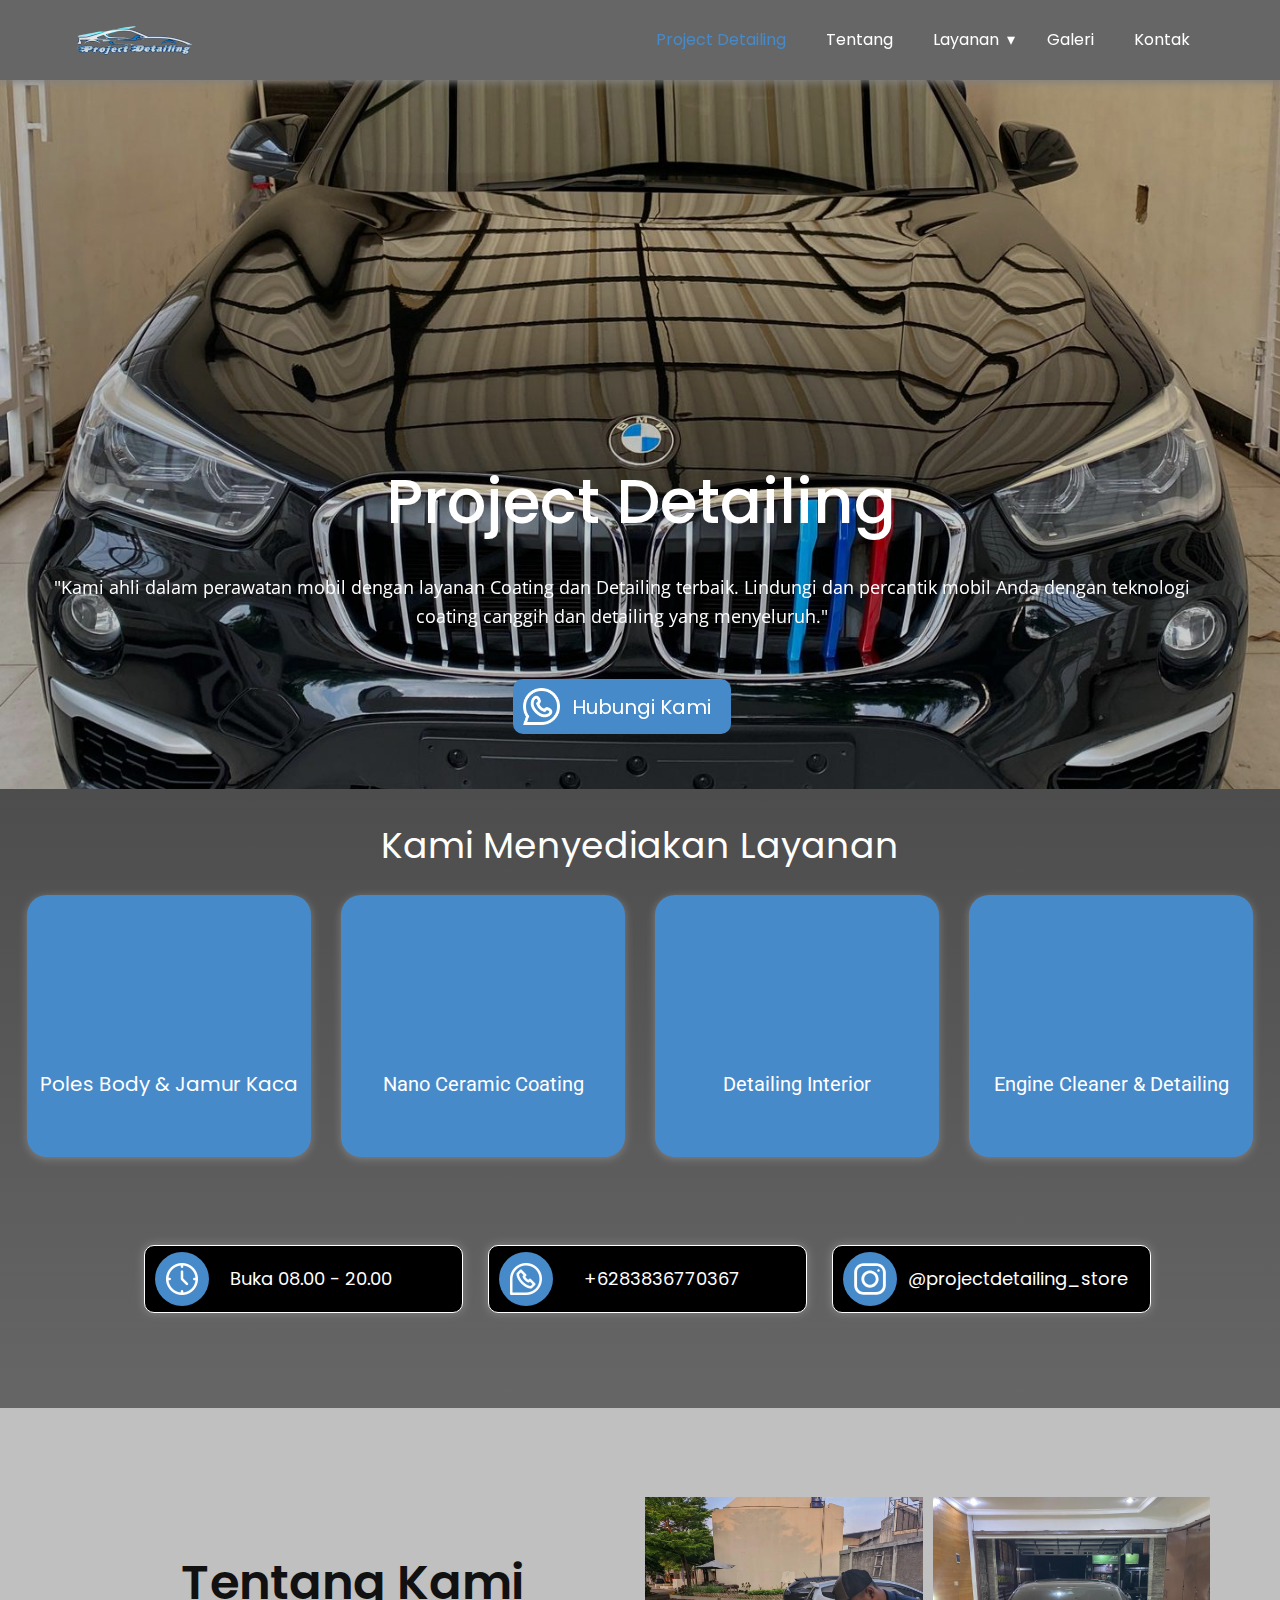
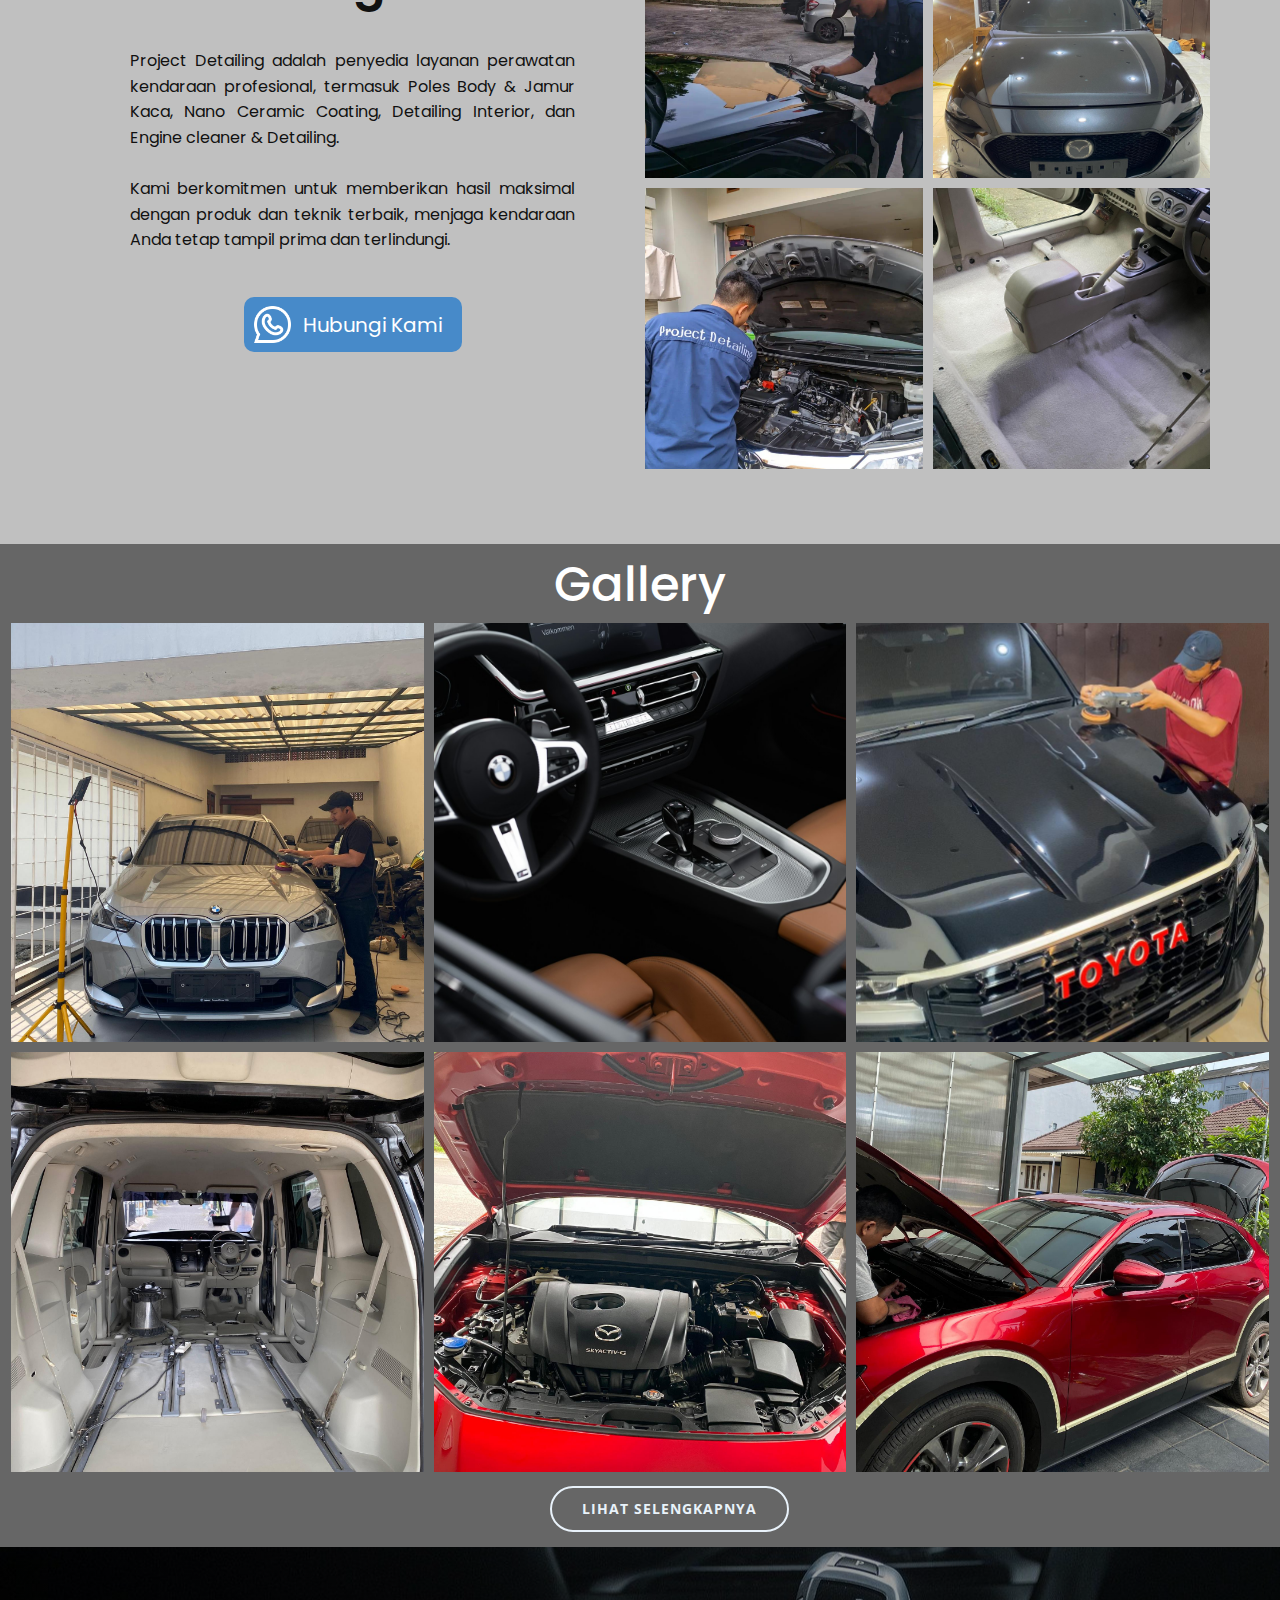
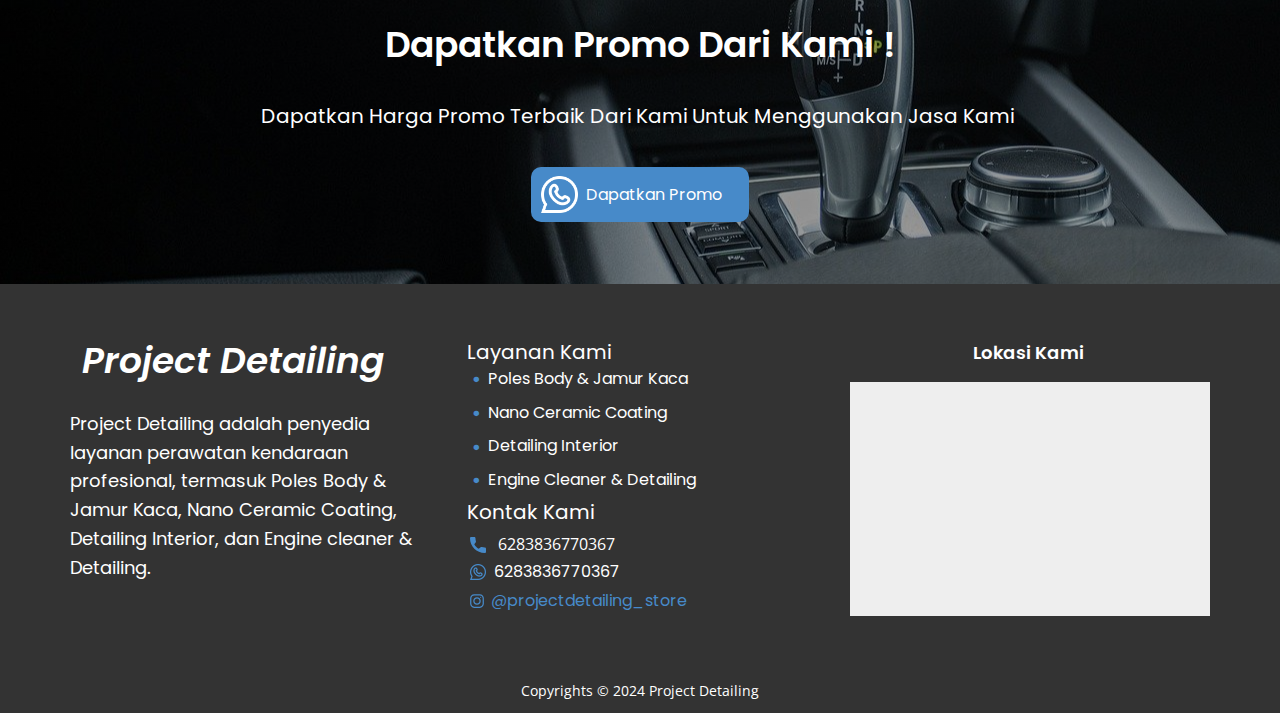
<file: index.html>
<!DOCTYPE html>
<html style="font-size: 16px;" lang="en"><head>
    <meta name="viewport" content="width=device-width, initial-scale=1.0">
    <meta charset="utf-8">
    <meta name="keywords" content="&amp;quot;Project Detailing menyediakan jasa detailing mobil terbaik, termasuk coating keramik mobil, pembersihan mesin, dan detailing interior mobil. Pesan layanan Anda hari ini!&amp;quot;">
    <meta name="description" content="">
    <title>Project Detailing</title>
    <link rel="stylesheet" href="nicepage.css" media="screen">
<link rel="stylesheet" href="index.css" media="screen">
    <script class="u-script" type="text/javascript" src="jquery.js" defer=""></script>
    <script class="u-script" type="text/javascript" src="nicepage.js" defer=""></script>
    <meta name="generator" content="Nicepage 7.0.3, nicepage.com">
    <link id="u-theme-google-font" rel="stylesheet" href="https://fonts.googleapis.com/css?family=Roboto:100,100i,300,300i,400,400i,500,500i,700,700i,900,900i|Open+Sans:300,300i,400,400i,500,500i,600,600i,700,700i,800,800i">
    <link id="u-page-google-font" rel="stylesheet" href="https://fonts.googleapis.com/css?family=Open+Sans:300,300i,400,400i,500,500i,600,600i,700,700i,800,800i|Poppins:100,100i,200,200i,300,300i,400,400i,500,500i,600,600i,700,700i,800,800i,900,900i">
    
    
    
    
    
    
    
    <script type="application/ld+json">{
		"@context": "http://schema.org",
		"@type": "Organization",
		"name": "Project Detailing",
		"logo": "images/logo-removebg-preview.png"
}</script>
    <meta name="theme-color" content="#478ac9">
    <meta property="og:title" content="" project="" detailing="" |="" jasa="" mobil,="" coating="" keramik,="" pembersih="" mesin="" &="" interior""="">
    <meta property="og:description" content="">
    <meta property="og:type" content="website">
  <meta data-intl-tel-input-cdn-path="intlTelInput/"></head>
  <body data-home-page="Project-Detailing.html" data-home-page-title="Project Detailing" data-path-to-root="./" data-include-products="false" class="u-body u-xl-mode" data-lang="en"><header class="u-box-shadow u-clearfix u-grey-60 u-header u-header" id="sec-db8b"><div class="u-clearfix u-sheet u-sheet-1">
        <a href="#" class="u-align-left u-image u-logo u-image-1" data-image-width="500" data-image-height="500">
          <img src="images/logo-removebg-preview.png" class="u-logo-image u-logo-image-1">
        </a>
        <nav class="u-dropdown-icon u-menu u-menu-dropdown u-menu-open-right u-offcanvas u-offcanvas-shift u-menu-1" data-responsive-from="MD" data-submenu-level="with-reload" data-animation-name="fadeIn" data-animation-duration="1000" data-animation-delay="0">
          <div class="menu-collapse u-custom-font" style="font-size: 1rem; letter-spacing: 0px; font-family: Poppins;">
            <a class="u-button-style u-custom-left-right-menu-spacing u-custom-padding-bottom u-custom-text-color u-custom-top-bottom-menu-spacing u-hamburger-link u-nav-link u-text-active-palette-1-base u-text-hover-palette-2-base" href="#">
              <svg class="u-svg-link" viewBox="0 0 24 24"><use xlink:href="#menu-hamburger"></use></svg>
              <svg class="u-svg-content" version="1.1" id="menu-hamburger" viewBox="0 0 16 16" x="0px" y="0px" xmlns:xlink="http://www.w3.org/1999/xlink" xmlns="http://www.w3.org/2000/svg"><g><rect y="1" width="16" height="2"></rect><rect y="7" width="16" height="2"></rect><rect y="13" width="16" height="2"></rect>
</g></svg>
            </a>
          </div>
          <div class="u-custom-menu u-nav-container">
            <ul class="u-custom-font u-nav u-unstyled u-nav-1"><li class="u-nav-item"><a class="u-button-style u-nav-link u-text-active-palette-1-base u-text-hover-palette-2-base u-text-white" href="./" style="padding: 10px 20px;">Project Detailing</a>
</li><li class="u-nav-item"><a class="u-button-style u-nav-link u-text-active-palette-1-base u-text-hover-palette-2-base u-text-white" href="./#tentangkami" style="padding: 10px 20px;">Tentang</a>
</li><li class="u-nav-item"><a class="u-button-style u-nav-link u-text-active-palette-1-base u-text-hover-palette-2-base u-text-white" href="./#sec-f9fe" style="padding: 10px 20px;">Layanan</a><div class="u-nav-popup"><ul class="u-custom-font u-h-spacing-20 u-nav u-unstyled u-v-spacing-12 u-nav-2"><li class="u-nav-item"><a class="u-button-style u-nav-link u-white" href="Gallery.html">Poles Body &amp; Jamur Kaca</a>
</li><li class="u-nav-item"><a class="u-button-style u-nav-link u-white" href="Gallery-Nano-Coating.html">Nano Ceramic Coating</a>
</li><li class="u-nav-item"><a class="u-button-style u-nav-link u-white" href="Gallery-Detailing-Interior.html">Detailing Interior</a>
</li><li class="u-nav-item"><a class="u-button-style u-nav-link u-white" href="Gallery-Engine-Cleaner.html">Engine Cleaner &amp; Detailing</a>
</li></ul>
</div>
</li><li class="u-nav-item"><a class="u-button-style u-nav-link u-text-active-palette-1-base u-text-hover-palette-2-base u-text-white" href="Gallery.html#carousel_4efb" style="padding: 10px 20px;">Galeri</a>
</li><li class="u-nav-item"><a class="u-button-style u-nav-link u-text-active-palette-1-base u-text-hover-palette-2-base u-text-white" href="./#sec-053e" style="padding: 10px 20px;">Kontak</a>
</li></ul>
          </div>
          <div class="u-custom-menu u-nav-container-collapse">
            <div class="u-container-style u-grey-60 u-inner-container-layout u-opacity u-opacity-95 u-sidenav">
              <div class="u-inner-container-layout u-sidenav-overflow">
                <div class="u-menu-close"></div>
                <ul class="u-align-center u-custom-font u-nav u-popupmenu-items u-spacing-9 u-text-active-black u-text-hover-white u-unstyled u-nav-3"><li class="u-nav-item"><a class="u-button-style u-nav-link" href="./">Project Detailing</a>
</li><li class="u-nav-item"><a class="u-button-style u-nav-link" href="./#tentangkami">Tentang</a>
</li><li class="u-nav-item"><a class="u-button-style u-nav-link" href="./#sec-f9fe">Layanan</a><div class="u-nav-popup"><ul class="u-custom-font u-h-spacing-20 u-nav u-unstyled u-v-spacing-12 u-nav-4"><li class="u-nav-item"><a class="u-button-style u-nav-link" href="Gallery.html">Poles Body &amp; Jamur Kaca</a>
</li><li class="u-nav-item"><a class="u-button-style u-nav-link" href="Gallery-Nano-Coating.html">Nano Ceramic Coating</a>
</li><li class="u-nav-item"><a class="u-button-style u-nav-link" href="Gallery-Detailing-Interior.html">Detailing Interior</a>
</li><li class="u-nav-item"><a class="u-button-style u-nav-link" href="Gallery-Engine-Cleaner.html">Engine Cleaner &amp; Detailing</a>
</li></ul>
</div>
</li><li class="u-nav-item"><a class="u-button-style u-nav-link" href="Gallery.html#carousel_4efb">Galeri</a>
</li><li class="u-nav-item"><a class="u-button-style u-nav-link" href="./#sec-053e">Kontak</a>
</li></ul>
              </div>
            </div>
            <div class="u-menu-overlay u-opacity u-opacity-80 u-white"></div>
          </div>
          <style class="menu-style">@media (max-width: 819px) {
                    [data-responsive-from="MD"] .u-nav-container {
                        display: none;
                    }
                    [data-responsive-from="MD"] .menu-collapse {
                        display: block;
                    }
                }</style>
        </nav>
      </div></header> 
    <section class="skrollable u-clearfix u-image u-shading u-valign-middle-lg u-valign-middle-sm u-valign-middle-xs u-section-1" id="sec-f49f" data-image-width="3024" data-image-height="4032">
      <div class="u-clearfix u-sheet u-sheet-1">
        <h1 class="u-align-center u-custom-font u-hover-feature u-text u-text-1" data-custom-animation="{&quot;animation&quot;:{&quot;XXL&quot;:{&quot;steps&quot;:[],&quot;hidden&quot;:false,&quot;start&quot;:{&quot;at&quot;:&quot;bottom&quot;,&quot;off&quot;:0},&quot;end&quot;:{&quot;at&quot;:&quot;top&quot;,&quot;off&quot;:0}},&quot;XL&quot;:{&quot;steps&quot;:[{&quot;dist&quot;:0.5,&quot;skip&quot;:0,&quot;blur&quot;:10,&quot;sticky&quot;:false,&quot;fixed&quot;:true,&quot;mx&quot;:0,&quot;my&quot;:0,&quot;op&quot;:0,&quot;rot&quot;:0,&quot;sx&quot;:3,&quot;sy&quot;:3,&quot;bgy&quot;:0}],&quot;hidden&quot;:false,&quot;start&quot;:{&quot;at&quot;:&quot;middle&quot;,&quot;off&quot;:0},&quot;end&quot;:{&quot;at&quot;:&quot;top&quot;,&quot;off&quot;:0}},&quot;LG&quot;:{&quot;steps&quot;:[],&quot;hidden&quot;:false,&quot;start&quot;:{&quot;at&quot;:&quot;bottom&quot;,&quot;off&quot;:0},&quot;end&quot;:{&quot;at&quot;:&quot;top&quot;,&quot;off&quot;:0}},&quot;MD&quot;:{&quot;steps&quot;:[],&quot;hidden&quot;:false,&quot;start&quot;:{&quot;at&quot;:&quot;bottom&quot;,&quot;off&quot;:0},&quot;end&quot;:{&quot;at&quot;:&quot;top&quot;,&quot;off&quot;:0}},&quot;SM&quot;:{&quot;steps&quot;:[],&quot;hidden&quot;:true,&quot;start&quot;:{&quot;at&quot;:&quot;bottom&quot;,&quot;off&quot;:0},&quot;end&quot;:{&quot;at&quot;:&quot;top&quot;,&quot;off&quot;:0}},&quot;XS&quot;:{&quot;steps&quot;:[],&quot;hidden&quot;:true,&quot;start&quot;:{&quot;at&quot;:&quot;bottom&quot;,&quot;off&quot;:0},&quot;end&quot;:{&quot;at&quot;:&quot;top&quot;,&quot;off&quot;:0}}},&quot;container&quot;:&quot;&quot;}">Project Detailing</h1>
        <p class="u-align-center u-custom-font u-text u-text-2" data-animation-name="customAnimationIn" data-animation-duration="1000" data-animation-delay="0">"Kami ahli dalam perawatan mobil dengan layanan Coating dan Detailing terbaik. Lindungi dan percantik mobil Anda dengan teknologi coating canggih dan detailing yang menyeluruh.​"</p>
        <div class="u-container-style u-group u-palette-1-base u-radius u-group-1" data-custom-animation="{&quot;animation&quot;:{&quot;XXL&quot;:{&quot;steps&quot;:[],&quot;hidden&quot;:false,&quot;start&quot;:{&quot;at&quot;:&quot;bottom&quot;,&quot;off&quot;:0},&quot;end&quot;:{&quot;at&quot;:&quot;top&quot;,&quot;off&quot;:0}},&quot;XL&quot;:{&quot;steps&quot;:[{&quot;dist&quot;:0.5,&quot;skip&quot;:0,&quot;blur&quot;:10,&quot;sticky&quot;:false,&quot;fixed&quot;:true,&quot;mx&quot;:0,&quot;my&quot;:0,&quot;op&quot;:0,&quot;rot&quot;:0,&quot;sx&quot;:3,&quot;sy&quot;:3,&quot;bgy&quot;:0}],&quot;hidden&quot;:false,&quot;start&quot;:{&quot;at&quot;:&quot;middle&quot;,&quot;off&quot;:0},&quot;end&quot;:{&quot;at&quot;:&quot;top&quot;,&quot;off&quot;:0}},&quot;LG&quot;:{&quot;steps&quot;:[],&quot;hidden&quot;:false,&quot;start&quot;:{&quot;at&quot;:&quot;bottom&quot;,&quot;off&quot;:0},&quot;end&quot;:{&quot;at&quot;:&quot;top&quot;,&quot;off&quot;:0}},&quot;MD&quot;:{&quot;steps&quot;:[],&quot;hidden&quot;:false,&quot;start&quot;:{&quot;at&quot;:&quot;bottom&quot;,&quot;off&quot;:0},&quot;end&quot;:{&quot;at&quot;:&quot;top&quot;,&quot;off&quot;:0}},&quot;SM&quot;:{&quot;steps&quot;:[],&quot;hidden&quot;:true,&quot;start&quot;:{&quot;at&quot;:&quot;bottom&quot;,&quot;off&quot;:0},&quot;end&quot;:{&quot;at&quot;:&quot;top&quot;,&quot;off&quot;:0}},&quot;XS&quot;:{&quot;steps&quot;:[],&quot;hidden&quot;:true,&quot;start&quot;:{&quot;at&quot;:&quot;bottom&quot;,&quot;off&quot;:0},&quot;end&quot;:{&quot;at&quot;:&quot;top&quot;,&quot;off&quot;:0}}},&quot;container&quot;:&quot;&quot;}" data-href="https://api.whatsapp.com/send/?phone=6283836770367&amp;text=Halo%20Admin%20Project%20Coating%20Saya%20ingin%20Bertanya&amp;type=phone_number&amp;app_absent=0">
          <div class="u-container-layout u-container-layout-1"><span class="u-file-icon u-icon u-text-white u-icon-1"><img src="images/3781677-796374e8.png" alt=""></span>
            <h5 class="u-align-center u-custom-font u-text u-text-default u-text-3">Hubungi Kami</h5>
          </div>
        </div>
      </div>
      
    </section>
    <section class="u-clearfix u-gradient u-section-2" id="sec-f9fe">
      <div class="u-clearfix u-sheet u-sheet-1">
        <h2 class="u-align-center u-custom-font u-text u-text-body-alt-color u-text-1">Kami Menyediakan Layanan<span style="font-weight: 500;">
            <span style="font-weight: 500;">
              <span style="font-weight: 600;">
                <span style="font-weight: 600;"></span>
              </span>
            </span>
          </span>
        </h2>
        <div class="custom-expanded u-list u-list-1">
          <div class="u-repeater u-repeater-1">
            <div class="u-container-style u-custom-item u-hover-feature u-image u-image-contain u-list-item u-palette-1-base u-radius u-repeater-item u-shape-round u-image-1" data-image-width="3024" data-image-height="4032">
              <div class="u-container-layout u-similar-container u-container-layout-1"><span class="u-align-center u-file-icon u-hover-feature u-icon u-text-white u-icon-1" data-animation-name="customAnimationIn" data-animation-duration="1000"><img src="images/13118741-f7debea0.png" alt=""></span>
                <h5 class="u-align-center u-custom-font u-hover-feature u-text u-text-2">Poles Body &amp; Jamur Kaca </h5>
              </div>
            </div>
            <div class="u-container-style u-custom-item u-hover-feature u-list-item u-palette-1-base u-radius u-repeater-item u-shape-round u-list-item-2" data-image-width="3024" data-image-height="4032">
              <div class="u-container-layout u-similar-container u-container-layout-2"><span class="u-align-center u-file-icon u-hover-feature u-icon u-text-white u-icon-2" data-animation-name="customAnimationIn" data-animation-duration="2000" data-animation-delay="0"><img src="images/12988695-27aaa505.png" alt=""></span>
                <h5 class="u-align-center u-hover-feature u-text u-text-3">Nano Ceramic Coating</h5>
              </div>
            </div>
            <div class="u-container-style u-custom-item u-hover-feature u-list-item u-palette-1-base u-radius u-repeater-item u-shape-round u-list-item-3" data-image-width="3024" data-image-height="4032">
              <div class="u-container-layout u-similar-container u-container-layout-3"><span class="u-align-center u-file-icon u-hover-feature u-icon u-text-white u-icon-3" data-animation-name="customAnimationIn" data-animation-duration="1000"><img src="images/12988642-ed823a4d.png" alt=""></span>
                <h5 class="u-align-center u-hover-feature u-text u-text-4">Detailing Interior</h5>
              </div>
            </div>
            <div class="u-container-style u-custom-item u-hover-feature u-list-item u-palette-1-base u-radius u-repeater-item u-shape-round u-list-item-4" data-image-width="1080" data-image-height="1350">
              <div class="u-container-layout u-similar-container u-container-layout-4"><span class="u-align-center u-file-icon u-hover-feature u-icon u-text-white u-icon-4" data-animation-name="customAnimationIn" data-animation-duration="1000"><img src="images/12988712-3cafbf7b.png" alt=""></span>
                <h5 class="u-align-center u-hover-feature u-text u-text-5">Engine Cleaner &amp; Detailing </h5>
              </div>
            </div>
          </div>
        </div>
        <div class="u-align-center u-expanded-width-xs u-list u-list-2">
          <div class="u-repeater u-repeater-2">
            <div class="u-container-style u-list-item u-repeater-item">
              <div class="u-container-layout u-similar-container u-valign-middle u-container-layout-5">
                <div class="u-black u-border-1 u-border-white u-container-style u-group u-radius u-group-1">
                  <div class="u-container-layout u-container-layout-6"><span class="u-file-icon u-icon u-icon-circle u-palette-1-base u-text-white u-icon-5"><img src="images/2277975-5edecfd7.png" alt=""></span>
                    <h6 class="u-custom-font u-hover-feature u-text u-text-default u-text-6">&nbsp; Buka 08.00 - 20.00</h6>
                  </div>
                </div>
              </div>
            </div>
            <div class="u-container-style u-list-item u-repeater-item">
              <div class="u-container-layout u-similar-container u-valign-middle u-container-layout-7">
                <div class="u-black u-border-1 u-border-white u-container-style u-group u-radius u-group-2">
                  <div class="u-container-layout u-container-layout-8"><span class="u-file-icon u-icon u-icon-circle u-palette-1-base u-text-white u-icon-6" data-href="https://api.whatsapp.com/send/?phone=6283836770367&amp;text=Halo%20Admin%20Project%20Coating%20Saya%20ingin%20Bertanya&amp;type=phone_number&amp;app_absent=0" data-target="_blank"><img src="images/3820271-ef1aae77.png" alt=""></span>
                    <h6 class="u-custom-font u-hover-feature u-text u-text-default u-text-7">&nbsp; &nbsp; +6283836770367</h6>
                  </div>
                </div>
              </div>
            </div>
            <div class="u-container-style u-list-item u-repeater-item">
              <div class="u-container-layout u-similar-container u-valign-middle u-container-layout-9">
                <div class="u-black u-border-1 u-border-white u-container-style u-group u-radius u-group-3" data-href="https://www.instagram.com/projectdetailing_store/" data-target="_blank">
                  <div class="u-container-layout u-container-layout-10"><span class="u-icon u-icon-circle u-palette-1-base u-icon-7"><svg class="u-svg-link" preserveAspectRatio="xMidYMin slice" viewBox="0,0,256,256" style=""><use xlink:href="#svg-6f2a"></use></svg><svg class="u-svg-content" viewBox="0,0,256,256" id="svg-6f2a"><g fill="currentColor" fill-rule="nonzero" stroke="none" stroke-width="1" stroke-linecap="butt" stroke-linejoin="miter" stroke-miterlimit="10" stroke-dasharray="" stroke-dashoffset="0" font-family="none" font-weight="none" font-size="none" text-anchor="none" style="mix-blend-mode: normal"><g transform="scale(8,8)"><path d="M11.46875,5c-3.55078,0 -6.46875,2.91406 -6.46875,6.46875v9.0625c0,3.55078 2.91406,6.46875 6.46875,6.46875h9.0625c3.55078,0 6.46875,-2.91406 6.46875,-6.46875v-9.0625c0,-3.55078 -2.91406,-6.46875 -6.46875,-6.46875zM11.46875,7h9.0625c2.47266,0 4.46875,1.99609 4.46875,4.46875v9.0625c0,2.47266 -1.99609,4.46875 -4.46875,4.46875h-9.0625c-2.47266,0 -4.46875,-1.99609 -4.46875,-4.46875v-9.0625c0,-2.47266 1.99609,-4.46875 4.46875,-4.46875zM21.90625,9.1875c-0.50391,0 -0.90625,0.40234 -0.90625,0.90625c0,0.50391 0.40234,0.90625 0.90625,0.90625c0.50391,0 0.90625,-0.40234 0.90625,-0.90625c0,-0.50391 -0.40234,-0.90625 -0.90625,-0.90625zM16,10c-3.30078,0 -6,2.69922 -6,6c0,3.30078 2.69922,6 6,6c3.30078,0 6,-2.69922 6,-6c0,-3.30078 -2.69922,-6 -6,-6zM16,12c2.22266,0 4,1.77734 4,4c0,2.22266 -1.77734,4 -4,4c-2.22266,0 -4,-1.77734 -4,-4c0,-2.22266 1.77734,-4 4,-4z"></path>
</g>
</g></svg></span>
                    <h6 class="u-custom-font u-hover-feature u-text u-text-default u-text-8">@projectdetailing_store</h6>
                  </div>
                </div>
              </div>
            </div>
          </div>
        </div>
      </div>
      
      
      
      
      
      
      
      
      
      
      
      
      
      
      
    </section>
    <section class="u-clearfix u-container-align-center u-grey-25 u-section-3" id="tentangkami">
      <div class="u-clearfix u-sheet u-sheet-1">
        <div class="data-layout-selected u-clearfix u-expanded-width u-gutter-10 u-layout-wrap u-layout-wrap-1">
          <div class="u-gutter-0 u-layout">
            <div class="u-layout-row">
              <div class="u-size-30 u-size-60-md">
                <div class="u-layout-col">
                  <div class="u-container-style u-layout-cell u-right-cell u-size-60 u-layout-cell-1">
                    <div class="u-container-layout u-container-layout-1">
                      <h2 class="u-align-center u-custom-font u-text u-text-1">Tentang Kami</h2>
                      <p class="u-align-justify u-custom-font u-text u-text-2"> Project Detailing adalah penyedia layanan perawatan kendaraan profesional, termasuk Poles Body &amp; Jamur Kaca, Nano Ceramic Coating, Detailing Interior, dan Engine cleaner &amp; Detailing.&nbsp;<br>
                        <br>Kami berkomitmen untuk memberikan hasil maksimal dengan produk dan teknik terbaik, menjaga kendaraan Anda tetap tampil prima dan terlindungi.
                      </p>
                      <div class="u-container-style u-group u-palette-1-base u-radius u-group-1" data-href="https://api.whatsapp.com/send/?phone=6283836770367&amp;text=Halo%20Admin%20Project%20Coating%20Saya%20ingin%20Bertanya&amp;type=phone_number&amp;app_absent=0">
                        <div class="u-container-layout u-container-layout-2"><span class="u-file-icon u-icon u-text-white u-icon-1"><img src="images/3781677-796374e8.png" alt=""></span>
                          <h5 class="u-align-center u-custom-font u-text u-text-default u-text-3">Hubungi Kami</h5>
                        </div>
                      </div>
                    </div>
                  </div>
                </div>
              </div>
              <div class="u-size-30 u-size-60-md">
                <div class="u-layout-col">
                  <div class="u-size-30">
                    <div class="u-layout-row">
                      <div class="u-container-style u-image u-layout-cell u-size-30 u-image-1" data-image-width="1080" data-image-height="1080">
                        <div class="u-container-layout u-container-layout-3"></div>
                      </div>
                      <div class="u-container-style u-image u-layout-cell u-left-cell u-size-30 u-image-2" data-image-width="3024" data-image-height="4032">
                        <div class="u-container-layout u-container-layout-4"></div>
                      </div>
                    </div>
                  </div>
                  <div class="u-size-30">
                    <div class="u-layout-row">
                      <div class="u-container-style u-image u-layout-cell u-size-30 u-image-3" data-image-width="1080" data-image-height="1350">
                        <div class="u-container-layout u-container-layout-5"></div>
                      </div>
                      <div class="u-container-style u-image u-layout-cell u-left-cell u-size-30 u-image-4" data-image-width="3024" data-image-height="4032">
                        <div class="u-container-layout u-container-layout-6"></div>
                      </div>
                    </div>
                  </div>
                </div>
              </div>
            </div>
          </div>
        </div>
      </div>
    </section>
    <section class="u-clearfix u-grey-60 u-section-4" id="carousel_e38f">
      <div class="u-clearfix u-sheet u-valign-middle-lg u-valign-middle-md u-valign-middle-sm u-valign-middle-xl u-sheet-1">
        <h2 class="u-custom-font u-text u-text-default u-text-1">Gallery </h2>
        <div class="custom-expanded u-gallery u-layout-grid u-lightbox u-no-transition u-show-text-none u-gallery-1" id="carousel-4891">
          <div class="u-gallery-inner u-gallery-inner-1" role="listbox">
            <div class="u-effect-hover-zoom u-gallery-item u-gallery-item-1">
              <div class="u-back-slide" data-image-width="3024" data-image-height="4032">
                <img class="u-back-image u-expanded" src="images/WhatsAppImage2024-11-10at17.39.12_3e4c19d8.jpg">
              </div>
              <div class="u-align-center u-over-slide u-shading u-over-slide-1"></div>
            </div>
            <div class="u-effect-hover-zoom u-gallery-item u-gallery-item-2">
              <div class="u-back-slide" data-image-width="1080" data-image-height="1620">
                <img class="u-back-image u-expanded" src="images/photo-1581722349083-2b3b49f5dcba.jpeg">
              </div>
              <div class="u-align-center u-over-slide u-shading u-over-slide-2"></div>
            </div>
            <div class="u-effect-hover-zoom u-gallery-item u-gallery-item-3">
              <div class="u-back-slide" data-image-width="828" data-image-height="1792">
                <img class="u-back-image u-expanded u-back-image-3" src="images/WhatsAppImage2024-11-10at17.39.14_b1561498.jpg">
              </div>
              <div class="u-align-center u-over-slide u-shading u-over-slide-3"></div>
            </div>
            <div class="u-effect-hover-zoom u-gallery-item u-gallery-item-4">
              <div class="u-back-slide" data-image-width="3024" data-image-height="4032">
                <img class="u-back-image u-expanded" src="images/WhatsAppImage2024-11-10at17.46.16_4f296842.jpg">
              </div>
              <div class="u-align-center u-over-slide u-shading u-over-slide-4"></div>
            </div>
            <div class="u-effect-hover-zoom u-gallery-item u-gallery-item-5">
              <div class="u-back-slide" data-image-width="3024" data-image-height="4032">
                <img class="u-back-image u-expanded" src="images/WhatsAppImage2024-11-10at17.51.41_9401699a.jpg">
              </div>
              <div class="u-align-center u-over-slide u-shading u-over-slide-5"></div>
            </div>
            <div class="u-effect-hover-zoom u-gallery-item u-gallery-item-6">
              <div class="u-back-slide" data-image-width="3024" data-image-height="4032">
                <img class="u-back-image u-expanded u-back-image-6" src="images/WhatsAppImage2024-11-10at17.39.13_3588d498.jpg">
              </div>
              <div class="u-align-center u-over-slide u-shading u-over-slide-6"></div>
            </div>
          </div>
        </div>
        <a href="Gallery.html" class="u-border-2 u-border-hover-palette-1-base u-border-palette-1-light-3 u-btn u-btn-round u-button-style u-hover-palette-1-light-2 u-none u-radius u-btn-1">Lihat Selengkapnya </a>
      </div>
    </section>
    <section class="u-align-center u-clearfix u-container-align-center u-image u-shading u-section-5" id="sec-053e" data-image-width="1280" data-image-height="853">
      <div class="u-clearfix u-sheet u-sheet-1">
        <h1 class="u-align-center u-custom-font u-text u-text-default u-title u-text-1">Dapatkan Promo Dari Kami !</h1>
        <p class="u-align-center u-custom-font u-large-text u-text u-text-variant u-text-2">Dapatkan Harga Promo Terbaik Dari Kami Untuk Menggunakan Jasa Kami&nbsp;</p>
        <div class="u-container-style u-group u-palette-1-base u-radius u-group-1" data-href="https://api.whatsapp.com/send/?phone=6283836770367&amp;text=Halo%20Admin%20Project%20Coating%20Saya%20ingin%20Bertanya&amp;type=phone_number&amp;app_absent=0">
          <div class="u-container-layout u-container-layout-1"><span class="u-file-icon u-icon u-text-white u-icon-1"><img src="images/3781677-796374e8.png" alt=""></span>
            <h5 class="u-align-center u-custom-font u-text u-text-default u-text-3">D​apatkan Promo </h5>
          </div>
        </div>
      </div>
    </section>
    
    
    
    <footer class="u-clearfix u-footer u-grey-80" id="sec-2ee5"><div class="u-clearfix u-sheet u-sheet-1">
        <div class="data-layout-selected u-clearfix u-expanded-width u-gutter-30 u-layout-wrap u-layout-wrap-1">
          <div class="u-gutter-0 u-layout">
            <div class="u-layout-row">
              <div class="u-align-left u-container-align-left u-container-style u-layout-cell u-left-cell u-size-20 u-layout-cell-1">
                <div class="u-container-layout u-container-layout-1">
                  <p class="u-custom-font u-text u-text-1">Project Detailing </p>
                  <p class="u-align-left u-custom-font u-text u-text-2"> Project Detailing adalah penyedia layanan perawatan kendaraan profesional, termasuk Poles Body &amp; Jamur Kaca, Nano Ceramic Coating, Detailing Interior, dan Engine cleaner &amp; Detailing.&nbsp;</p>
                </div>
              </div>
              <div class="u-align-left u-container-align-left u-container-style u-layout-cell u-size-20 u-layout-cell-2">
                <div class="u-container-layout u-container-layout-2"><!--position-->
                  <div data-position="" class="u-position u-position-1"><!--block-->
                    <div class="u-block">
                      <div class="u-block-container u-clearfix"></div>
                    </div><!--/block-->
                  </div><!--/position-->
                  <p class="u-align-left u-custom-font u-text u-text-3">Layanan Kami</p>
                  <ul class="u-align-left u-custom-font u-custom-list u-spacing-8 u-text u-text-4">
                    <li>
                      <div class="u-list-icon u-text-palette-1-base">
                        <div>●</div>
                      </div>Poles Body &amp; Jamur Kaca
                    </li>
                    <li>
                      <div class="u-list-icon u-text-palette-1-base">
                        <div>●</div>
                      </div>Nano Ceramic Coating<span style="font-size: 0.875rem;"></span>
                    </li>
                    <li>
                      <div class="u-list-icon u-text-palette-1-base">
                        <div>●</div>
                      </div>Detailing Interior
                    </li>
                    <li>
                      <div class="u-list-icon u-text-palette-1-base">
                        <div>●</div>
                      </div>Engine Cleaner &amp; Detailing
                    </li>
                  </ul>
                  <p class="u-align-left u-custom-font u-text u-text-5">Kontak Kami </p>
                  <a href="#" class="u-active-none u-btn u-btn-rectangle u-button-style u-hover-none u-none u-btn-1"><span class="u-icon u-text-palette-1-base"><svg class="u-svg-content" viewBox="0 0 405.333 405.333" x="0px" y="0px" style="width: 1em; height: 1em;"><path d="M373.333,266.88c-25.003,0-49.493-3.904-72.704-11.563c-11.328-3.904-24.192-0.896-31.637,6.699l-46.016,34.752    c-52.8-28.181-86.592-61.952-114.389-114.368l33.813-44.928c8.512-8.512,11.563-20.971,7.915-32.64    C142.592,81.472,138.667,56.96,138.667,32c0-17.643-14.357-32-32-32H32C14.357,0,0,14.357,0,32    c0,205.845,167.488,373.333,373.333,373.333c17.643,0,32-14.357,32-32V298.88C405.333,281.237,390.976,266.88,373.333,266.88z"></path></svg></span>&nbsp;​&nbsp; 6283836770367
                  </a>
                  <p class="u-custom-font u-text u-text-6"><span class="u-file-icon u-icon u-text-palette-1-base"><img src="images/3781677-c76b5ccf.png" alt=""></span>&nbsp;​ 6283836770367 
                  </p>
                  <p class="u-custom-font u-text u-text-7">
                    <a class="u-active-none u-border-none u-btn u-button-link u-button-style u-hover-none u-none u-text-palette-1-base u-btn-2" data-href="https://www.instagram.com/projectdetailing_store/"><span class="u-icon u-text-palette-1-base u-icon-3"><svg class="u-svg-content" viewBox="0,0,256,256" style="width: 1em; height: 1em;"><g fill="currentColor" fill-rule="nonzero" stroke="none" stroke-width="1" stroke-linecap="butt" stroke-linejoin="miter" stroke-miterlimit="10" stroke-dasharray="" stroke-dashoffset="0" font-family="none" font-weight="none" font-size="none" text-anchor="none" style="mix-blend-mode: normal"><g transform="scale(8,8)"><path d="M11.46875,5c-3.55078,0 -6.46875,2.91406 -6.46875,6.46875v9.0625c0,3.55078 2.91406,6.46875 6.46875,6.46875h9.0625c3.55078,0 6.46875,-2.91406 6.46875,-6.46875v-9.0625c0,-3.55078 -2.91406,-6.46875 -6.46875,-6.46875zM11.46875,7h9.0625c2.47266,0 4.46875,1.99609 4.46875,4.46875v9.0625c0,2.47266 -1.99609,4.46875 -4.46875,4.46875h-9.0625c-2.47266,0 -4.46875,-1.99609 -4.46875,-4.46875v-9.0625c0,-2.47266 1.99609,-4.46875 4.46875,-4.46875zM21.90625,9.1875c-0.50391,0 -0.90625,0.40234 -0.90625,0.90625c0,0.50391 0.40234,0.90625 0.90625,0.90625c0.50391,0 0.90625,-0.40234 0.90625,-0.90625c0,-0.50391 -0.40234,-0.90625 -0.90625,-0.90625zM16,10c-3.30078,0 -6,2.69922 -6,6c0,3.30078 2.69922,6 6,6c3.30078,0 6,-2.69922 6,-6c0,-3.30078 -2.69922,-6 -6,-6zM16,12c2.22266,0 4,1.77734 4,4c0,2.22266 -1.77734,4 -4,4c-2.22266,0 -4,-1.77734 -4,-4c0,-2.22266 1.77734,-4 4,-4z"></path>
</g>
</g></svg></span>&nbsp;​​@projectdetailing_store 
                    </a>
                  </p>
                </div>
              </div>
              <div class="u-align-left u-container-align-left u-container-style u-layout-cell u-right-cell u-size-20 u-layout-cell-3">
                <div class="u-container-layout u-container-layout-3">
                  <p class="u-custom-font u-text u-text-8">Lokasi Kami</p>
                  <div class="u-expanded-width u-grey-light-2 u-map u-map-1">
                    <div class="embed-responsive">
                      <iframe class="embed-responsive-item" src="https://www.google.com/maps/embed?pb=!1m18!1m12!1m3!1d3960.2715864264005!2d107.64785917446022!3d-6.977248493023532!2m3!1f0!2f0!3f0!3m2!1i1024!2i768!4f13.1!3m3!1m2!1s0x2e68e9b942c7ffbf%3A0xac4c42410f74a8ef!2sProject%20detailing!5e0!3m2!1sid!2sid!4v1731313448118!5m2!1sid!2sid" data-map="[base64]"></iframe>
                    </div>
                  </div>
                </div>
              </div>
            </div>
          </div>
        </div>
        <p class="u-align-center u-small-text u-text u-text-variant u-text-9"> Copyrights © 2024 Project Detailing</p>
      </div></footer>
    <span style="height: 64px; width: 64px; margin-left: 0px; margin-right: auto; margin-top: 0px; right: 20px; bottom: 20px; padding: 16px; background-image: none;" class="u-back-to-top u-icon u-icon-circle u-opacity u-opacity-85 u-palette-1-base" data-href="#">
        <svg class="u-svg-link" preserveAspectRatio="xMidYMin slice" viewBox="0 0 551.13 551.13"><use xmlns:xlink="http://www.w3.org/1999/xlink" xlink:href="#svg-1d98"></use></svg>
        <svg class="u-svg-content" enable-background="new 0 0 551.13 551.13" viewBox="0 0 551.13 551.13" xmlns="http://www.w3.org/2000/svg" id="svg-1d98"><path d="m275.565 189.451 223.897 223.897h51.668l-275.565-275.565-275.565 275.565h51.668z"></path></svg>
    </span>
  
</body></html>
</file>
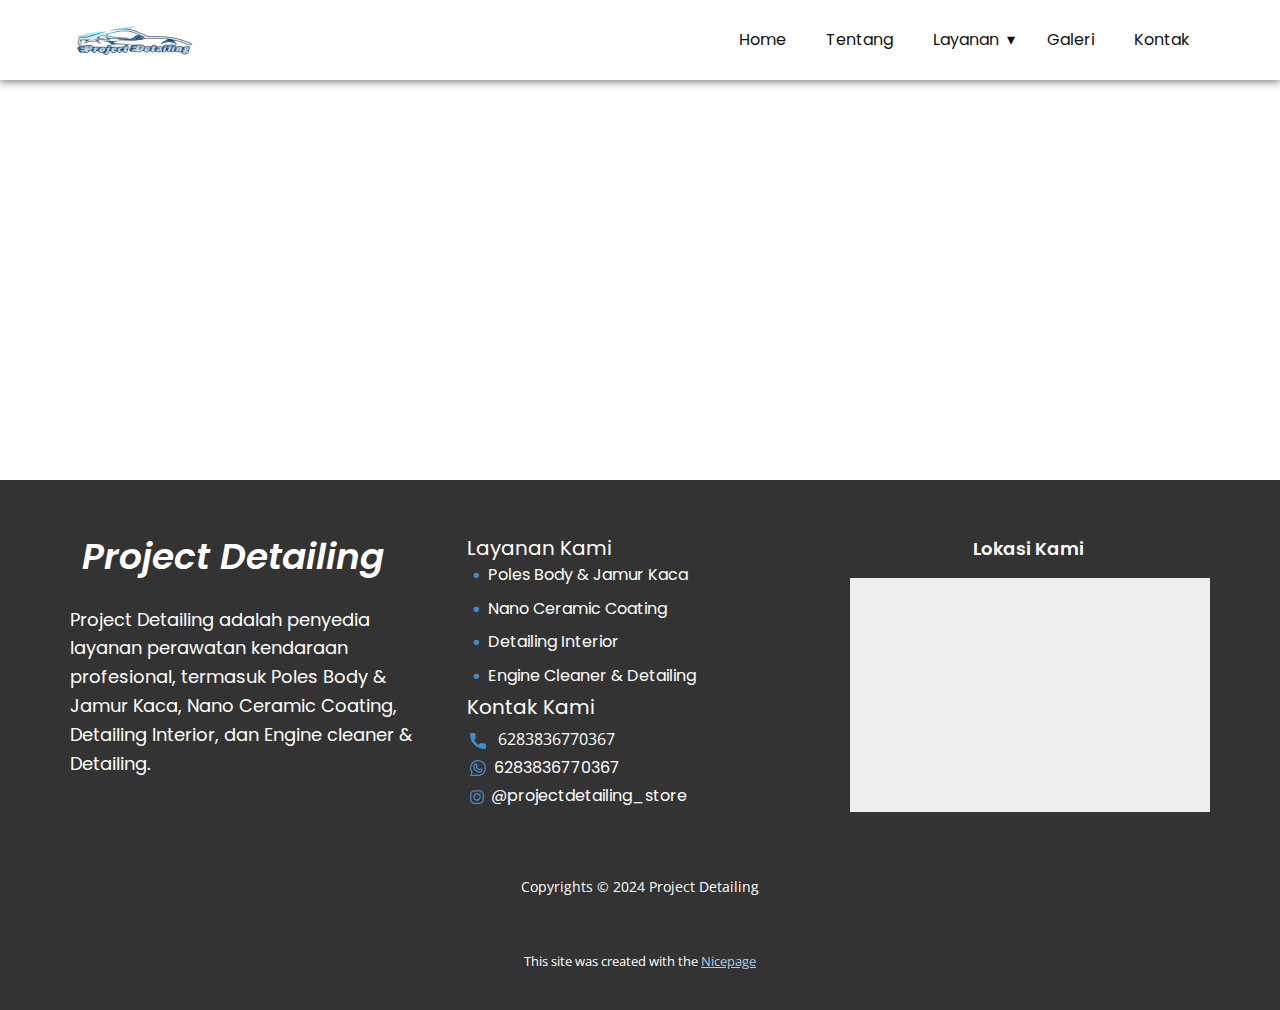
<file: About.html>
<!DOCTYPE html>
<html style="font-size: 16px;" lang="en"><head>
    <meta name="viewport" content="width=device-width, initial-scale=1.0">
    <meta charset="utf-8">
    <meta name="keywords" content="">
    <meta name="description" content="">
    <title>About</title>
    <link rel="stylesheet" href="nicepage.css" media="screen">
<link rel="stylesheet" href="About.css" media="screen">
    <script class="u-script" type="text/javascript" src="jquery.js" defer=""></script>
    <script class="u-script" type="text/javascript" src="nicepage.js" defer=""></script>
    <meta name="generator" content="Nicepage 6.21.3, nicepage.com">
    <link id="u-theme-google-font" rel="stylesheet" href="https://fonts.googleapis.com/css?family=Roboto:100,100i,300,300i,400,400i,500,500i,700,700i,900,900i|Open+Sans:300,300i,400,400i,500,500i,600,600i,700,700i,800,800i">
    <link id="u-page-google-font" rel="stylesheet" href="https://fonts.googleapis.com/css?family=Open+Sans:300,300i,400,400i,500,500i,600,600i,700,700i,800,800i|Poppins:100,100i,200,200i,300,300i,400,400i,500,500i,600,600i,700,700i,800,800i,900,900i">
    
    
    
    <script type="application/ld+json">{
		"@context": "http://schema.org",
		"@type": "Organization",
		"name": "",
		"logo": "images/logo-removebg-preview.png"
}</script>
    <meta name="theme-color" content="#478ac9">
    <meta property="og:title" content="About">
    <meta property="og:type" content="website">
  <meta data-intl-tel-input-cdn-path="intlTelInput/"></head>
  <body data-path-to-root="./" data-include-products="false" class="u-body u-xl-mode" data-lang="en"><header class="u-box-shadow u-clearfix u-header u-header" id="sec-db8b"><div class="u-clearfix u-sheet u-sheet-1">
        <a href="#" class="u-align-left u-image u-logo u-image-1" data-image-width="500" data-image-height="500">
          <img src="images/logo-removebg-preview.png" class="u-logo-image u-logo-image-1">
        </a>
        <nav class="u-dropdown-icon u-menu u-menu-dropdown u-menu-open-right u-offcanvas u-offcanvas-shift u-menu-1" data-responsive-from="MD" data-submenu-level="on-click">
          <div class="menu-collapse u-custom-font" style="font-size: 1rem; letter-spacing: 0px; font-family: Poppins;">
            <a class="u-button-style u-custom-left-right-menu-spacing u-custom-padding-bottom u-custom-top-bottom-menu-spacing u-hamburger-link u-nav-link u-text-active-palette-1-base u-text-hover-palette-2-base" href="#">
              <svg class="u-svg-link" viewBox="0 0 24 24"><use xlink:href="#menu-hamburger"></use></svg>
              <svg class="u-svg-content" version="1.1" id="menu-hamburger" viewBox="0 0 16 16" x="0px" y="0px" xmlns:xlink="http://www.w3.org/1999/xlink" xmlns="http://www.w3.org/2000/svg"><g><rect y="1" width="16" height="2"></rect><rect y="7" width="16" height="2"></rect><rect y="13" width="16" height="2"></rect>
</g></svg>
            </a>
          </div>
          <div class="u-custom-menu u-nav-container">
            <ul class="u-custom-font u-nav u-unstyled u-nav-1"><li class="u-nav-item"><a class="u-button-style u-nav-link u-text-active-palette-1-base u-text-hover-palette-2-base" href="#" style="padding: 10px 20px;">Home</a>
</li><li class="u-nav-item"><a class="u-button-style u-nav-link u-text-active-palette-1-base u-text-hover-palette-2-base" href="#tentangkami" style="padding: 10px 20px;">Tentang</a>
</li><li class="u-nav-item"><a class="u-button-style u-nav-link u-text-active-palette-1-base u-text-hover-palette-2-base" href="./" style="padding: 10px 20px;">Layanan</a><div class="u-nav-popup"><ul class="u-custom-font u-h-spacing-20 u-nav u-unstyled u-v-spacing-12 u-nav-2"><li class="u-nav-item"><a class="u-button-style u-nav-link u-white">Poles Body &amp; Jamur Kaca</a>
</li><li class="u-nav-item"><a class="u-button-style u-nav-link u-white">Nano Ceramic Coating</a>
</li><li class="u-nav-item"><a class="u-button-style u-nav-link u-white">Detailing Interior</a>
</li><li class="u-nav-item"><a class="u-button-style u-nav-link u-white">Engine Cleaner &amp; Detailing</a>
</li></ul>
</div>
</li><li class="u-nav-item"><a class="u-button-style u-nav-link u-text-active-palette-1-base u-text-hover-palette-2-base" href="Page-1.html" style="padding: 10px 20px;">Galeri</a>
</li><li class="u-nav-item"><a class="u-button-style u-nav-link u-text-active-palette-1-base u-text-hover-palette-2-base" href="./" style="padding: 10px 20px;">Kontak</a>
</li></ul>
          </div>
          <div class="u-custom-menu u-nav-container-collapse">
            <div class="u-container-style u-inner-container-layout u-opacity u-opacity-95 u-sidenav">
              <div class="u-inner-container-layout u-sidenav-overflow">
                <div class="u-menu-close"></div>
                <ul class="u-align-center u-custom-font u-nav u-popupmenu-items u-spacing-9 u-text-active-black u-text-hover-white u-unstyled u-nav-3"><li class="u-nav-item"><a class="u-button-style u-nav-link" href="#">Home</a>
</li><li class="u-nav-item"><a class="u-button-style u-nav-link" href="#tentangkami">Tentang</a>
</li><li class="u-nav-item"><a class="u-button-style u-nav-link" href="./">Layanan</a><div class="u-nav-popup"><ul class="u-custom-font u-h-spacing-20 u-nav u-unstyled u-v-spacing-12 u-nav-4"><li class="u-nav-item"><a class="u-button-style u-nav-link">Poles Body &amp; Jamur Kaca</a>
</li><li class="u-nav-item"><a class="u-button-style u-nav-link">Nano Ceramic Coating</a>
</li><li class="u-nav-item"><a class="u-button-style u-nav-link">Detailing Interior</a>
</li><li class="u-nav-item"><a class="u-button-style u-nav-link">Engine Cleaner &amp; Detailing</a>
</li></ul>
</div>
</li><li class="u-nav-item"><a class="u-button-style u-nav-link" href="Page-1.html">Galeri</a>
</li><li class="u-nav-item"><a class="u-button-style u-nav-link" href="./">Kontak</a>
</li></ul>
              </div>
            </div>
            <div class="u-black u-menu-overlay u-opacity u-opacity-80"></div>
          </div>
          <style class="menu-style">@media (max-width: 819px) {
                    [data-responsive-from="MD"] .u-nav-container {
                        display: none;
                    }
                    [data-responsive-from="MD"] .menu-collapse {
                        display: block;
                    }
                }</style>
        </nav>
      </div></header>
    <section class="u-clearfix u-section-1" id="sec-d829">
      <div class="u-clearfix u-sheet u-sheet-1"></div>
    </section>
    
    
    
    <footer class="u-clearfix u-footer u-grey-80" id="sec-2ee5"><div class="u-clearfix u-sheet u-sheet-1">
        <div class="data-layout-selected u-clearfix u-expanded-width u-gutter-30 u-layout-wrap u-layout-wrap-1">
          <div class="u-gutter-0 u-layout">
            <div class="u-layout-row">
              <div class="u-align-left u-container-align-left u-container-style u-layout-cell u-left-cell u-size-20 u-layout-cell-1">
                <div class="u-container-layout u-container-layout-1">
                  <p class="u-custom-font u-text u-text-1">Project Detailing </p>
                  <p class="u-align-left u-custom-font u-text u-text-2"> Project Detailing adalah penyedia layanan perawatan kendaraan profesional, termasuk Poles Body &amp; Jamur Kaca, Nano Ceramic Coating, Detailing Interior, dan Engine cleaner &amp; Detailing.&nbsp;</p>
                </div>
              </div>
              <div class="u-align-left u-container-style u-layout-cell u-size-20 u-layout-cell-2">
                <div class="u-container-layout u-container-layout-2"><!--position-->
                  <div data-position="" class="u-position u-position-1"><!--block-->
                    <div class="u-block">
                      <div class="u-block-container u-clearfix"></div>
                    </div><!--/block-->
                  </div><!--/position-->
                  <p class="u-align-left u-custom-font u-text u-text-3">Layanan Kami</p>
                  <ul class="u-align-left u-custom-font u-custom-list u-spacing-8 u-text u-text-4">
                    <li>
                      <div class="u-list-icon u-text-palette-1-base">
                        <div>●</div>
                      </div>Poles Body &amp; Jamur Kaca
                    </li>
                    <li>
                      <div class="u-list-icon u-text-palette-1-base">
                        <div>●</div>
                      </div>Nano Ceramic Coating<span style="font-size: 0.875rem;"></span>
                    </li>
                    <li>
                      <div class="u-list-icon u-text-palette-1-base">
                        <div>●</div>
                      </div>Detailing Interior
                    </li>
                    <li>
                      <div class="u-list-icon u-text-palette-1-base">
                        <div>●</div>
                      </div>Engine Cleaner &amp; Detailing
                    </li>
                  </ul>
                  <p class="u-align-left u-custom-font u-text u-text-5">Kontak Kami </p>
                  <a href="#" class="u-active-none u-btn u-btn-rectangle u-button-style u-hover-none u-none u-btn-1"><span class="u-icon u-text-palette-1-base"><svg class="u-svg-content" viewBox="0 0 405.333 405.333" x="0px" y="0px" style="width: 1em; height: 1em;"><path d="M373.333,266.88c-25.003,0-49.493-3.904-72.704-11.563c-11.328-3.904-24.192-0.896-31.637,6.699l-46.016,34.752    c-52.8-28.181-86.592-61.952-114.389-114.368l33.813-44.928c8.512-8.512,11.563-20.971,7.915-32.64    C142.592,81.472,138.667,56.96,138.667,32c0-17.643-14.357-32-32-32H32C14.357,0,0,14.357,0,32    c0,205.845,167.488,373.333,373.333,373.333c17.643,0,32-14.357,32-32V298.88C405.333,281.237,390.976,266.88,373.333,266.88z"></path></svg></span>&nbsp;​&nbsp; 6283836770367
                  </a>
                  <p class="u-custom-font u-text u-text-6"><span class="u-file-icon u-icon u-text-palette-1-base"><img src="images/3781677-c76b5ccf.png" alt=""></span>&nbsp;​ 6283836770367 
                  </p>
                  <p class="u-custom-font u-text u-text-7"><span class="u-icon u-text-palette-1-base u-icon-3"><svg class="u-svg-content" viewBox="0,0,256,256" style="width: 1em; height: 1em;"><g fill="currentColor" fill-rule="nonzero" stroke="none" stroke-width="1" stroke-linecap="butt" stroke-linejoin="miter" stroke-miterlimit="10" stroke-dasharray="" stroke-dashoffset="0" font-family="none" font-weight="none" font-size="none" text-anchor="none" style="mix-blend-mode: normal"><g transform="scale(8,8)"><path d="M11.46875,5c-3.55078,0 -6.46875,2.91406 -6.46875,6.46875v9.0625c0,3.55078 2.91406,6.46875 6.46875,6.46875h9.0625c3.55078,0 6.46875,-2.91406 6.46875,-6.46875v-9.0625c0,-3.55078 -2.91406,-6.46875 -6.46875,-6.46875zM11.46875,7h9.0625c2.47266,0 4.46875,1.99609 4.46875,4.46875v9.0625c0,2.47266 -1.99609,4.46875 -4.46875,4.46875h-9.0625c-2.47266,0 -4.46875,-1.99609 -4.46875,-4.46875v-9.0625c0,-2.47266 1.99609,-4.46875 4.46875,-4.46875zM21.90625,9.1875c-0.50391,0 -0.90625,0.40234 -0.90625,0.90625c0,0.50391 0.40234,0.90625 0.90625,0.90625c0.50391,0 0.90625,-0.40234 0.90625,-0.90625c0,-0.50391 -0.40234,-0.90625 -0.90625,-0.90625zM16,10c-3.30078,0 -6,2.69922 -6,6c0,3.30078 2.69922,6 6,6c3.30078,0 6,-2.69922 6,-6c0,-3.30078 -2.69922,-6 -6,-6zM16,12c2.22266,0 4,1.77734 4,4c0,2.22266 -1.77734,4 -4,4c-2.22266,0 -4,-1.77734 -4,-4c0,-2.22266 1.77734,-4 4,-4z"></path>
</g>
</g></svg></span>&nbsp;​​@projectdetailing_store 
                  </p>
                </div>
              </div>
              <div class="u-align-left u-container-align-left u-container-style u-layout-cell u-right-cell u-size-20 u-layout-cell-3">
                <div class="u-container-layout u-container-layout-3">
                  <p class="u-custom-font u-text u-text-8">Lokasi Kami</p>
                  <div class="u-expanded-width u-grey-light-2 u-map u-map-1">
                    <div class="embed-responsive">
                      <iframe class="embed-responsive-item" src="https://www.google.com/maps/embed?pb=!1m18!1m12!1m3!1d3960.2715864264005!2d107.64785917446022!3d-6.977248493023532!2m3!1f0!2f0!3f0!3m2!1i1024!2i768!4f13.1!3m3!1m2!1s0x2e68e9b942c7ffbf%3A0xac4c42410f74a8ef!2sProject%20detailing!5e0!3m2!1sid!2sid!4v1731313448118!5m2!1sid!2sid" data-map="[base64]"></iframe>
                    </div>
                  </div>
                </div>
              </div>
            </div>
          </div>
        </div>
        <p class="u-align-center u-small-text u-text u-text-variant u-text-9"> Copyrights © 2024 Project Detailing</p>
      </div></footer>
    <section class="u-backlink u-clearfix u-grey-80">
      <p class="u-text">
        <span>This site was created with the </span>
        <a class="u-link" href="https://nicepage.com/" target="_blank" rel="nofollow">
          <span>Nicepage</span>
        </a>
      </p>
    </section>
  
</body></html>
</file>
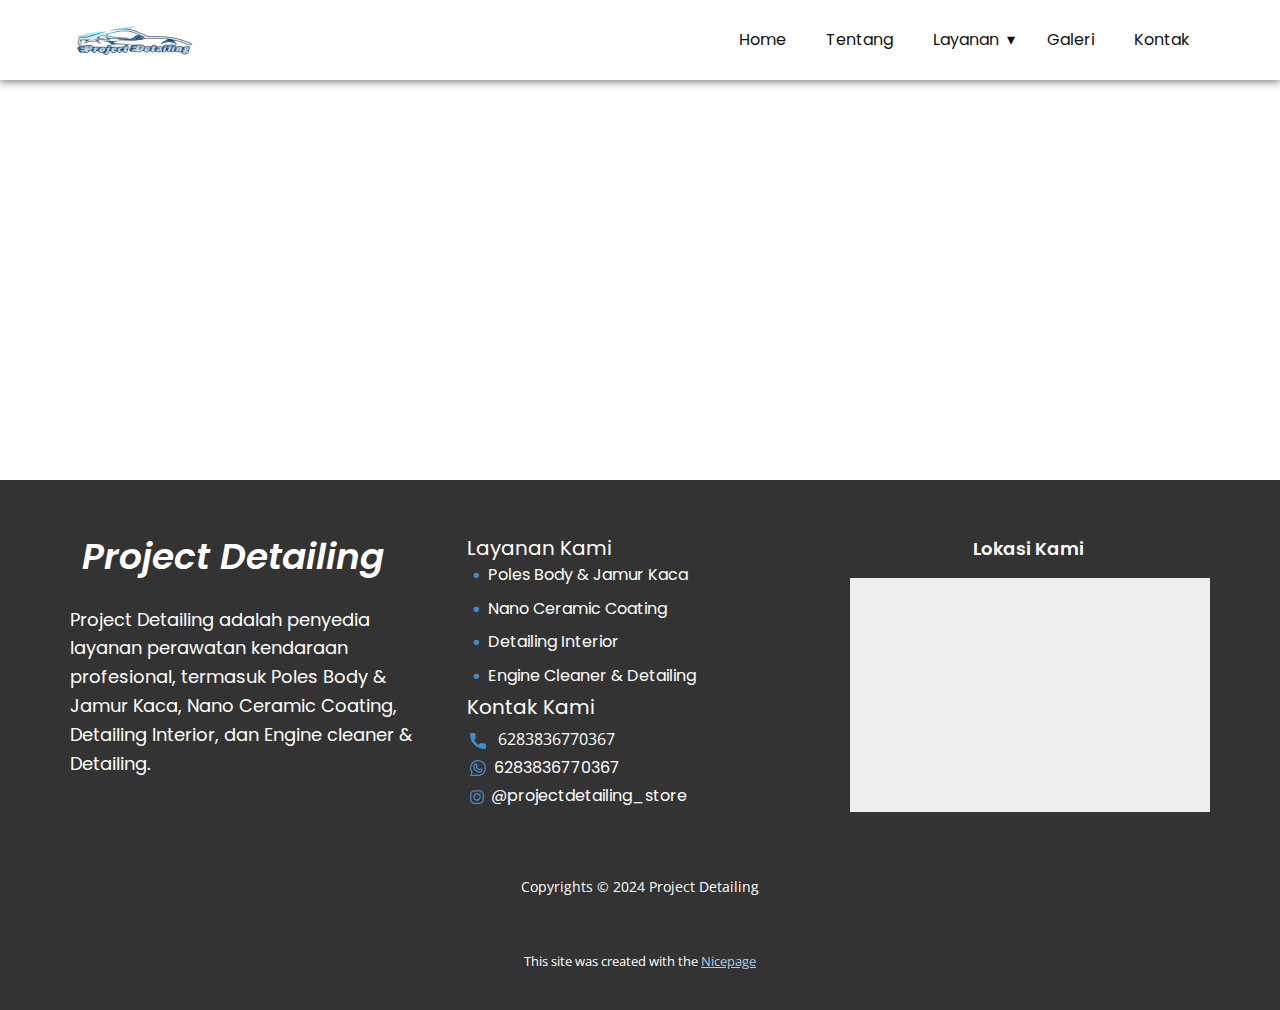
<file: Contact.html>
<!DOCTYPE html>
<html style="font-size: 16px;" lang="en"><head>
    <meta name="viewport" content="width=device-width, initial-scale=1.0">
    <meta charset="utf-8">
    <meta name="keywords" content="">
    <meta name="description" content="">
    <title>Contact</title>
    <link rel="stylesheet" href="nicepage.css" media="screen">
<link rel="stylesheet" href="Contact.css" media="screen">
    <script class="u-script" type="text/javascript" src="jquery.js" defer=""></script>
    <script class="u-script" type="text/javascript" src="nicepage.js" defer=""></script>
    <meta name="generator" content="Nicepage 6.21.3, nicepage.com">
    <link id="u-theme-google-font" rel="stylesheet" href="https://fonts.googleapis.com/css?family=Roboto:100,100i,300,300i,400,400i,500,500i,700,700i,900,900i|Open+Sans:300,300i,400,400i,500,500i,600,600i,700,700i,800,800i">
    <link id="u-page-google-font" rel="stylesheet" href="https://fonts.googleapis.com/css?family=Open+Sans:300,300i,400,400i,500,500i,600,600i,700,700i,800,800i|Poppins:100,100i,200,200i,300,300i,400,400i,500,500i,600,600i,700,700i,800,800i,900,900i">
    
    
    
    <script type="application/ld+json">{
		"@context": "http://schema.org",
		"@type": "Organization",
		"name": "",
		"logo": "images/logo-removebg-preview.png"
}</script>
    <meta name="theme-color" content="#478ac9">
    <meta property="og:title" content="Contact">
    <meta property="og:type" content="website">
  <meta data-intl-tel-input-cdn-path="intlTelInput/"></head>
  <body data-path-to-root="./" data-include-products="false" class="u-body u-xl-mode" data-lang="en"><header class="u-box-shadow u-clearfix u-header u-header" id="sec-db8b"><div class="u-clearfix u-sheet u-sheet-1">
        <a href="#" class="u-align-left u-image u-logo u-image-1" data-image-width="500" data-image-height="500">
          <img src="images/logo-removebg-preview.png" class="u-logo-image u-logo-image-1">
        </a>
        <nav class="u-dropdown-icon u-menu u-menu-dropdown u-menu-open-right u-offcanvas u-offcanvas-shift u-menu-1" data-responsive-from="MD" data-submenu-level="on-click">
          <div class="menu-collapse u-custom-font" style="font-size: 1rem; letter-spacing: 0px; font-family: Poppins;">
            <a class="u-button-style u-custom-left-right-menu-spacing u-custom-padding-bottom u-custom-top-bottom-menu-spacing u-hamburger-link u-nav-link u-text-active-palette-1-base u-text-hover-palette-2-base" href="#">
              <svg class="u-svg-link" viewBox="0 0 24 24"><use xlink:href="#menu-hamburger"></use></svg>
              <svg class="u-svg-content" version="1.1" id="menu-hamburger" viewBox="0 0 16 16" x="0px" y="0px" xmlns:xlink="http://www.w3.org/1999/xlink" xmlns="http://www.w3.org/2000/svg"><g><rect y="1" width="16" height="2"></rect><rect y="7" width="16" height="2"></rect><rect y="13" width="16" height="2"></rect>
</g></svg>
            </a>
          </div>
          <div class="u-custom-menu u-nav-container">
            <ul class="u-custom-font u-nav u-unstyled u-nav-1"><li class="u-nav-item"><a class="u-button-style u-nav-link u-text-active-palette-1-base u-text-hover-palette-2-base" href="#" style="padding: 10px 20px;">Home</a>
</li><li class="u-nav-item"><a class="u-button-style u-nav-link u-text-active-palette-1-base u-text-hover-palette-2-base" href="#tentangkami" style="padding: 10px 20px;">Tentang</a>
</li><li class="u-nav-item"><a class="u-button-style u-nav-link u-text-active-palette-1-base u-text-hover-palette-2-base" href="./" style="padding: 10px 20px;">Layanan</a><div class="u-nav-popup"><ul class="u-custom-font u-h-spacing-20 u-nav u-unstyled u-v-spacing-12 u-nav-2"><li class="u-nav-item"><a class="u-button-style u-nav-link u-white">Poles Body &amp; Jamur Kaca</a>
</li><li class="u-nav-item"><a class="u-button-style u-nav-link u-white">Nano Ceramic Coating</a>
</li><li class="u-nav-item"><a class="u-button-style u-nav-link u-white">Detailing Interior</a>
</li><li class="u-nav-item"><a class="u-button-style u-nav-link u-white">Engine Cleaner &amp; Detailing</a>
</li></ul>
</div>
</li><li class="u-nav-item"><a class="u-button-style u-nav-link u-text-active-palette-1-base u-text-hover-palette-2-base" href="Page-1.html" style="padding: 10px 20px;">Galeri</a>
</li><li class="u-nav-item"><a class="u-button-style u-nav-link u-text-active-palette-1-base u-text-hover-palette-2-base" href="./" style="padding: 10px 20px;">Kontak</a>
</li></ul>
          </div>
          <div class="u-custom-menu u-nav-container-collapse">
            <div class="u-container-style u-inner-container-layout u-opacity u-opacity-95 u-sidenav">
              <div class="u-inner-container-layout u-sidenav-overflow">
                <div class="u-menu-close"></div>
                <ul class="u-align-center u-custom-font u-nav u-popupmenu-items u-spacing-9 u-text-active-black u-text-hover-white u-unstyled u-nav-3"><li class="u-nav-item"><a class="u-button-style u-nav-link" href="#">Home</a>
</li><li class="u-nav-item"><a class="u-button-style u-nav-link" href="#tentangkami">Tentang</a>
</li><li class="u-nav-item"><a class="u-button-style u-nav-link" href="./">Layanan</a><div class="u-nav-popup"><ul class="u-custom-font u-h-spacing-20 u-nav u-unstyled u-v-spacing-12 u-nav-4"><li class="u-nav-item"><a class="u-button-style u-nav-link">Poles Body &amp; Jamur Kaca</a>
</li><li class="u-nav-item"><a class="u-button-style u-nav-link">Nano Ceramic Coating</a>
</li><li class="u-nav-item"><a class="u-button-style u-nav-link">Detailing Interior</a>
</li><li class="u-nav-item"><a class="u-button-style u-nav-link">Engine Cleaner &amp; Detailing</a>
</li></ul>
</div>
</li><li class="u-nav-item"><a class="u-button-style u-nav-link" href="Page-1.html">Galeri</a>
</li><li class="u-nav-item"><a class="u-button-style u-nav-link" href="./">Kontak</a>
</li></ul>
              </div>
            </div>
            <div class="u-black u-menu-overlay u-opacity u-opacity-80"></div>
          </div>
          <style class="menu-style">@media (max-width: 819px) {
                    [data-responsive-from="MD"] .u-nav-container {
                        display: none;
                    }
                    [data-responsive-from="MD"] .menu-collapse {
                        display: block;
                    }
                }</style>
        </nav>
      </div></header>
    <section class="u-clearfix u-section-1" id="sec-6ad1">
      <div class="u-clearfix u-sheet u-sheet-1"></div>
    </section>
    
    
    
    <footer class="u-clearfix u-footer u-grey-80" id="sec-2ee5"><div class="u-clearfix u-sheet u-sheet-1">
        <div class="data-layout-selected u-clearfix u-expanded-width u-gutter-30 u-layout-wrap u-layout-wrap-1">
          <div class="u-gutter-0 u-layout">
            <div class="u-layout-row">
              <div class="u-align-left u-container-align-left u-container-style u-layout-cell u-left-cell u-size-20 u-layout-cell-1">
                <div class="u-container-layout u-container-layout-1">
                  <p class="u-custom-font u-text u-text-1">Project Detailing </p>
                  <p class="u-align-left u-custom-font u-text u-text-2"> Project Detailing adalah penyedia layanan perawatan kendaraan profesional, termasuk Poles Body &amp; Jamur Kaca, Nano Ceramic Coating, Detailing Interior, dan Engine cleaner &amp; Detailing.&nbsp;</p>
                </div>
              </div>
              <div class="u-align-left u-container-style u-layout-cell u-size-20 u-layout-cell-2">
                <div class="u-container-layout u-container-layout-2"><!--position-->
                  <div data-position="" class="u-position u-position-1"><!--block-->
                    <div class="u-block">
                      <div class="u-block-container u-clearfix"></div>
                    </div><!--/block-->
                  </div><!--/position-->
                  <p class="u-align-left u-custom-font u-text u-text-3">Layanan Kami</p>
                  <ul class="u-align-left u-custom-font u-custom-list u-spacing-8 u-text u-text-4">
                    <li>
                      <div class="u-list-icon u-text-palette-1-base">
                        <div>●</div>
                      </div>Poles Body &amp; Jamur Kaca
                    </li>
                    <li>
                      <div class="u-list-icon u-text-palette-1-base">
                        <div>●</div>
                      </div>Nano Ceramic Coating<span style="font-size: 0.875rem;"></span>
                    </li>
                    <li>
                      <div class="u-list-icon u-text-palette-1-base">
                        <div>●</div>
                      </div>Detailing Interior
                    </li>
                    <li>
                      <div class="u-list-icon u-text-palette-1-base">
                        <div>●</div>
                      </div>Engine Cleaner &amp; Detailing
                    </li>
                  </ul>
                  <p class="u-align-left u-custom-font u-text u-text-5">Kontak Kami </p>
                  <a href="#" class="u-active-none u-btn u-btn-rectangle u-button-style u-hover-none u-none u-btn-1"><span class="u-icon u-text-palette-1-base"><svg class="u-svg-content" viewBox="0 0 405.333 405.333" x="0px" y="0px" style="width: 1em; height: 1em;"><path d="M373.333,266.88c-25.003,0-49.493-3.904-72.704-11.563c-11.328-3.904-24.192-0.896-31.637,6.699l-46.016,34.752    c-52.8-28.181-86.592-61.952-114.389-114.368l33.813-44.928c8.512-8.512,11.563-20.971,7.915-32.64    C142.592,81.472,138.667,56.96,138.667,32c0-17.643-14.357-32-32-32H32C14.357,0,0,14.357,0,32    c0,205.845,167.488,373.333,373.333,373.333c17.643,0,32-14.357,32-32V298.88C405.333,281.237,390.976,266.88,373.333,266.88z"></path></svg></span>&nbsp;​&nbsp; 6283836770367
                  </a>
                  <p class="u-custom-font u-text u-text-6"><span class="u-file-icon u-icon u-text-palette-1-base"><img src="images/3781677-c76b5ccf.png" alt=""></span>&nbsp;​ 6283836770367 
                  </p>
                  <p class="u-custom-font u-text u-text-7"><span class="u-icon u-text-palette-1-base u-icon-3"><svg class="u-svg-content" viewBox="0,0,256,256" style="width: 1em; height: 1em;"><g fill="currentColor" fill-rule="nonzero" stroke="none" stroke-width="1" stroke-linecap="butt" stroke-linejoin="miter" stroke-miterlimit="10" stroke-dasharray="" stroke-dashoffset="0" font-family="none" font-weight="none" font-size="none" text-anchor="none" style="mix-blend-mode: normal"><g transform="scale(8,8)"><path d="M11.46875,5c-3.55078,0 -6.46875,2.91406 -6.46875,6.46875v9.0625c0,3.55078 2.91406,6.46875 6.46875,6.46875h9.0625c3.55078,0 6.46875,-2.91406 6.46875,-6.46875v-9.0625c0,-3.55078 -2.91406,-6.46875 -6.46875,-6.46875zM11.46875,7h9.0625c2.47266,0 4.46875,1.99609 4.46875,4.46875v9.0625c0,2.47266 -1.99609,4.46875 -4.46875,4.46875h-9.0625c-2.47266,0 -4.46875,-1.99609 -4.46875,-4.46875v-9.0625c0,-2.47266 1.99609,-4.46875 4.46875,-4.46875zM21.90625,9.1875c-0.50391,0 -0.90625,0.40234 -0.90625,0.90625c0,0.50391 0.40234,0.90625 0.90625,0.90625c0.50391,0 0.90625,-0.40234 0.90625,-0.90625c0,-0.50391 -0.40234,-0.90625 -0.90625,-0.90625zM16,10c-3.30078,0 -6,2.69922 -6,6c0,3.30078 2.69922,6 6,6c3.30078,0 6,-2.69922 6,-6c0,-3.30078 -2.69922,-6 -6,-6zM16,12c2.22266,0 4,1.77734 4,4c0,2.22266 -1.77734,4 -4,4c-2.22266,0 -4,-1.77734 -4,-4c0,-2.22266 1.77734,-4 4,-4z"></path>
</g>
</g></svg></span>&nbsp;​​@projectdetailing_store 
                  </p>
                </div>
              </div>
              <div class="u-align-left u-container-align-left u-container-style u-layout-cell u-right-cell u-size-20 u-layout-cell-3">
                <div class="u-container-layout u-container-layout-3">
                  <p class="u-custom-font u-text u-text-8">Lokasi Kami</p>
                  <div class="u-expanded-width u-grey-light-2 u-map u-map-1">
                    <div class="embed-responsive">
                      <iframe class="embed-responsive-item" src="https://www.google.com/maps/embed?pb=!1m18!1m12!1m3!1d3960.2715864264005!2d107.64785917446022!3d-6.977248493023532!2m3!1f0!2f0!3f0!3m2!1i1024!2i768!4f13.1!3m3!1m2!1s0x2e68e9b942c7ffbf%3A0xac4c42410f74a8ef!2sProject%20detailing!5e0!3m2!1sid!2sid!4v1731313448118!5m2!1sid!2sid" data-map="[base64]"></iframe>
                    </div>
                  </div>
                </div>
              </div>
            </div>
          </div>
        </div>
        <p class="u-align-center u-small-text u-text u-text-variant u-text-9"> Copyrights © 2024 Project Detailing</p>
      </div></footer>
    <section class="u-backlink u-clearfix u-grey-80">
      <p class="u-text">
        <span>This site was created with the </span>
        <a class="u-link" href="https://nicepage.com/" target="_blank" rel="nofollow">
          <span>Nicepage</span>
        </a>
      </p>
    </section>
  
</body></html>
</file>
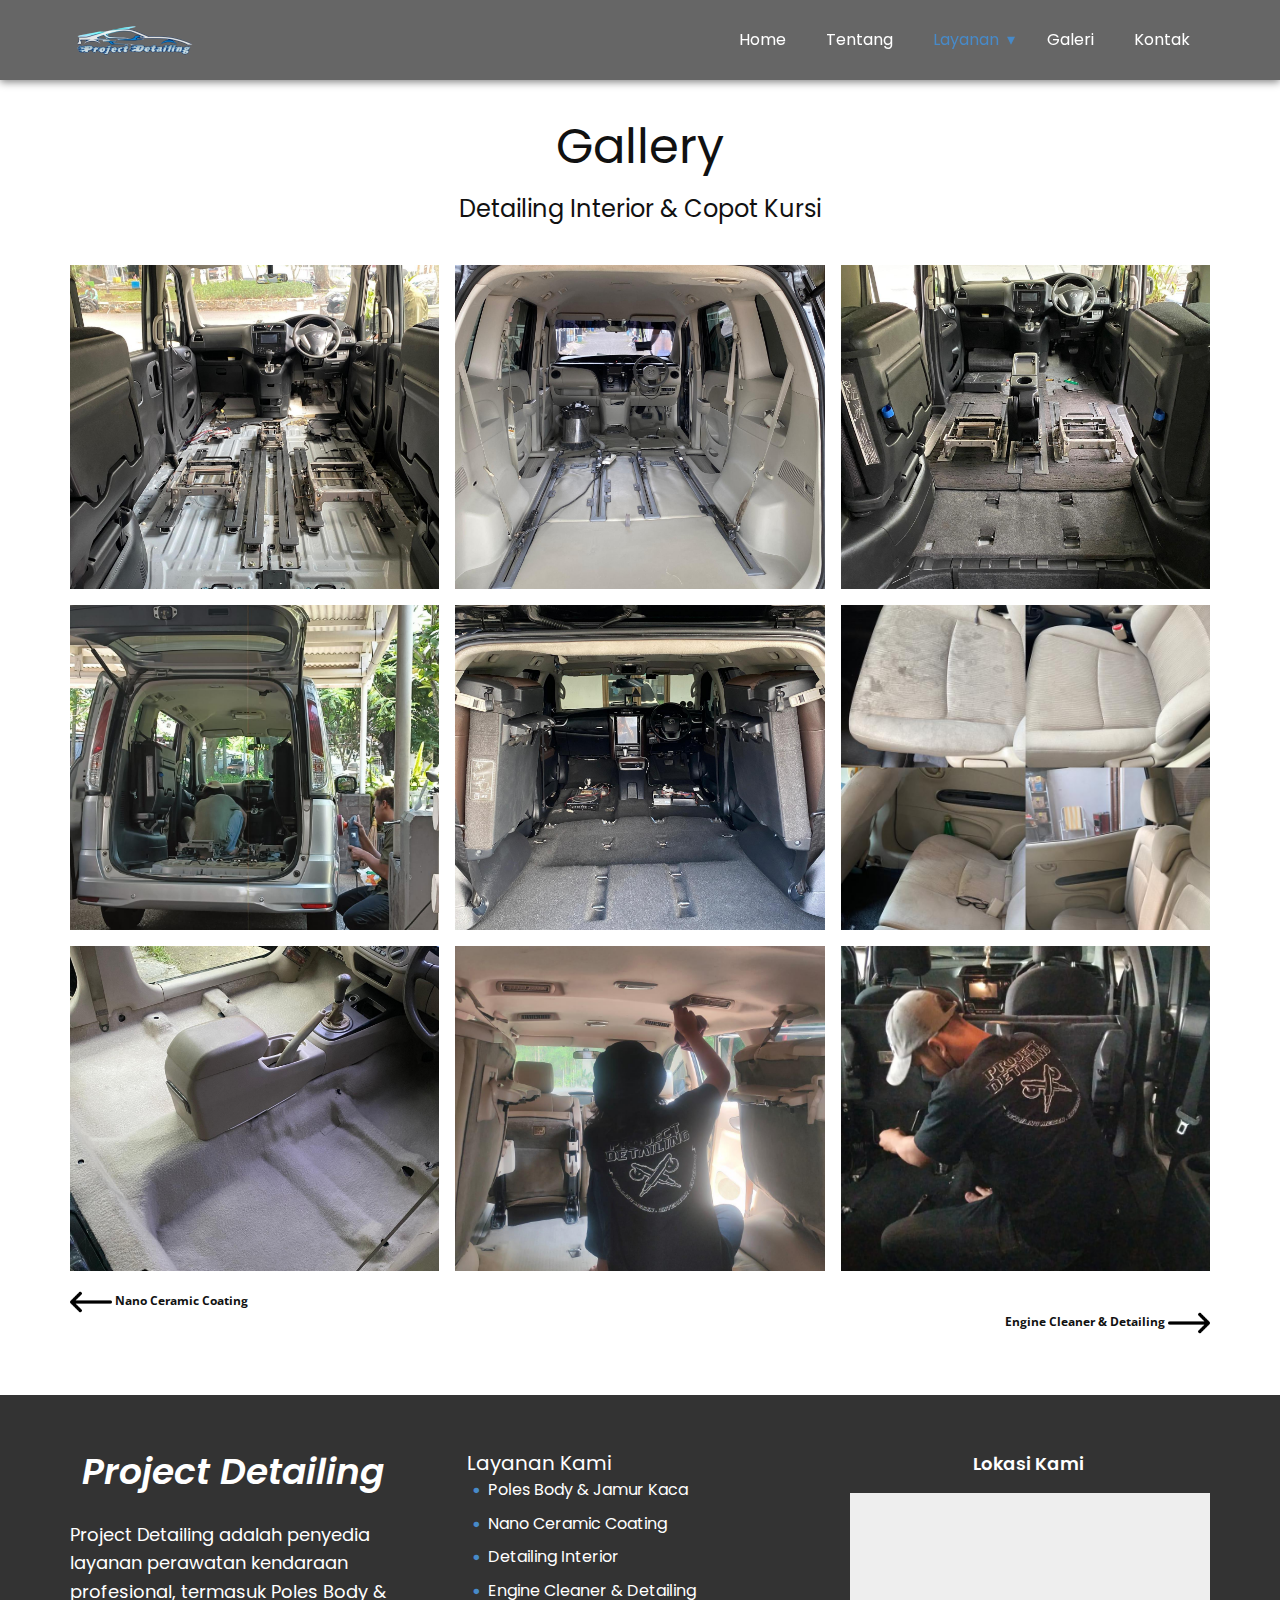
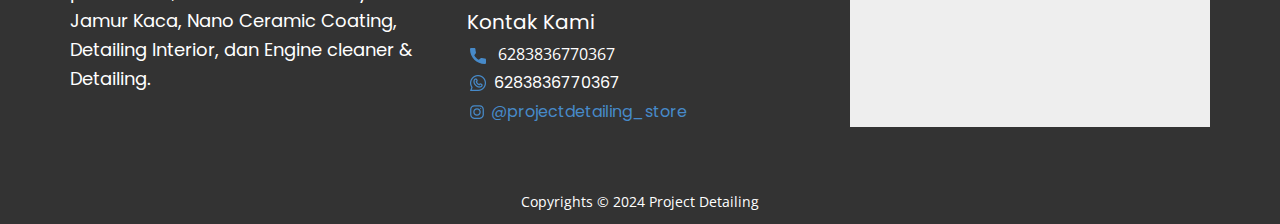
<file: Gallery-Detailing-Interior.html>
<!DOCTYPE html>
<html style="font-size: 16px;" lang="en"><head>
    <meta name="viewport" content="width=device-width, initial-scale=1.0">
    <meta charset="utf-8">
    <meta name="keywords" content="Gallery, ​Turn your ideas to live web experiences, Our Projects, ​Turn your ideas to live web experiences">
    <meta name="description" content="">
    <title>Gallery Detailing Interior</title>
    <link rel="stylesheet" href="nicepage.css" media="screen">
<link rel="stylesheet" href="Gallery-Detailing-Interior.css" media="screen">
    <script class="u-script" type="text/javascript" src="jquery.js" defer=""></script>
    <script class="u-script" type="text/javascript" src="nicepage.js" defer=""></script>
    <meta name="generator" content="Nicepage 6.21.3, nicepage.com">
    <link id="u-theme-google-font" rel="stylesheet" href="https://fonts.googleapis.com/css?family=Roboto:100,100i,300,300i,400,400i,500,500i,700,700i,900,900i|Open+Sans:300,300i,400,400i,500,500i,600,600i,700,700i,800,800i">
    <link id="u-page-google-font" rel="stylesheet" href="https://fonts.googleapis.com/css?family=Open+Sans:300,300i,400,400i,500,500i,600,600i,700,700i,800,800i|Poppins:100,100i,200,200i,300,300i,400,400i,500,500i,600,600i,700,700i,800,800i,900,900i">
    
    
    
    <script type="application/ld+json">{
		"@context": "http://schema.org",
		"@type": "Organization",
		"name": "Project Detailing",
		"logo": "images/logo-removebg-preview.png"
}</script>
    <meta name="theme-color" content="#478ac9">
    <meta property="og:title" content="Gallery Detailing Interior">
    <meta property="og:description" content="">
    <meta property="og:type" content="website">
  <meta data-intl-tel-input-cdn-path="intlTelInput/"></head>
  <body data-path-to-root="./" data-include-products="false" class="u-body u-xl-mode" data-lang="en"><header class="u-box-shadow u-clearfix u-grey-60 u-header u-header" id="sec-db8b"><div class="u-clearfix u-sheet u-sheet-1">
        <a href="#" class="u-align-left u-image u-logo u-image-1" data-image-width="500" data-image-height="500">
          <img src="images/logo-removebg-preview.png" class="u-logo-image u-logo-image-1">
        </a>
        <nav class="u-dropdown-icon u-menu u-menu-dropdown u-menu-open-right u-offcanvas u-offcanvas-shift u-menu-1" data-responsive-from="MD" data-submenu-level="on-click" data-animation-name="fadeIn" data-animation-duration="1000" data-animation-delay="0">
          <div class="menu-collapse u-custom-font" style="font-size: 1rem; letter-spacing: 0px; font-family: Poppins;">
            <a class="u-button-style u-custom-left-right-menu-spacing u-custom-padding-bottom u-custom-text-color u-custom-top-bottom-menu-spacing u-hamburger-link u-nav-link u-text-active-palette-1-base u-text-hover-palette-2-base" href="#">
              <svg class="u-svg-link" viewBox="0 0 24 24"><use xlink:href="#menu-hamburger"></use></svg>
              <svg class="u-svg-content" version="1.1" id="menu-hamburger" viewBox="0 0 16 16" x="0px" y="0px" xmlns:xlink="http://www.w3.org/1999/xlink" xmlns="http://www.w3.org/2000/svg"><g><rect y="1" width="16" height="2"></rect><rect y="7" width="16" height="2"></rect><rect y="13" width="16" height="2"></rect>
</g></svg>
            </a>
          </div>
          <div class="u-custom-menu u-nav-container">
            <ul class="u-custom-font u-nav u-unstyled u-nav-1"><li class="u-nav-item"><a class="u-button-style u-nav-link u-text-active-palette-1-base u-text-hover-palette-2-base u-text-white" href="./" style="padding: 10px 20px;">Home</a>
</li><li class="u-nav-item"><a class="u-button-style u-nav-link u-text-active-palette-1-base u-text-hover-palette-2-base u-text-white" href="./#tentangkami" style="padding: 10px 20px;">Tentang</a>
</li><li class="u-nav-item"><a class="u-button-style u-nav-link u-text-active-palette-1-base u-text-hover-palette-2-base u-text-white" href="./#sec-f9fe" style="padding: 10px 20px;">Layanan</a><div class="u-nav-popup"><ul class="u-custom-font u-h-spacing-20 u-nav u-unstyled u-v-spacing-12 u-nav-2"><li class="u-nav-item"><a class="u-button-style u-nav-link u-white" href="Gallery.html">Poles Body &amp; Jamur Kaca</a>
</li><li class="u-nav-item"><a class="u-button-style u-nav-link u-white" href="Gallery-Nano-Coating.html">Nano Ceramic Coating</a>
</li><li class="u-nav-item"><a class="u-button-style u-nav-link u-white" href="Gallery-Detailing-Interior.html">Detailing Interior</a>
</li><li class="u-nav-item"><a class="u-button-style u-nav-link u-white" href="Gallery-Engine-Cleaner.html">Engine Cleaner &amp; Detailing</a>
</li></ul>
</div>
</li><li class="u-nav-item"><a class="u-button-style u-nav-link u-text-active-palette-1-base u-text-hover-palette-2-base u-text-white" href="Gallery.html#carousel_4efb" style="padding: 10px 20px;">Galeri</a>
</li><li class="u-nav-item"><a class="u-button-style u-nav-link u-text-active-palette-1-base u-text-hover-palette-2-base u-text-white" href="./#sec-053e" style="padding: 10px 20px;">Kontak</a>
</li></ul>
          </div>
          <div class="u-custom-menu u-nav-container-collapse">
            <div class="u-container-style u-inner-container-layout u-opacity u-opacity-95 u-sidenav">
              <div class="u-inner-container-layout u-sidenav-overflow">
                <div class="u-menu-close"></div>
                <ul class="u-align-center u-custom-font u-nav u-popupmenu-items u-spacing-9 u-text-active-black u-text-hover-white u-unstyled u-nav-3"><li class="u-nav-item"><a class="u-button-style u-nav-link" href="./">Home</a>
</li><li class="u-nav-item"><a class="u-button-style u-nav-link" href="./#tentangkami">Tentang</a>
</li><li class="u-nav-item"><a class="u-button-style u-nav-link" href="./#sec-f9fe">Layanan</a><div class="u-nav-popup"><ul class="u-custom-font u-h-spacing-20 u-nav u-unstyled u-v-spacing-12 u-nav-4"><li class="u-nav-item"><a class="u-button-style u-nav-link" href="Gallery.html">Poles Body &amp; Jamur Kaca</a>
</li><li class="u-nav-item"><a class="u-button-style u-nav-link" href="Gallery-Nano-Coating.html">Nano Ceramic Coating</a>
</li><li class="u-nav-item"><a class="u-button-style u-nav-link" href="Gallery-Detailing-Interior.html">Detailing Interior</a>
</li><li class="u-nav-item"><a class="u-button-style u-nav-link" href="Gallery-Engine-Cleaner.html">Engine Cleaner &amp; Detailing</a>
</li></ul>
</div>
</li><li class="u-nav-item"><a class="u-button-style u-nav-link" href="Gallery.html#carousel_4efb">Galeri</a>
</li><li class="u-nav-item"><a class="u-button-style u-nav-link" href="./#sec-053e">Kontak</a>
</li></ul>
              </div>
            </div>
            <div class="u-black u-menu-overlay u-opacity u-opacity-80"></div>
          </div>
          <style class="menu-style">@media (max-width: 819px) {
                    [data-responsive-from="MD"] .u-nav-container {
                        display: none;
                    }
                    [data-responsive-from="MD"] .menu-collapse {
                        display: block;
                    }
                }</style>
        </nav>
      </div></header>
    <section class="u-clearfix u-container-align-center-md u-container-align-center-sm u-lightbox u-white u-section-1" id="carousel_4efb">
      <div class="u-clearfix u-sheet u-valign-middle-lg u-valign-middle-sm u-sheet-1">
        <h2 class="u-align-center u-custom-font u-text u-text-default u-text-1">Gallery</h2>
        <h4 class="u-custom-font u-text u-text-default u-text-2">Detailing Interior &amp; Copot Kursi</h4>
        <div class="u-expanded-width u-gallery u-layout-grid u-lightbox u-no-transition u-show-text-on-hover u-gallery-1">
          <div class="u-gallery-inner u-gallery-inner-1">
            <div class="u-effect-fade u-gallery-item">
              <div class="u-back-slide" data-image-width="3024" data-image-height="4032">
                <img class="u-back-image u-expanded" src="images/WhatsAppImage2024-11-10at17.46.16_dceab07b.jpg">
              </div>
              <div class="u-over-slide u-shading u-over-slide-1"></div>
            </div>
            <div class="u-effect-fade u-gallery-item">
              <div class="u-back-slide" data-image-width="3024" data-image-height="4032">
                <img class="u-back-image u-expanded u-back-image-2" src="images/WhatsAppImage2024-11-10at17.46.16_4f296842.jpg">
              </div>
              <div class="u-over-slide u-shading u-over-slide-2"></div>
            </div>
            <div class="u-effect-fade u-gallery-item">
              <div class="u-back-slide" data-image-width="3024" data-image-height="4032">
                <img class="u-back-image u-expanded u-back-image-3" src="images/WhatsAppImage2024-11-10at17.46.17_92cb6e02.jpg">
              </div>
              <div class="u-over-slide u-shading u-over-slide-3"></div>
            </div>
            <div class="u-effect-fade u-gallery-item">
              <div class="u-back-slide" data-image-width="1204" data-image-height="1600">
                <img class="u-back-image u-expanded" src="images/WhatsAppImage2024-11-10at17.46.17_c7bdde4e.jpg">
              </div>
              <div class="u-over-slide u-shading u-over-slide-4"></div>
            </div>
            <div class="u-effect-fade u-gallery-item">
              <div class="u-back-slide" data-image-width="3024" data-image-height="4032">
                <img class="u-back-image u-expanded" src="images/WhatsAppImage2024-11-10at17.46.18_a5af905d.jpg">
              </div>
              <div class="u-over-slide u-shading u-over-slide-5"></div>
            </div>
            <div class="u-effect-fade u-gallery-item">
              <div class="u-back-slide" data-image-width="828" data-image-height="1472">
                <img class="u-back-image u-expanded" src="images/WhatsAppImage2024-11-10at17.46.18_73fbbbb6.jpg">
              </div>
              <div class="u-over-slide u-shading u-over-slide-6"></div>
            </div>
            <div class="u-effect-fade u-gallery-item">
              <div class="u-back-slide" data-image-width="3024" data-image-height="4032">
                <img class="u-back-image u-expanded" src="images/WhatsAppImage2024-11-10at17.46.21_27f27a52.jpg">
              </div>
              <div class="u-over-slide u-shading u-over-slide-7"></div>
            </div>
            <div class="u-effect-fade u-gallery-item" data-image-width="1200" data-image-height="1600">
              <div class="u-back-slide">
                <img class="u-back-image u-expanded" src="images/WhatsAppImage2024-11-10at17.46.22_c363edd8.jpg">
              </div>
              <div class="u-over-slide u-shading u-over-slide-8"></div>
            </div>
            <div class="u-effect-fade u-gallery-item" data-image-width="899" data-image-height="1599">
              <div class="u-back-slide">
                <img class="u-back-image u-expanded" src="images/WhatsAppImage2024-11-10at17.46.23_63ec9e3d.jpg">
              </div>
              <div class="u-over-slide u-shading u-over-slide-9"></div>
            </div>
          </div>
        </div>
        <p class="u-text u-text-default u-text-3">
          <a class="u-active-none u-border-0 u-btn u-button-link u-button-style u-hover-feature u-hover-none u-none u-btn-1" data-href="#" href="Gallery-Engine-Cleaner.html">Engine Cleaner &amp; Detailing&nbsp;<span class="u-file-icon u-icon u-icon-1"><img src="images/545682.png" alt=""></span>
          </a>
        </p>
        <p class="u-text u-text-default u-text-4">
          <a class="u-active-none u-border-0 u-btn u-button-link u-button-style u-hover-feature u-hover-none u-none u-btn-2" data-href="Gallery.html" href="Gallery-Nano-Coating.html"><span class="u-file-icon u-icon u-icon-2"><img src="images/545680.png" alt=""></span>&nbsp;Nano Ceramic Coating
          </a>
        </p>
      </div>
      
      
    </section>
    
    
    
    <footer class="u-clearfix u-footer u-grey-80" id="sec-2ee5"><div class="u-clearfix u-sheet u-sheet-1">
        <div class="data-layout-selected u-clearfix u-expanded-width u-gutter-30 u-layout-wrap u-layout-wrap-1">
          <div class="u-gutter-0 u-layout">
            <div class="u-layout-row">
              <div class="u-align-left u-container-align-left u-container-style u-layout-cell u-left-cell u-size-20 u-layout-cell-1">
                <div class="u-container-layout u-container-layout-1">
                  <p class="u-custom-font u-text u-text-1">Project Detailing </p>
                  <p class="u-align-left u-custom-font u-text u-text-2"> Project Detailing adalah penyedia layanan perawatan kendaraan profesional, termasuk Poles Body &amp; Jamur Kaca, Nano Ceramic Coating, Detailing Interior, dan Engine cleaner &amp; Detailing.&nbsp;</p>
                </div>
              </div>
              <div class="u-align-left u-container-align-left u-container-style u-layout-cell u-size-20 u-layout-cell-2">
                <div class="u-container-layout u-container-layout-2"><!--position-->
                  <div data-position="" class="u-position u-position-1"><!--block-->
                    <div class="u-block">
                      <div class="u-block-container u-clearfix"></div>
                    </div><!--/block-->
                  </div><!--/position-->
                  <p class="u-align-left u-custom-font u-text u-text-3">Layanan Kami</p>
                  <ul class="u-align-left u-custom-font u-custom-list u-spacing-8 u-text u-text-4">
                    <li>
                      <div class="u-list-icon u-text-palette-1-base">
                        <div>●</div>
                      </div>Poles Body &amp; Jamur Kaca
                    </li>
                    <li>
                      <div class="u-list-icon u-text-palette-1-base">
                        <div>●</div>
                      </div>Nano Ceramic Coating<span style="font-size: 0.875rem;"></span>
                    </li>
                    <li>
                      <div class="u-list-icon u-text-palette-1-base">
                        <div>●</div>
                      </div>Detailing Interior
                    </li>
                    <li>
                      <div class="u-list-icon u-text-palette-1-base">
                        <div>●</div>
                      </div>Engine Cleaner &amp; Detailing
                    </li>
                  </ul>
                  <p class="u-align-left u-custom-font u-text u-text-5">Kontak Kami </p>
                  <a href="#" class="u-active-none u-btn u-btn-rectangle u-button-style u-hover-none u-none u-btn-1"><span class="u-icon u-text-palette-1-base"><svg class="u-svg-content" viewBox="0 0 405.333 405.333" x="0px" y="0px" style="width: 1em; height: 1em;"><path d="M373.333,266.88c-25.003,0-49.493-3.904-72.704-11.563c-11.328-3.904-24.192-0.896-31.637,6.699l-46.016,34.752    c-52.8-28.181-86.592-61.952-114.389-114.368l33.813-44.928c8.512-8.512,11.563-20.971,7.915-32.64    C142.592,81.472,138.667,56.96,138.667,32c0-17.643-14.357-32-32-32H32C14.357,0,0,14.357,0,32    c0,205.845,167.488,373.333,373.333,373.333c17.643,0,32-14.357,32-32V298.88C405.333,281.237,390.976,266.88,373.333,266.88z"></path></svg></span>&nbsp;​&nbsp; 6283836770367
                  </a>
                  <p class="u-custom-font u-text u-text-6"><span class="u-file-icon u-icon u-text-palette-1-base"><img src="images/3781677-c76b5ccf.png" alt=""></span>&nbsp;​ 6283836770367 
                  </p>
                  <p class="u-custom-font u-text u-text-7">
                    <a class="u-active-none u-border-none u-btn u-button-link u-button-style u-hover-none u-none u-text-palette-1-base u-btn-2" data-href="https://www.instagram.com/projectdetailing_store/"><span class="u-icon u-text-palette-1-base u-icon-3"><svg class="u-svg-content" viewBox="0,0,256,256" style="width: 1em; height: 1em;"><g fill="currentColor" fill-rule="nonzero" stroke="none" stroke-width="1" stroke-linecap="butt" stroke-linejoin="miter" stroke-miterlimit="10" stroke-dasharray="" stroke-dashoffset="0" font-family="none" font-weight="none" font-size="none" text-anchor="none" style="mix-blend-mode: normal"><g transform="scale(8,8)"><path d="M11.46875,5c-3.55078,0 -6.46875,2.91406 -6.46875,6.46875v9.0625c0,3.55078 2.91406,6.46875 6.46875,6.46875h9.0625c3.55078,0 6.46875,-2.91406 6.46875,-6.46875v-9.0625c0,-3.55078 -2.91406,-6.46875 -6.46875,-6.46875zM11.46875,7h9.0625c2.47266,0 4.46875,1.99609 4.46875,4.46875v9.0625c0,2.47266 -1.99609,4.46875 -4.46875,4.46875h-9.0625c-2.47266,0 -4.46875,-1.99609 -4.46875,-4.46875v-9.0625c0,-2.47266 1.99609,-4.46875 4.46875,-4.46875zM21.90625,9.1875c-0.50391,0 -0.90625,0.40234 -0.90625,0.90625c0,0.50391 0.40234,0.90625 0.90625,0.90625c0.50391,0 0.90625,-0.40234 0.90625,-0.90625c0,-0.50391 -0.40234,-0.90625 -0.90625,-0.90625zM16,10c-3.30078,0 -6,2.69922 -6,6c0,3.30078 2.69922,6 6,6c3.30078,0 6,-2.69922 6,-6c0,-3.30078 -2.69922,-6 -6,-6zM16,12c2.22266,0 4,1.77734 4,4c0,2.22266 -1.77734,4 -4,4c-2.22266,0 -4,-1.77734 -4,-4c0,-2.22266 1.77734,-4 4,-4z"></path>
</g>
</g></svg></span>&nbsp;​​@projectdetailing_store 
                    </a>
                  </p>
                </div>
              </div>
              <div class="u-align-left u-container-align-left u-container-style u-layout-cell u-right-cell u-size-20 u-layout-cell-3">
                <div class="u-container-layout u-container-layout-3">
                  <p class="u-custom-font u-text u-text-8">Lokasi Kami</p>
                  <div class="u-expanded-width u-grey-light-2 u-map u-map-1">
                    <div class="embed-responsive">
                      <iframe class="embed-responsive-item" src="https://www.google.com/maps/embed?pb=!1m18!1m12!1m3!1d3960.2715864264005!2d107.64785917446022!3d-6.977248493023532!2m3!1f0!2f0!3f0!3m2!1i1024!2i768!4f13.1!3m3!1m2!1s0x2e68e9b942c7ffbf%3A0xac4c42410f74a8ef!2sProject%20detailing!5e0!3m2!1sid!2sid!4v1731313448118!5m2!1sid!2sid" data-map="[base64]"></iframe>
                    </div>
                  </div>
                </div>
              </div>
            </div>
          </div>
        </div>
        <p class="u-align-center u-small-text u-text u-text-variant u-text-9"> Copyrights © 2024 Project Detailing</p>
      </div></footer>
    
  
</body></html>
</file>
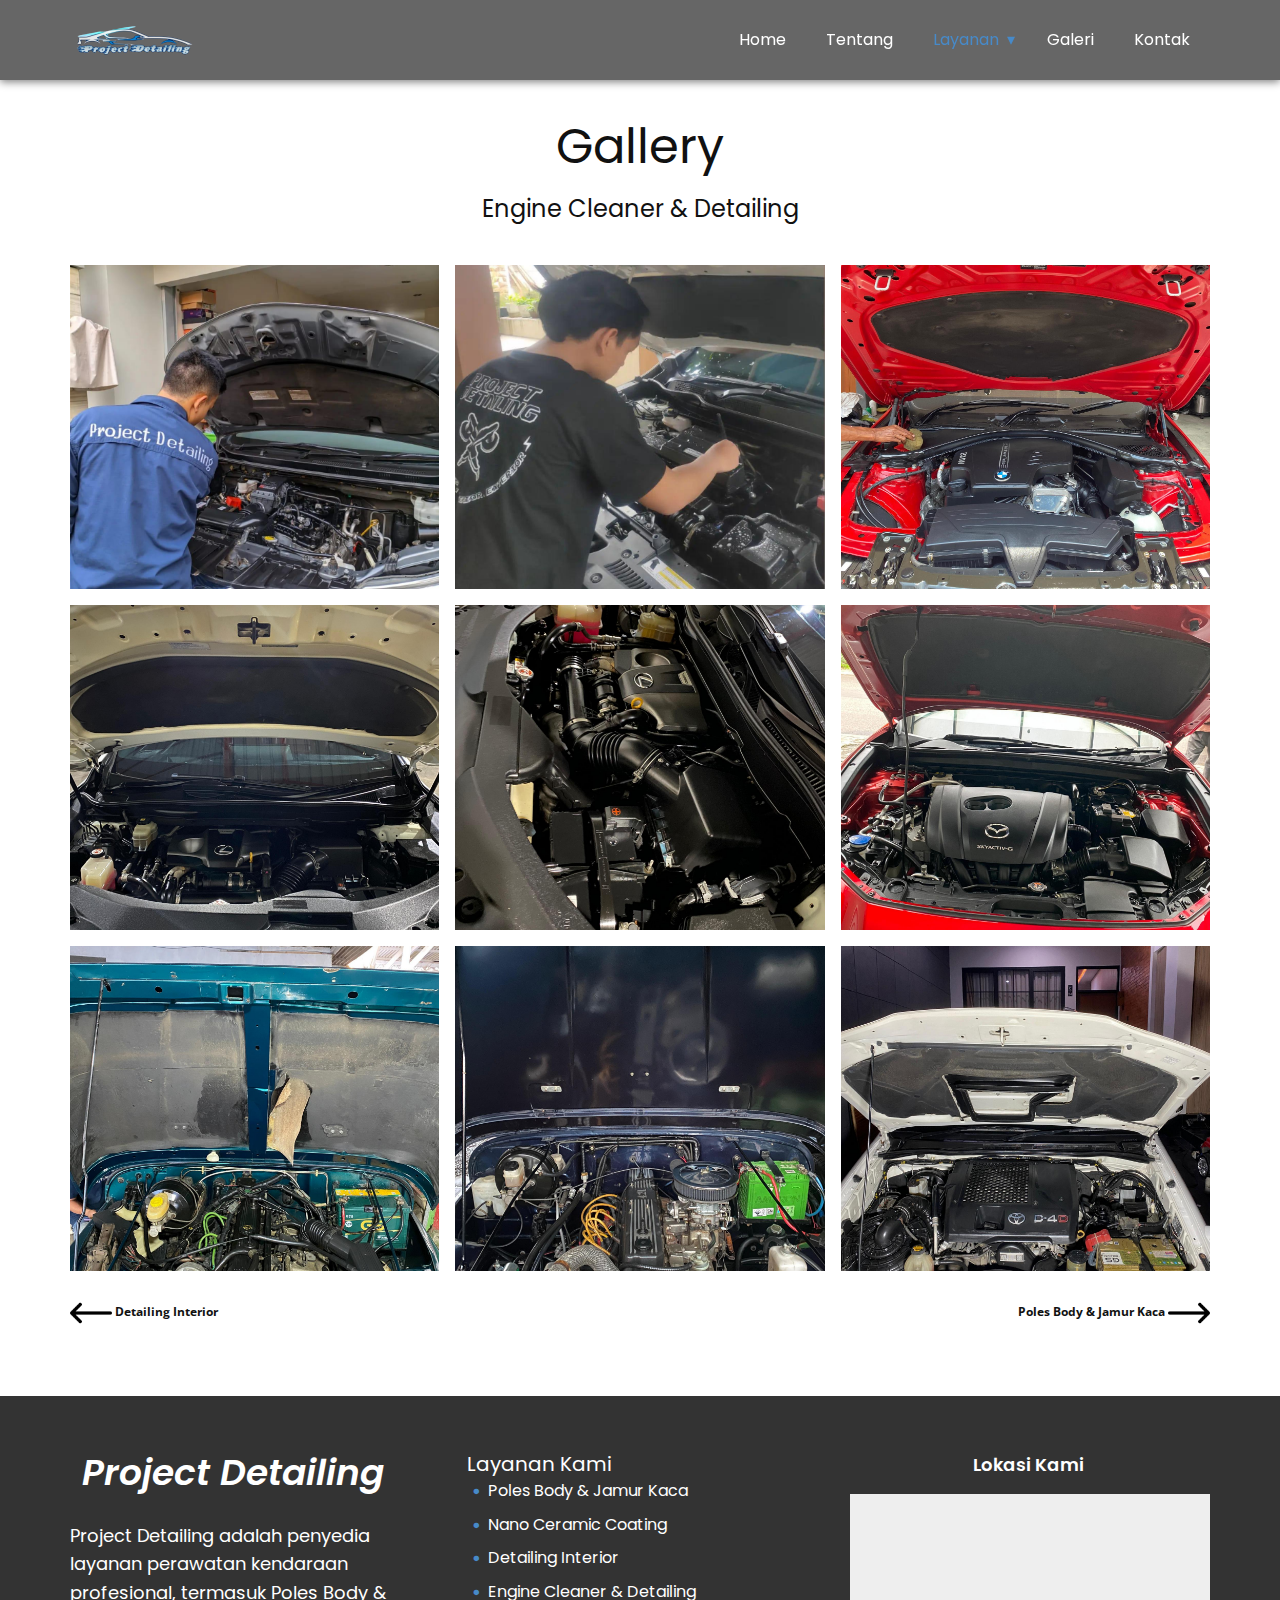
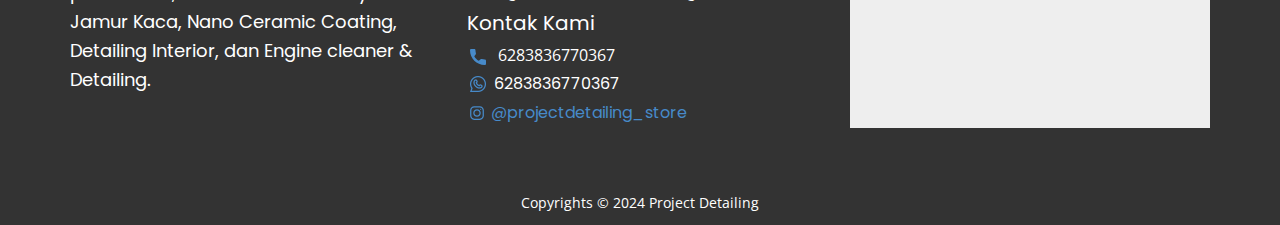
<file: Gallery-Engine-Cleaner.html>
<!DOCTYPE html>
<html style="font-size: 16px;" lang="en"><head>
    <meta name="viewport" content="width=device-width, initial-scale=1.0">
    <meta charset="utf-8">
    <meta name="keywords" content="Gallery, ​Turn your ideas to live web experiences, Our Projects, ​Turn your ideas to live web experiences">
    <meta name="description" content="">
    <title>Gallery Engine Cleaner</title>
    <link rel="stylesheet" href="nicepage.css" media="screen">
<link rel="stylesheet" href="Gallery-Engine-Cleaner.css" media="screen">
    <script class="u-script" type="text/javascript" src="jquery.js" defer=""></script>
    <script class="u-script" type="text/javascript" src="nicepage.js" defer=""></script>
    <meta name="generator" content="Nicepage 6.21.3, nicepage.com">
    <link id="u-theme-google-font" rel="stylesheet" href="https://fonts.googleapis.com/css?family=Roboto:100,100i,300,300i,400,400i,500,500i,700,700i,900,900i|Open+Sans:300,300i,400,400i,500,500i,600,600i,700,700i,800,800i">
    <link id="u-page-google-font" rel="stylesheet" href="https://fonts.googleapis.com/css?family=Open+Sans:300,300i,400,400i,500,500i,600,600i,700,700i,800,800i|Poppins:100,100i,200,200i,300,300i,400,400i,500,500i,600,600i,700,700i,800,800i,900,900i">
    
    
    
    <script type="application/ld+json">{
		"@context": "http://schema.org",
		"@type": "Organization",
		"name": "Project Detailing",
		"logo": "images/logo-removebg-preview.png"
}</script>
    <meta name="theme-color" content="#478ac9">
    <meta property="og:title" content="Gallery Engine Cleaner">
    <meta property="og:description" content="">
    <meta property="og:type" content="website">
  <meta data-intl-tel-input-cdn-path="intlTelInput/"></head>
  <body data-path-to-root="./" data-include-products="false" class="u-body u-xl-mode" data-lang="en"><header class="u-box-shadow u-clearfix u-grey-60 u-header u-header" id="sec-db8b"><div class="u-clearfix u-sheet u-sheet-1">
        <a href="#" class="u-align-left u-image u-logo u-image-1" data-image-width="500" data-image-height="500">
          <img src="images/logo-removebg-preview.png" class="u-logo-image u-logo-image-1">
        </a>
        <nav class="u-dropdown-icon u-menu u-menu-dropdown u-menu-open-right u-offcanvas u-offcanvas-shift u-menu-1" data-responsive-from="MD" data-submenu-level="on-click" data-animation-name="fadeIn" data-animation-duration="1000" data-animation-delay="0">
          <div class="menu-collapse u-custom-font" style="font-size: 1rem; letter-spacing: 0px; font-family: Poppins;">
            <a class="u-button-style u-custom-left-right-menu-spacing u-custom-padding-bottom u-custom-text-color u-custom-top-bottom-menu-spacing u-hamburger-link u-nav-link u-text-active-palette-1-base u-text-hover-palette-2-base" href="#">
              <svg class="u-svg-link" viewBox="0 0 24 24"><use xlink:href="#menu-hamburger"></use></svg>
              <svg class="u-svg-content" version="1.1" id="menu-hamburger" viewBox="0 0 16 16" x="0px" y="0px" xmlns:xlink="http://www.w3.org/1999/xlink" xmlns="http://www.w3.org/2000/svg"><g><rect y="1" width="16" height="2"></rect><rect y="7" width="16" height="2"></rect><rect y="13" width="16" height="2"></rect>
</g></svg>
            </a>
          </div>
          <div class="u-custom-menu u-nav-container">
            <ul class="u-custom-font u-nav u-unstyled u-nav-1"><li class="u-nav-item"><a class="u-button-style u-nav-link u-text-active-palette-1-base u-text-hover-palette-2-base u-text-white" href="./" style="padding: 10px 20px;">Home</a>
</li><li class="u-nav-item"><a class="u-button-style u-nav-link u-text-active-palette-1-base u-text-hover-palette-2-base u-text-white" href="./#tentangkami" style="padding: 10px 20px;">Tentang</a>
</li><li class="u-nav-item"><a class="u-button-style u-nav-link u-text-active-palette-1-base u-text-hover-palette-2-base u-text-white" href="./#sec-f9fe" style="padding: 10px 20px;">Layanan</a><div class="u-nav-popup"><ul class="u-custom-font u-h-spacing-20 u-nav u-unstyled u-v-spacing-12 u-nav-2"><li class="u-nav-item"><a class="u-button-style u-nav-link u-white" href="Gallery.html">Poles Body &amp; Jamur Kaca</a>
</li><li class="u-nav-item"><a class="u-button-style u-nav-link u-white" href="Gallery-Nano-Coating.html">Nano Ceramic Coating</a>
</li><li class="u-nav-item"><a class="u-button-style u-nav-link u-white" href="Gallery-Detailing-Interior.html">Detailing Interior</a>
</li><li class="u-nav-item"><a class="u-button-style u-nav-link u-white" href="Gallery-Engine-Cleaner.html">Engine Cleaner &amp; Detailing</a>
</li></ul>
</div>
</li><li class="u-nav-item"><a class="u-button-style u-nav-link u-text-active-palette-1-base u-text-hover-palette-2-base u-text-white" href="Gallery.html#carousel_4efb" style="padding: 10px 20px;">Galeri</a>
</li><li class="u-nav-item"><a class="u-button-style u-nav-link u-text-active-palette-1-base u-text-hover-palette-2-base u-text-white" href="./#sec-053e" style="padding: 10px 20px;">Kontak</a>
</li></ul>
          </div>
          <div class="u-custom-menu u-nav-container-collapse">
            <div class="u-container-style u-inner-container-layout u-opacity u-opacity-95 u-sidenav">
              <div class="u-inner-container-layout u-sidenav-overflow">
                <div class="u-menu-close"></div>
                <ul class="u-align-center u-custom-font u-nav u-popupmenu-items u-spacing-9 u-text-active-black u-text-hover-white u-unstyled u-nav-3"><li class="u-nav-item"><a class="u-button-style u-nav-link" href="./">Home</a>
</li><li class="u-nav-item"><a class="u-button-style u-nav-link" href="./#tentangkami">Tentang</a>
</li><li class="u-nav-item"><a class="u-button-style u-nav-link" href="./#sec-f9fe">Layanan</a><div class="u-nav-popup"><ul class="u-custom-font u-h-spacing-20 u-nav u-unstyled u-v-spacing-12 u-nav-4"><li class="u-nav-item"><a class="u-button-style u-nav-link" href="Gallery.html">Poles Body &amp; Jamur Kaca</a>
</li><li class="u-nav-item"><a class="u-button-style u-nav-link" href="Gallery-Nano-Coating.html">Nano Ceramic Coating</a>
</li><li class="u-nav-item"><a class="u-button-style u-nav-link" href="Gallery-Detailing-Interior.html">Detailing Interior</a>
</li><li class="u-nav-item"><a class="u-button-style u-nav-link" href="Gallery-Engine-Cleaner.html">Engine Cleaner &amp; Detailing</a>
</li></ul>
</div>
</li><li class="u-nav-item"><a class="u-button-style u-nav-link" href="Gallery.html#carousel_4efb">Galeri</a>
</li><li class="u-nav-item"><a class="u-button-style u-nav-link" href="./#sec-053e">Kontak</a>
</li></ul>
              </div>
            </div>
            <div class="u-black u-menu-overlay u-opacity u-opacity-80"></div>
          </div>
          <style class="menu-style">@media (max-width: 819px) {
                    [data-responsive-from="MD"] .u-nav-container {
                        display: none;
                    }
                    [data-responsive-from="MD"] .menu-collapse {
                        display: block;
                    }
                }</style>
        </nav>
      </div></header>
    <section class="u-clearfix u-container-align-center-md u-container-align-center-sm u-lightbox u-white u-section-1" id="carousel_4efb">
      <div class="u-clearfix u-sheet u-valign-middle-lg u-valign-middle-sm u-sheet-1">
        <h2 class="u-align-center u-custom-font u-text u-text-default u-text-1">Gallery</h2>
        <h4 class="u-custom-font u-text u-text-default u-text-2">Engine Cleaner &amp; Detailing</h4>
        <div class="u-expanded-width u-gallery u-layout-grid u-lightbox u-no-transition u-show-text-on-hover u-gallery-1">
          <div class="u-gallery-inner u-gallery-inner-1">
            <div class="u-effect-fade u-gallery-item">
              <div class="u-back-slide" data-image-width="1080" data-image-height="1350">
                <img class="u-back-image u-expanded" src="images/WhatsAppImage2024-11-10at17.51.37_6dc515cc.jpg">
              </div>
              <div class="u-over-slide u-shading u-over-slide-1"></div>
            </div>
            <div class="u-effect-fade u-gallery-item">
              <div class="u-back-slide" data-image-width="1033" data-image-height="1373">
                <img class="u-back-image u-expanded u-back-image-2" src="images/WhatsAppImage2024-11-10at17.51.38_f712c221.jpg">
              </div>
              <div class="u-over-slide u-shading u-over-slide-2"></div>
            </div>
            <div class="u-effect-fade u-gallery-item">
              <div class="u-back-slide" data-image-width="3024" data-image-height="4032">
                <img class="u-back-image u-expanded u-back-image-3" src="images/WhatsAppImage2024-11-10at17.51.38_bf57360d.jpg">
              </div>
              <div class="u-over-slide u-shading u-over-slide-3"></div>
            </div>
            <div class="u-effect-fade u-gallery-item">
              <div class="u-back-slide" data-image-width="3024" data-image-height="4032">
                <img class="u-back-image u-expanded" src="images/WhatsAppImage2024-11-10at17.51.40_e21530c8.jpg">
              </div>
              <div class="u-over-slide u-shading u-over-slide-4"></div>
            </div>
            <div class="u-effect-fade u-gallery-item">
              <div class="u-back-slide" data-image-width="3024" data-image-height="4032">
                <img class="u-back-image u-expanded" src="images/WhatsAppImage2024-11-10at17.51.42_7a09e01d.jpg">
              </div>
              <div class="u-over-slide u-shading u-over-slide-5"></div>
            </div>
            <div class="u-effect-fade u-gallery-item">
              <div class="u-back-slide" data-image-width="3024" data-image-height="4032">
                <img class="u-back-image u-expanded" src="images/WhatsAppImage2024-11-10at17.51.41_9401699a.jpg">
              </div>
              <div class="u-over-slide u-shading u-over-slide-6"></div>
            </div>
            <div class="u-effect-fade u-gallery-item">
              <div class="u-back-slide" data-image-width="3024" data-image-height="4032">
                <img class="u-back-image u-expanded" src="images/WhatsAppImage2024-11-10at17.51.43_2c00c7ed.jpg">
              </div>
              <div class="u-over-slide u-shading u-over-slide-7"></div>
            </div>
            <div class="u-effect-fade u-gallery-item">
              <div class="u-back-slide" data-image-width="3024" data-image-height="4032">
                <img class="u-back-image u-expanded" src="images/WhatsAppImage2024-11-10at17.51.43_57befd7c.jpg">
              </div>
              <div class="u-over-slide u-shading u-over-slide-8"></div>
            </div>
            <div class="u-effect-fade u-gallery-item">
              <div class="u-back-slide" data-image-width="3024" data-image-height="4032">
                <img class="u-back-image u-expanded" src="images/WhatsAppImage2024-11-10at17.51.44_4e5901e5.jpg">
              </div>
              <div class="u-over-slide u-shading u-over-slide-9"></div>
            </div>
          </div>
        </div>
        <p class="u-text u-text-default u-text-3">
          <a class="u-active-none u-border-0 u-btn u-button-link u-button-style u-hover-feature u-hover-none u-none u-btn-1" data-href="Gallery.html" href="Gallery-Detailing-Interior.html"><span class="u-file-icon u-icon u-icon-1"><img src="images/545680.png" alt=""></span>&nbsp;Detailing Interior
          </a>
        </p>
        <p class="u-text u-text-default u-text-4">
          <a class="u-active-none u-border-0 u-btn u-button-link u-button-style u-hover-feature u-hover-none u-none u-btn-2" data-href="Gallery.html">Poles Body &amp; Jamur Kaca&nbsp;<span class="u-file-icon u-icon u-icon-2"><img src="images/545682.png" alt=""></span>
          </a>
        </p>
      </div>
      
      
    </section>
    
    
    
    <footer class="u-clearfix u-footer u-grey-80" id="sec-2ee5"><div class="u-clearfix u-sheet u-sheet-1">
        <div class="data-layout-selected u-clearfix u-expanded-width u-gutter-30 u-layout-wrap u-layout-wrap-1">
          <div class="u-gutter-0 u-layout">
            <div class="u-layout-row">
              <div class="u-align-left u-container-align-left u-container-style u-layout-cell u-left-cell u-size-20 u-layout-cell-1">
                <div class="u-container-layout u-container-layout-1">
                  <p class="u-custom-font u-text u-text-1">Project Detailing </p>
                  <p class="u-align-left u-custom-font u-text u-text-2"> Project Detailing adalah penyedia layanan perawatan kendaraan profesional, termasuk Poles Body &amp; Jamur Kaca, Nano Ceramic Coating, Detailing Interior, dan Engine cleaner &amp; Detailing.&nbsp;</p>
                </div>
              </div>
              <div class="u-align-left u-container-align-left u-container-style u-layout-cell u-size-20 u-layout-cell-2">
                <div class="u-container-layout u-container-layout-2"><!--position-->
                  <div data-position="" class="u-position u-position-1"><!--block-->
                    <div class="u-block">
                      <div class="u-block-container u-clearfix"></div>
                    </div><!--/block-->
                  </div><!--/position-->
                  <p class="u-align-left u-custom-font u-text u-text-3">Layanan Kami</p>
                  <ul class="u-align-left u-custom-font u-custom-list u-spacing-8 u-text u-text-4">
                    <li>
                      <div class="u-list-icon u-text-palette-1-base">
                        <div>●</div>
                      </div>Poles Body &amp; Jamur Kaca
                    </li>
                    <li>
                      <div class="u-list-icon u-text-palette-1-base">
                        <div>●</div>
                      </div>Nano Ceramic Coating<span style="font-size: 0.875rem;"></span>
                    </li>
                    <li>
                      <div class="u-list-icon u-text-palette-1-base">
                        <div>●</div>
                      </div>Detailing Interior
                    </li>
                    <li>
                      <div class="u-list-icon u-text-palette-1-base">
                        <div>●</div>
                      </div>Engine Cleaner &amp; Detailing
                    </li>
                  </ul>
                  <p class="u-align-left u-custom-font u-text u-text-5">Kontak Kami </p>
                  <a href="#" class="u-active-none u-btn u-btn-rectangle u-button-style u-hover-none u-none u-btn-1"><span class="u-icon u-text-palette-1-base"><svg class="u-svg-content" viewBox="0 0 405.333 405.333" x="0px" y="0px" style="width: 1em; height: 1em;"><path d="M373.333,266.88c-25.003,0-49.493-3.904-72.704-11.563c-11.328-3.904-24.192-0.896-31.637,6.699l-46.016,34.752    c-52.8-28.181-86.592-61.952-114.389-114.368l33.813-44.928c8.512-8.512,11.563-20.971,7.915-32.64    C142.592,81.472,138.667,56.96,138.667,32c0-17.643-14.357-32-32-32H32C14.357,0,0,14.357,0,32    c0,205.845,167.488,373.333,373.333,373.333c17.643,0,32-14.357,32-32V298.88C405.333,281.237,390.976,266.88,373.333,266.88z"></path></svg></span>&nbsp;​&nbsp; 6283836770367
                  </a>
                  <p class="u-custom-font u-text u-text-6"><span class="u-file-icon u-icon u-text-palette-1-base"><img src="images/3781677-c76b5ccf.png" alt=""></span>&nbsp;​ 6283836770367 
                  </p>
                  <p class="u-custom-font u-text u-text-7">
                    <a class="u-active-none u-border-none u-btn u-button-link u-button-style u-hover-none u-none u-text-palette-1-base u-btn-2" data-href="https://www.instagram.com/projectdetailing_store/"><span class="u-icon u-text-palette-1-base u-icon-3"><svg class="u-svg-content" viewBox="0,0,256,256" style="width: 1em; height: 1em;"><g fill="currentColor" fill-rule="nonzero" stroke="none" stroke-width="1" stroke-linecap="butt" stroke-linejoin="miter" stroke-miterlimit="10" stroke-dasharray="" stroke-dashoffset="0" font-family="none" font-weight="none" font-size="none" text-anchor="none" style="mix-blend-mode: normal"><g transform="scale(8,8)"><path d="M11.46875,5c-3.55078,0 -6.46875,2.91406 -6.46875,6.46875v9.0625c0,3.55078 2.91406,6.46875 6.46875,6.46875h9.0625c3.55078,0 6.46875,-2.91406 6.46875,-6.46875v-9.0625c0,-3.55078 -2.91406,-6.46875 -6.46875,-6.46875zM11.46875,7h9.0625c2.47266,0 4.46875,1.99609 4.46875,4.46875v9.0625c0,2.47266 -1.99609,4.46875 -4.46875,4.46875h-9.0625c-2.47266,0 -4.46875,-1.99609 -4.46875,-4.46875v-9.0625c0,-2.47266 1.99609,-4.46875 4.46875,-4.46875zM21.90625,9.1875c-0.50391,0 -0.90625,0.40234 -0.90625,0.90625c0,0.50391 0.40234,0.90625 0.90625,0.90625c0.50391,0 0.90625,-0.40234 0.90625,-0.90625c0,-0.50391 -0.40234,-0.90625 -0.90625,-0.90625zM16,10c-3.30078,0 -6,2.69922 -6,6c0,3.30078 2.69922,6 6,6c3.30078,0 6,-2.69922 6,-6c0,-3.30078 -2.69922,-6 -6,-6zM16,12c2.22266,0 4,1.77734 4,4c0,2.22266 -1.77734,4 -4,4c-2.22266,0 -4,-1.77734 -4,-4c0,-2.22266 1.77734,-4 4,-4z"></path>
</g>
</g></svg></span>&nbsp;​​@projectdetailing_store 
                    </a>
                  </p>
                </div>
              </div>
              <div class="u-align-left u-container-align-left u-container-style u-layout-cell u-right-cell u-size-20 u-layout-cell-3">
                <div class="u-container-layout u-container-layout-3">
                  <p class="u-custom-font u-text u-text-8">Lokasi Kami</p>
                  <div class="u-expanded-width u-grey-light-2 u-map u-map-1">
                    <div class="embed-responsive">
                      <iframe class="embed-responsive-item" src="https://www.google.com/maps/embed?pb=!1m18!1m12!1m3!1d3960.2715864264005!2d107.64785917446022!3d-6.977248493023532!2m3!1f0!2f0!3f0!3m2!1i1024!2i768!4f13.1!3m3!1m2!1s0x2e68e9b942c7ffbf%3A0xac4c42410f74a8ef!2sProject%20detailing!5e0!3m2!1sid!2sid!4v1731313448118!5m2!1sid!2sid" data-map="[base64]"></iframe>
                    </div>
                  </div>
                </div>
              </div>
            </div>
          </div>
        </div>
        <p class="u-align-center u-small-text u-text u-text-variant u-text-9"> Copyrights © 2024 Project Detailing</p>
      </div></footer>
    
  
</body></html>
</file>
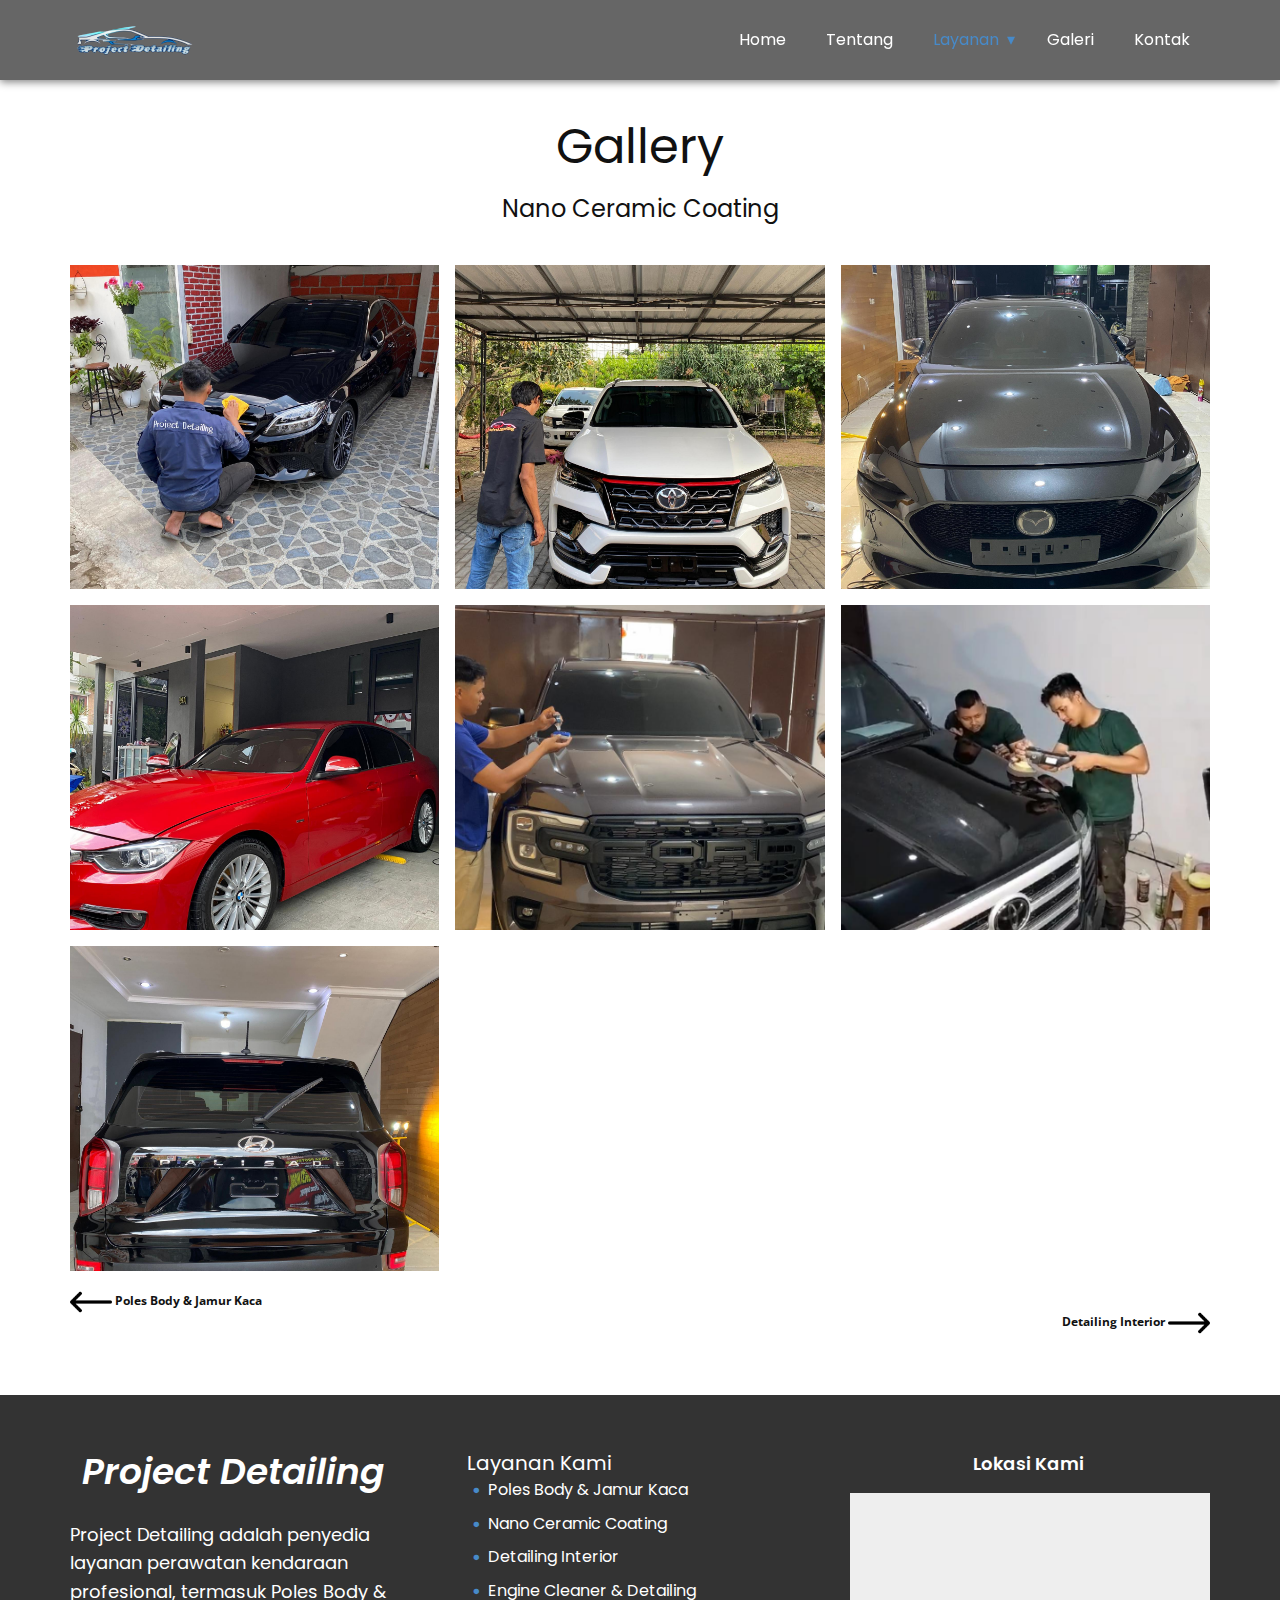
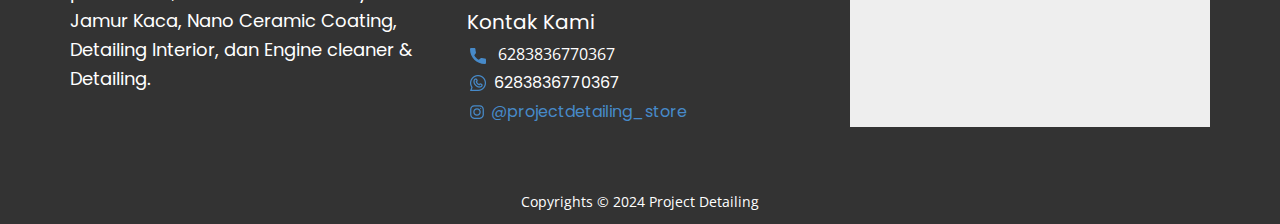
<file: Gallery-Nano-Coating.html>
<!DOCTYPE html>
<html style="font-size: 16px;" lang="en"><head>
    <meta name="viewport" content="width=device-width, initial-scale=1.0">
    <meta charset="utf-8">
    <meta name="keywords" content="Gallery, ​Turn your ideas to live web experiences, Our Projects, ​Turn your ideas to live web experiences">
    <meta name="description" content="">
    <title>Gallery Nano Coating</title>
    <link rel="stylesheet" href="nicepage.css" media="screen">
<link rel="stylesheet" href="Gallery-Nano-Coating.css" media="screen">
    <script class="u-script" type="text/javascript" src="jquery.js" defer=""></script>
    <script class="u-script" type="text/javascript" src="nicepage.js" defer=""></script>
    <meta name="generator" content="Nicepage 6.21.3, nicepage.com">
    <link id="u-theme-google-font" rel="stylesheet" href="https://fonts.googleapis.com/css?family=Roboto:100,100i,300,300i,400,400i,500,500i,700,700i,900,900i|Open+Sans:300,300i,400,400i,500,500i,600,600i,700,700i,800,800i">
    <link id="u-page-google-font" rel="stylesheet" href="https://fonts.googleapis.com/css?family=Open+Sans:300,300i,400,400i,500,500i,600,600i,700,700i,800,800i|Poppins:100,100i,200,200i,300,300i,400,400i,500,500i,600,600i,700,700i,800,800i,900,900i">
    
    
    
    <script type="application/ld+json">{
		"@context": "http://schema.org",
		"@type": "Organization",
		"name": "Project Detailing",
		"logo": "images/logo-removebg-preview.png"
}</script>
    <meta name="theme-color" content="#478ac9">
    <meta property="og:title" content="Gallery Nano Coating">
    <meta property="og:description" content="">
    <meta property="og:type" content="website">
  <meta data-intl-tel-input-cdn-path="intlTelInput/"></head>
  <body data-path-to-root="./" data-include-products="false" class="u-body u-xl-mode" data-lang="en"><header class="u-box-shadow u-clearfix u-grey-60 u-header u-header" id="sec-db8b"><div class="u-clearfix u-sheet u-sheet-1">
        <a href="#" class="u-align-left u-image u-logo u-image-1" data-image-width="500" data-image-height="500">
          <img src="images/logo-removebg-preview.png" class="u-logo-image u-logo-image-1">
        </a>
        <nav class="u-dropdown-icon u-menu u-menu-dropdown u-menu-open-right u-offcanvas u-offcanvas-shift u-menu-1" data-responsive-from="MD" data-submenu-level="on-click" data-animation-name="fadeIn" data-animation-duration="1000" data-animation-delay="0">
          <div class="menu-collapse u-custom-font" style="font-size: 1rem; letter-spacing: 0px; font-family: Poppins;">
            <a class="u-button-style u-custom-left-right-menu-spacing u-custom-padding-bottom u-custom-text-color u-custom-top-bottom-menu-spacing u-hamburger-link u-nav-link u-text-active-palette-1-base u-text-hover-palette-2-base" href="#">
              <svg class="u-svg-link" viewBox="0 0 24 24"><use xlink:href="#menu-hamburger"></use></svg>
              <svg class="u-svg-content" version="1.1" id="menu-hamburger" viewBox="0 0 16 16" x="0px" y="0px" xmlns:xlink="http://www.w3.org/1999/xlink" xmlns="http://www.w3.org/2000/svg"><g><rect y="1" width="16" height="2"></rect><rect y="7" width="16" height="2"></rect><rect y="13" width="16" height="2"></rect>
</g></svg>
            </a>
          </div>
          <div class="u-custom-menu u-nav-container">
            <ul class="u-custom-font u-nav u-unstyled u-nav-1"><li class="u-nav-item"><a class="u-button-style u-nav-link u-text-active-palette-1-base u-text-hover-palette-2-base u-text-white" href="./" style="padding: 10px 20px;">Home</a>
</li><li class="u-nav-item"><a class="u-button-style u-nav-link u-text-active-palette-1-base u-text-hover-palette-2-base u-text-white" href="./#tentangkami" style="padding: 10px 20px;">Tentang</a>
</li><li class="u-nav-item"><a class="u-button-style u-nav-link u-text-active-palette-1-base u-text-hover-palette-2-base u-text-white" href="./#sec-f9fe" style="padding: 10px 20px;">Layanan</a><div class="u-nav-popup"><ul class="u-custom-font u-h-spacing-20 u-nav u-unstyled u-v-spacing-12 u-nav-2"><li class="u-nav-item"><a class="u-button-style u-nav-link u-white" href="Gallery.html">Poles Body &amp; Jamur Kaca</a>
</li><li class="u-nav-item"><a class="u-button-style u-nav-link u-white" href="Gallery-Nano-Coating.html">Nano Ceramic Coating</a>
</li><li class="u-nav-item"><a class="u-button-style u-nav-link u-white" href="Gallery-Detailing-Interior.html">Detailing Interior</a>
</li><li class="u-nav-item"><a class="u-button-style u-nav-link u-white" href="Gallery-Engine-Cleaner.html">Engine Cleaner &amp; Detailing</a>
</li></ul>
</div>
</li><li class="u-nav-item"><a class="u-button-style u-nav-link u-text-active-palette-1-base u-text-hover-palette-2-base u-text-white" href="Gallery.html#carousel_4efb" style="padding: 10px 20px;">Galeri</a>
</li><li class="u-nav-item"><a class="u-button-style u-nav-link u-text-active-palette-1-base u-text-hover-palette-2-base u-text-white" href="./#sec-053e" style="padding: 10px 20px;">Kontak</a>
</li></ul>
          </div>
          <div class="u-custom-menu u-nav-container-collapse">
            <div class="u-container-style u-inner-container-layout u-opacity u-opacity-95 u-sidenav">
              <div class="u-inner-container-layout u-sidenav-overflow">
                <div class="u-menu-close"></div>
                <ul class="u-align-center u-custom-font u-nav u-popupmenu-items u-spacing-9 u-text-active-black u-text-hover-white u-unstyled u-nav-3"><li class="u-nav-item"><a class="u-button-style u-nav-link" href="./">Home</a>
</li><li class="u-nav-item"><a class="u-button-style u-nav-link" href="./#tentangkami">Tentang</a>
</li><li class="u-nav-item"><a class="u-button-style u-nav-link" href="./#sec-f9fe">Layanan</a><div class="u-nav-popup"><ul class="u-custom-font u-h-spacing-20 u-nav u-unstyled u-v-spacing-12 u-nav-4"><li class="u-nav-item"><a class="u-button-style u-nav-link" href="Gallery.html">Poles Body &amp; Jamur Kaca</a>
</li><li class="u-nav-item"><a class="u-button-style u-nav-link" href="Gallery-Nano-Coating.html">Nano Ceramic Coating</a>
</li><li class="u-nav-item"><a class="u-button-style u-nav-link" href="Gallery-Detailing-Interior.html">Detailing Interior</a>
</li><li class="u-nav-item"><a class="u-button-style u-nav-link" href="Gallery-Engine-Cleaner.html">Engine Cleaner &amp; Detailing</a>
</li></ul>
</div>
</li><li class="u-nav-item"><a class="u-button-style u-nav-link" href="Gallery.html#carousel_4efb">Galeri</a>
</li><li class="u-nav-item"><a class="u-button-style u-nav-link" href="./#sec-053e">Kontak</a>
</li></ul>
              </div>
            </div>
            <div class="u-black u-menu-overlay u-opacity u-opacity-80"></div>
          </div>
          <style class="menu-style">@media (max-width: 819px) {
                    [data-responsive-from="MD"] .u-nav-container {
                        display: none;
                    }
                    [data-responsive-from="MD"] .menu-collapse {
                        display: block;
                    }
                }</style>
        </nav>
      </div></header>
    <section class="u-clearfix u-container-align-center-md u-container-align-center-sm u-lightbox u-white u-section-1" id="carousel_4efb">
      <div class="u-clearfix u-sheet u-valign-middle-lg u-valign-middle-sm u-sheet-1">
        <h2 class="u-align-center u-custom-font u-text u-text-default u-text-1">Gallery</h2>
        <h4 class="u-custom-font u-text u-text-default u-text-2">Nano Ceramic Coating</h4>
        <div class="u-expanded-width u-gallery u-layout-grid u-lightbox u-no-transition u-show-text-on-hover u-gallery-1">
          <div class="u-gallery-inner u-gallery-inner-1">
            <div class="u-effect-fade u-gallery-item">
              <div class="u-back-slide" data-image-width="3024" data-image-height="4032">
                <img class="u-back-image u-expanded" src="images/WhatsAppImage2024-11-10at17.24.51_79671fe2.jpg">
              </div>
              <div class="u-over-slide u-shading u-over-slide-1"></div>
            </div>
            <div class="u-effect-fade u-gallery-item">
              <div class="u-back-slide" data-image-width="3024" data-image-height="4032">
                <img class="u-back-image u-expanded u-back-image-2" src="images/WhatsAppImage2024-11-10at17.24.56_5f428964.jpg">
              </div>
              <div class="u-over-slide u-shading u-over-slide-2"></div>
            </div>
            <div class="u-effect-fade u-gallery-item">
              <div class="u-back-slide" data-image-width="3024" data-image-height="4032">
                <img class="u-back-image u-expanded u-back-image-3" src="images/WhatsAppImage2024-11-10at17.24.57_5e8bd28d.jpg">
              </div>
              <div class="u-over-slide u-shading u-over-slide-3"></div>
            </div>
            <div class="u-effect-fade u-gallery-item">
              <div class="u-back-slide" data-image-width="3024" data-image-height="4032">
                <img class="u-back-image u-expanded" src="images/WhatsAppImage2024-11-10at17.24.57_a6273275.jpg">
              </div>
              <div class="u-over-slide u-shading u-over-slide-4"></div>
            </div>
            <div class="u-effect-fade u-gallery-item">
              <div class="u-back-slide" data-image-width="828" data-image-height="1792">
                <img class="u-back-image u-expanded" src="images/WhatsAppImage2024-11-10at17.29.01_495db4b5.jpg">
              </div>
              <div class="u-over-slide u-shading u-over-slide-5"></div>
            </div>
            <div class="u-effect-fade u-gallery-item">
              <div class="u-back-slide" data-image-width="828" data-image-height="1792">
                <img class="u-back-image u-expanded" src="images/WhatsAppImage2024-11-10at17.27.02_2c3fe9fd.jpg">
              </div>
              <div class="u-over-slide u-shading u-over-slide-6"></div>
            </div>
            <div class="u-effect-fade u-gallery-item">
              <div class="u-back-slide" data-image-width="3024" data-image-height="4032">
                <img class="u-back-image u-expanded" src="images/WhatsAppImage2024-11-10at17.24.58_3c6bdec5.jpg">
              </div>
              <div class="u-over-slide u-shading u-over-slide-7"></div>
            </div>
          </div>
        </div>
        <p class="u-text u-text-default u-text-3">
          <a class="u-active-none u-border-0 u-btn u-button-link u-button-style u-hover-feature u-hover-none u-none u-btn-1" data-href="#" href="Gallery-Detailing-Interior.html">Detailing Interior&nbsp;<span class="u-file-icon u-icon u-icon-1"><img src="images/545682.png" alt=""></span>
          </a>
        </p>
        <p class="u-text u-text-default u-text-4">
          <a class="u-active-none u-border-0 u-btn u-button-link u-button-style u-hover-feature u-hover-none u-none u-btn-2" data-href="Gallery.html"><span class="u-file-icon u-icon u-icon-2"><img src="images/545680.png" alt=""></span>&nbsp;Poles Body &amp; Jamur Kaca
          </a>
        </p>
      </div>
      
      
    </section>
    
    
    
    <footer class="u-clearfix u-footer u-grey-80" id="sec-2ee5"><div class="u-clearfix u-sheet u-sheet-1">
        <div class="data-layout-selected u-clearfix u-expanded-width u-gutter-30 u-layout-wrap u-layout-wrap-1">
          <div class="u-gutter-0 u-layout">
            <div class="u-layout-row">
              <div class="u-align-left u-container-align-left u-container-style u-layout-cell u-left-cell u-size-20 u-layout-cell-1">
                <div class="u-container-layout u-container-layout-1">
                  <p class="u-custom-font u-text u-text-1">Project Detailing </p>
                  <p class="u-align-left u-custom-font u-text u-text-2"> Project Detailing adalah penyedia layanan perawatan kendaraan profesional, termasuk Poles Body &amp; Jamur Kaca, Nano Ceramic Coating, Detailing Interior, dan Engine cleaner &amp; Detailing.&nbsp;</p>
                </div>
              </div>
              <div class="u-align-left u-container-align-left u-container-style u-layout-cell u-size-20 u-layout-cell-2">
                <div class="u-container-layout u-container-layout-2"><!--position-->
                  <div data-position="" class="u-position u-position-1"><!--block-->
                    <div class="u-block">
                      <div class="u-block-container u-clearfix"></div>
                    </div><!--/block-->
                  </div><!--/position-->
                  <p class="u-align-left u-custom-font u-text u-text-3">Layanan Kami</p>
                  <ul class="u-align-left u-custom-font u-custom-list u-spacing-8 u-text u-text-4">
                    <li>
                      <div class="u-list-icon u-text-palette-1-base">
                        <div>●</div>
                      </div>Poles Body &amp; Jamur Kaca
                    </li>
                    <li>
                      <div class="u-list-icon u-text-palette-1-base">
                        <div>●</div>
                      </div>Nano Ceramic Coating<span style="font-size: 0.875rem;"></span>
                    </li>
                    <li>
                      <div class="u-list-icon u-text-palette-1-base">
                        <div>●</div>
                      </div>Detailing Interior
                    </li>
                    <li>
                      <div class="u-list-icon u-text-palette-1-base">
                        <div>●</div>
                      </div>Engine Cleaner &amp; Detailing
                    </li>
                  </ul>
                  <p class="u-align-left u-custom-font u-text u-text-5">Kontak Kami </p>
                  <a href="#" class="u-active-none u-btn u-btn-rectangle u-button-style u-hover-none u-none u-btn-1"><span class="u-icon u-text-palette-1-base"><svg class="u-svg-content" viewBox="0 0 405.333 405.333" x="0px" y="0px" style="width: 1em; height: 1em;"><path d="M373.333,266.88c-25.003,0-49.493-3.904-72.704-11.563c-11.328-3.904-24.192-0.896-31.637,6.699l-46.016,34.752    c-52.8-28.181-86.592-61.952-114.389-114.368l33.813-44.928c8.512-8.512,11.563-20.971,7.915-32.64    C142.592,81.472,138.667,56.96,138.667,32c0-17.643-14.357-32-32-32H32C14.357,0,0,14.357,0,32    c0,205.845,167.488,373.333,373.333,373.333c17.643,0,32-14.357,32-32V298.88C405.333,281.237,390.976,266.88,373.333,266.88z"></path></svg></span>&nbsp;​&nbsp; 6283836770367
                  </a>
                  <p class="u-custom-font u-text u-text-6"><span class="u-file-icon u-icon u-text-palette-1-base"><img src="images/3781677-c76b5ccf.png" alt=""></span>&nbsp;​ 6283836770367 
                  </p>
                  <p class="u-custom-font u-text u-text-7">
                    <a class="u-active-none u-border-none u-btn u-button-link u-button-style u-hover-none u-none u-text-palette-1-base u-btn-2" data-href="https://www.instagram.com/projectdetailing_store/"><span class="u-icon u-text-palette-1-base u-icon-3"><svg class="u-svg-content" viewBox="0,0,256,256" style="width: 1em; height: 1em;"><g fill="currentColor" fill-rule="nonzero" stroke="none" stroke-width="1" stroke-linecap="butt" stroke-linejoin="miter" stroke-miterlimit="10" stroke-dasharray="" stroke-dashoffset="0" font-family="none" font-weight="none" font-size="none" text-anchor="none" style="mix-blend-mode: normal"><g transform="scale(8,8)"><path d="M11.46875,5c-3.55078,0 -6.46875,2.91406 -6.46875,6.46875v9.0625c0,3.55078 2.91406,6.46875 6.46875,6.46875h9.0625c3.55078,0 6.46875,-2.91406 6.46875,-6.46875v-9.0625c0,-3.55078 -2.91406,-6.46875 -6.46875,-6.46875zM11.46875,7h9.0625c2.47266,0 4.46875,1.99609 4.46875,4.46875v9.0625c0,2.47266 -1.99609,4.46875 -4.46875,4.46875h-9.0625c-2.47266,0 -4.46875,-1.99609 -4.46875,-4.46875v-9.0625c0,-2.47266 1.99609,-4.46875 4.46875,-4.46875zM21.90625,9.1875c-0.50391,0 -0.90625,0.40234 -0.90625,0.90625c0,0.50391 0.40234,0.90625 0.90625,0.90625c0.50391,0 0.90625,-0.40234 0.90625,-0.90625c0,-0.50391 -0.40234,-0.90625 -0.90625,-0.90625zM16,10c-3.30078,0 -6,2.69922 -6,6c0,3.30078 2.69922,6 6,6c3.30078,0 6,-2.69922 6,-6c0,-3.30078 -2.69922,-6 -6,-6zM16,12c2.22266,0 4,1.77734 4,4c0,2.22266 -1.77734,4 -4,4c-2.22266,0 -4,-1.77734 -4,-4c0,-2.22266 1.77734,-4 4,-4z"></path>
</g>
</g></svg></span>&nbsp;​​@projectdetailing_store 
                    </a>
                  </p>
                </div>
              </div>
              <div class="u-align-left u-container-align-left u-container-style u-layout-cell u-right-cell u-size-20 u-layout-cell-3">
                <div class="u-container-layout u-container-layout-3">
                  <p class="u-custom-font u-text u-text-8">Lokasi Kami</p>
                  <div class="u-expanded-width u-grey-light-2 u-map u-map-1">
                    <div class="embed-responsive">
                      <iframe class="embed-responsive-item" src="https://www.google.com/maps/embed?pb=!1m18!1m12!1m3!1d3960.2715864264005!2d107.64785917446022!3d-6.977248493023532!2m3!1f0!2f0!3f0!3m2!1i1024!2i768!4f13.1!3m3!1m2!1s0x2e68e9b942c7ffbf%3A0xac4c42410f74a8ef!2sProject%20detailing!5e0!3m2!1sid!2sid!4v1731313448118!5m2!1sid!2sid" data-map="[base64]"></iframe>
                    </div>
                  </div>
                </div>
              </div>
            </div>
          </div>
        </div>
        <p class="u-align-center u-small-text u-text u-text-variant u-text-9"> Copyrights © 2024 Project Detailing</p>
      </div></footer>
    
  
</body></html>
</file>
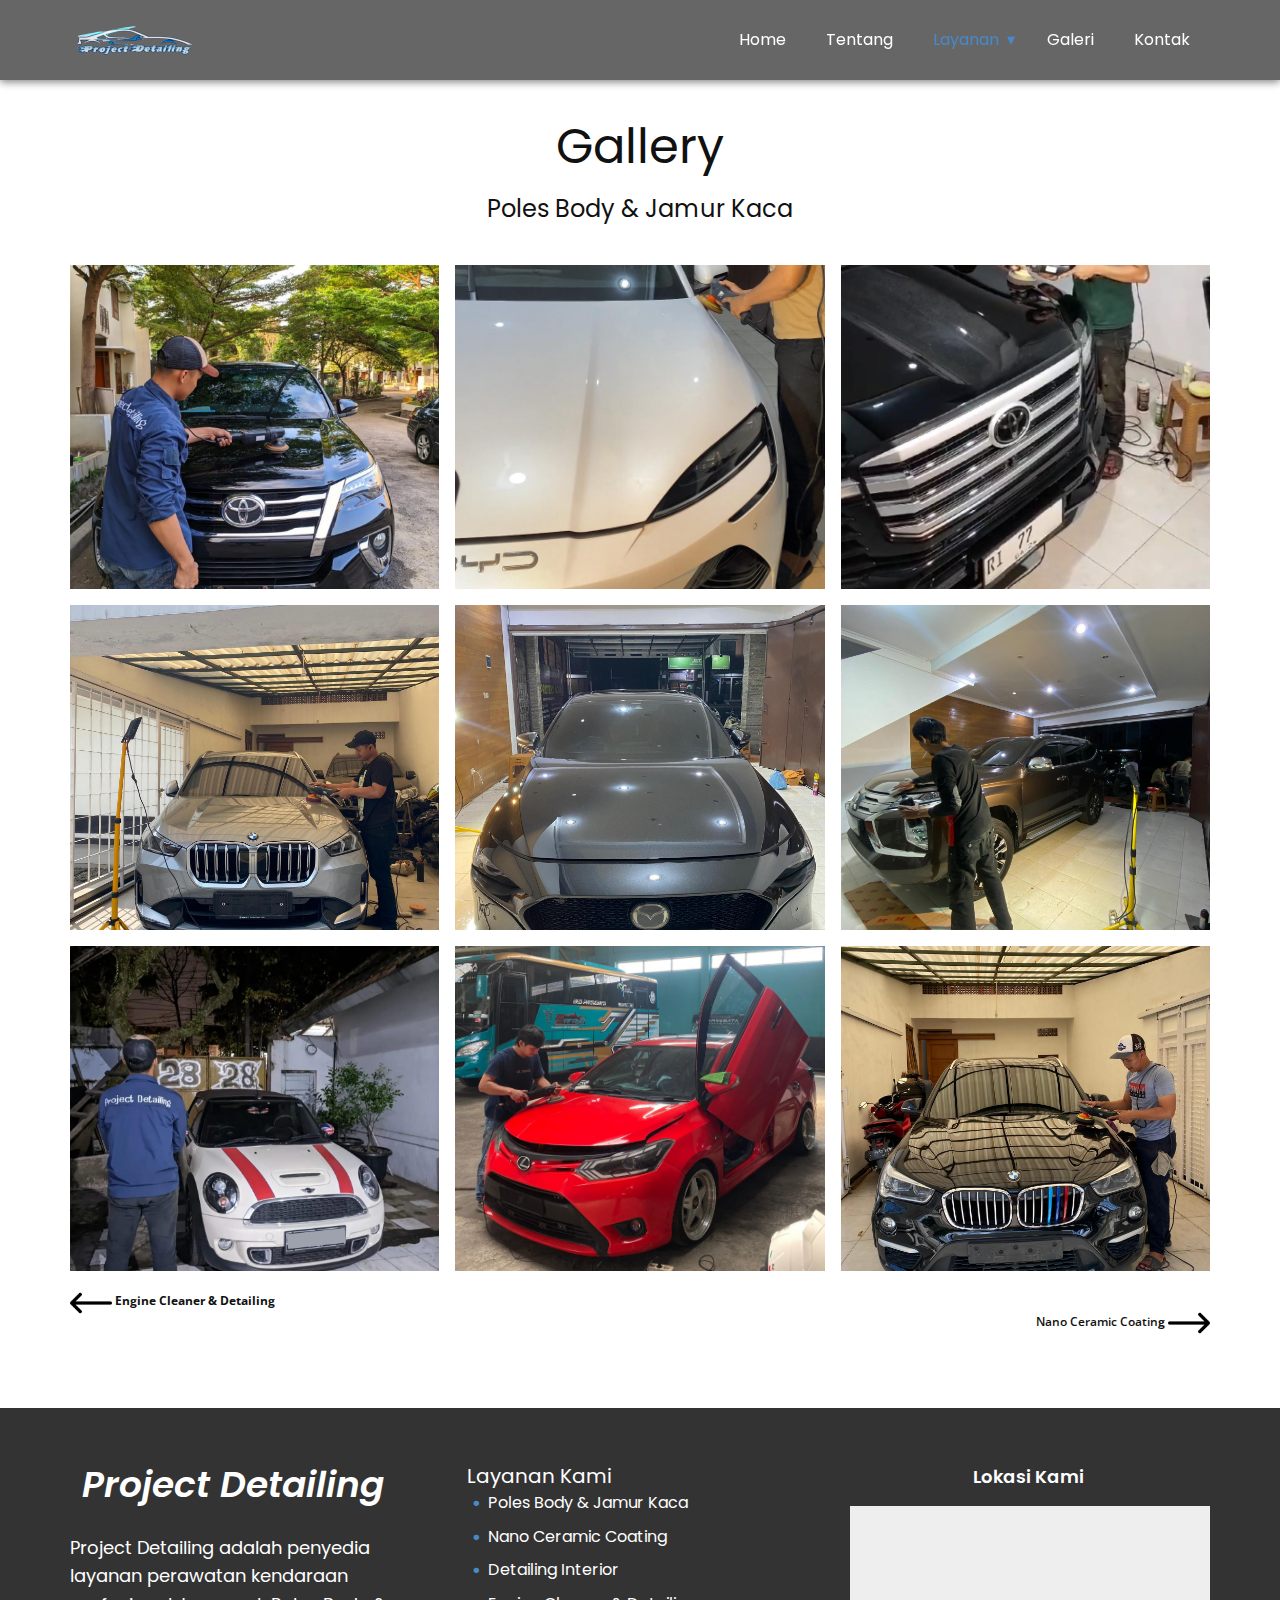
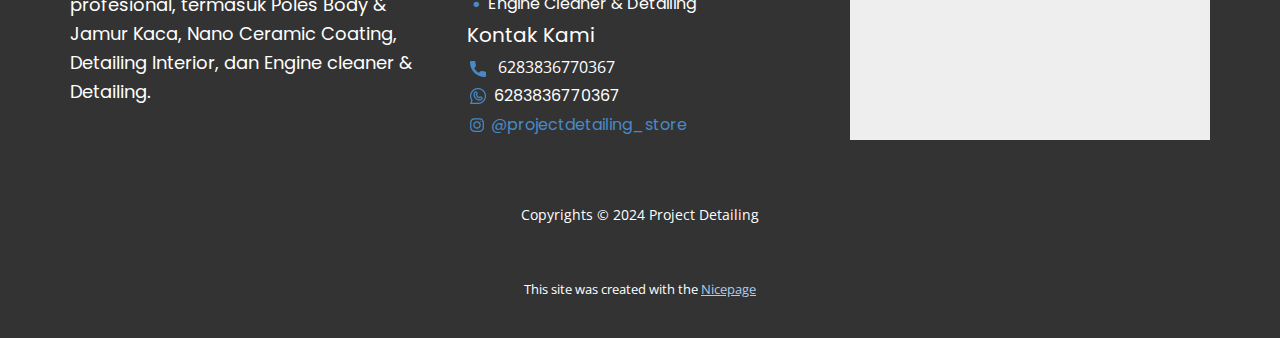
<file: Gallery.html>
<!DOCTYPE html>
<html style="font-size: 16px;" lang="en"><head>
    <meta name="viewport" content="width=device-width, initial-scale=1.0">
    <meta charset="utf-8">
    <meta name="keywords" content="Gallery, ​Turn your ideas to live web experiences, Our Projects, ​Turn your ideas to live web experiences">
    <meta name="description" content="">
    <title>Gallery</title>
    <link rel="stylesheet" href="nicepage.css" media="screen">
<link rel="stylesheet" href="Gallery.css" media="screen">
    <script class="u-script" type="text/javascript" src="jquery.js" defer=""></script>
    <script class="u-script" type="text/javascript" src="nicepage.js" defer=""></script>
    <meta name="generator" content="Nicepage 6.21.3, nicepage.com">
    <link id="u-theme-google-font" rel="stylesheet" href="https://fonts.googleapis.com/css?family=Roboto:100,100i,300,300i,400,400i,500,500i,700,700i,900,900i|Open+Sans:300,300i,400,400i,500,500i,600,600i,700,700i,800,800i">
    <link id="u-page-google-font" rel="stylesheet" href="https://fonts.googleapis.com/css?family=Open+Sans:300,300i,400,400i,500,500i,600,600i,700,700i,800,800i|Poppins:100,100i,200,200i,300,300i,400,400i,500,500i,600,600i,700,700i,800,800i,900,900i">
    
    
    
    <script type="application/ld+json">{
		"@context": "http://schema.org",
		"@type": "Organization",
		"name": "Project Detailing",
		"logo": "images/logo-removebg-preview.png"
}</script>
    <meta name="theme-color" content="#478ac9">
    <meta property="og:title" content="Gallery">
    <meta property="og:description" content="">
    <meta property="og:type" content="website">
  <meta data-intl-tel-input-cdn-path="intlTelInput/"></head>
  <body data-path-to-root="./" data-include-products="false" class="u-body u-xl-mode" data-lang="en"><header class="u-box-shadow u-clearfix u-grey-60 u-header u-header" id="sec-db8b"><div class="u-clearfix u-sheet u-sheet-1">
        <a href="#" class="u-align-left u-image u-logo u-image-1" data-image-width="500" data-image-height="500">
          <img src="images/logo-removebg-preview.png" class="u-logo-image u-logo-image-1">
        </a>
        <nav class="u-dropdown-icon u-menu u-menu-dropdown u-menu-open-right u-offcanvas u-offcanvas-shift u-menu-1" data-responsive-from="MD" data-submenu-level="on-click" data-animation-name="fadeIn" data-animation-duration="1000" data-animation-delay="0">
          <div class="menu-collapse u-custom-font" style="font-size: 1rem; letter-spacing: 0px; font-family: Poppins;">
            <a class="u-button-style u-custom-left-right-menu-spacing u-custom-padding-bottom u-custom-text-color u-custom-top-bottom-menu-spacing u-hamburger-link u-nav-link u-text-active-palette-1-base u-text-hover-palette-2-base" href="#">
              <svg class="u-svg-link" viewBox="0 0 24 24"><use xlink:href="#menu-hamburger"></use></svg>
              <svg class="u-svg-content" version="1.1" id="menu-hamburger" viewBox="0 0 16 16" x="0px" y="0px" xmlns:xlink="http://www.w3.org/1999/xlink" xmlns="http://www.w3.org/2000/svg"><g><rect y="1" width="16" height="2"></rect><rect y="7" width="16" height="2"></rect><rect y="13" width="16" height="2"></rect>
</g></svg>
            </a>
          </div>
          <div class="u-custom-menu u-nav-container">
            <ul class="u-custom-font u-nav u-unstyled u-nav-1"><li class="u-nav-item"><a class="u-button-style u-nav-link u-text-active-palette-1-base u-text-hover-palette-2-base u-text-white" href="./" style="padding: 10px 20px;">Home</a>
</li><li class="u-nav-item"><a class="u-button-style u-nav-link u-text-active-palette-1-base u-text-hover-palette-2-base u-text-white" href="./#tentangkami" style="padding: 10px 20px;">Tentang</a>
</li><li class="u-nav-item"><a class="u-button-style u-nav-link u-text-active-palette-1-base u-text-hover-palette-2-base u-text-white" href="./#sec-f9fe" style="padding: 10px 20px;">Layanan</a><div class="u-nav-popup"><ul class="u-custom-font u-h-spacing-20 u-nav u-unstyled u-v-spacing-12 u-nav-2"><li class="u-nav-item"><a class="u-button-style u-nav-link u-white" href="Gallery.html">Poles Body &amp; Jamur Kaca</a>
</li><li class="u-nav-item"><a class="u-button-style u-nav-link u-white" href="Gallery-Nano-Coating.html">Nano Ceramic Coating</a>
</li><li class="u-nav-item"><a class="u-button-style u-nav-link u-white" href="Gallery-Detailing-Interior.html">Detailing Interior</a>
</li><li class="u-nav-item"><a class="u-button-style u-nav-link u-white" href="Gallery-Engine-Cleaner.html">Engine Cleaner &amp; Detailing</a>
</li></ul>
</div>
</li><li class="u-nav-item"><a class="u-button-style u-nav-link u-text-active-palette-1-base u-text-hover-palette-2-base u-text-white" href="Gallery.html#carousel_4efb" style="padding: 10px 20px;">Galeri</a>
</li><li class="u-nav-item"><a class="u-button-style u-nav-link u-text-active-palette-1-base u-text-hover-palette-2-base u-text-white" href="./#sec-053e" style="padding: 10px 20px;">Kontak</a>
</li></ul>
          </div>
          <div class="u-custom-menu u-nav-container-collapse">
            <div class="u-container-style u-inner-container-layout u-opacity u-opacity-95 u-sidenav">
              <div class="u-inner-container-layout u-sidenav-overflow">
                <div class="u-menu-close"></div>
                <ul class="u-align-center u-custom-font u-nav u-popupmenu-items u-spacing-9 u-text-active-black u-text-hover-white u-unstyled u-nav-3"><li class="u-nav-item"><a class="u-button-style u-nav-link" href="./">Home</a>
</li><li class="u-nav-item"><a class="u-button-style u-nav-link" href="./#tentangkami">Tentang</a>
</li><li class="u-nav-item"><a class="u-button-style u-nav-link" href="./#sec-f9fe">Layanan</a><div class="u-nav-popup"><ul class="u-custom-font u-h-spacing-20 u-nav u-unstyled u-v-spacing-12 u-nav-4"><li class="u-nav-item"><a class="u-button-style u-nav-link" href="Gallery.html">Poles Body &amp; Jamur Kaca</a>
</li><li class="u-nav-item"><a class="u-button-style u-nav-link" href="Gallery-Nano-Coating.html">Nano Ceramic Coating</a>
</li><li class="u-nav-item"><a class="u-button-style u-nav-link" href="Gallery-Detailing-Interior.html">Detailing Interior</a>
</li><li class="u-nav-item"><a class="u-button-style u-nav-link" href="Gallery-Engine-Cleaner.html">Engine Cleaner &amp; Detailing</a>
</li></ul>
</div>
</li><li class="u-nav-item"><a class="u-button-style u-nav-link" href="Gallery.html#carousel_4efb">Galeri</a>
</li><li class="u-nav-item"><a class="u-button-style u-nav-link" href="./#sec-053e">Kontak</a>
</li></ul>
              </div>
            </div>
            <div class="u-black u-menu-overlay u-opacity u-opacity-80"></div>
          </div>
          <style class="menu-style">@media (max-width: 819px) {
                    [data-responsive-from="MD"] .u-nav-container {
                        display: none;
                    }
                    [data-responsive-from="MD"] .menu-collapse {
                        display: block;
                    }
                }</style>
        </nav>
      </div></header>
    <section class="u-clearfix u-container-align-center-md u-container-align-center-sm u-lightbox u-white u-section-1" id="carousel_4efb">
      <div class="u-clearfix u-sheet u-valign-middle-lg u-valign-middle-sm u-sheet-1">
        <h2 class="u-align-center u-custom-font u-text u-text-default u-text-1">Gallery</h2>
        <h4 class="u-custom-font u-text u-text-default u-text-2">Poles Body &amp; Jamur Kaca</h4>
        <div class="u-expanded-width u-gallery u-layout-grid u-lightbox u-no-transition u-show-text-on-hover u-gallery-1">
          <div class="u-gallery-inner u-gallery-inner-1">
            <div class="u-effect-fade u-gallery-item">
              <div class="u-back-slide" data-image-width="1080" data-image-height="1080">
                <img class="u-back-image u-expanded" src="images/WhatsAppImage2024-11-10at17.39.05_177eb03e.jpg">
              </div>
              <div class="u-over-slide u-shading u-over-slide-1"></div>
            </div>
            <div class="u-effect-fade u-gallery-item">
              <div class="u-back-slide" data-image-width="828" data-image-height="1792">
                <img class="u-back-image u-expanded u-back-image-2" src="images/WhatsAppImage2024-11-10at17.39.14_c6855cf7.jpg">
              </div>
              <div class="u-over-slide u-shading u-over-slide-2"></div>
            </div>
            <div class="u-effect-fade u-gallery-item">
              <div class="u-back-slide" data-image-width="828" data-image-height="1792">
                <img class="u-back-image u-expanded u-back-image-3" src="images/WhatsAppImage2024-11-10at17.27.02_2c3fe9fd.jpg">
              </div>
              <div class="u-over-slide u-shading u-over-slide-3"></div>
            </div>
            <div class="u-effect-fade u-gallery-item">
              <div class="u-back-slide" data-image-width="3024" data-image-height="4032">
                <img class="u-back-image u-expanded" src="images/WhatsAppImage2024-11-10at17.39.12_3e4c19d8.jpg">
              </div>
              <div class="u-over-slide u-shading u-over-slide-4"></div>
            </div>
            <div class="u-effect-fade u-gallery-item">
              <div class="u-back-slide" data-image-width="3024" data-image-height="4032">
                <img class="u-back-image u-expanded" src="images/WhatsAppImage2024-11-10at17.24.57_5e8bd28d.jpg">
              </div>
              <div class="u-over-slide u-shading u-over-slide-5"></div>
            </div>
            <div class="u-effect-fade u-gallery-item">
              <div class="u-back-slide" data-image-width="3024" data-image-height="4032">
                <img class="u-back-image u-expanded" src="images/WhatsAppImage2024-11-10at17.39.14_83eb1d36.jpg">
              </div>
              <div class="u-over-slide u-shading u-over-slide-6"></div>
            </div>
            <div class="u-effect-fade u-gallery-item">
              <div class="u-back-slide" data-image-width="1080" data-image-height="1080">
                <img class="u-back-image u-expanded" src="images/WhatsAppImage2024-11-10at17.39.05_82b2de81-fotor-202411137220.jpg">
              </div>
              <div class="u-over-slide u-shading u-over-slide-7"></div>
            </div>
            <div class="u-effect-fade u-gallery-item">
              <div class="u-back-slide" data-image-width="3023" data-image-height="2261">
                <img class="u-back-image u-expanded" src="images/WhatsAppImage2024-11-10at17.41.40_f2af45011.jpg">
              </div>
              <div class="u-over-slide u-shading u-over-slide-8"></div>
            </div>
            <div class="u-effect-fade u-gallery-item">
              <div class="u-back-slide" data-image-width="3024" data-image-height="4032">
                <img class="u-back-image u-expanded" src="images/WhatsAppImage2024-11-10at17.39.12_ea8c9b34.jpg">
              </div>
              <div class="u-over-slide u-shading u-over-slide-9"></div>
            </div>
          </div>
        </div>
        <p class="u-text u-text-default u-text-3">
          <a class="u-active-none u-border-0 u-btn u-button-link u-button-style u-custom-font u-hover-feature u-hover-none u-none u-btn-1" href="Gallery-Nano-Coating.html">
            <span style="font-weight: 600;">Nano Ceramic Coatin</span>g&nbsp;<span class="u-file-icon u-icon u-icon-1"><img src="images/545682.png" alt=""></span>
          </a>
        </p>
        <a class="u-active-none u-border-0 u-btn u-button-link u-button-style u-custom-font u-hover-feature u-hover-none u-none u-btn-2" href="Gallery-Nano-Coating.html"><span class="u-file-icon u-icon u-icon-2"><img src="images/545680.png" alt=""></span>&nbsp;<b>Engine Cleaner &amp; Detailing</b>
        </a>
      </div>
      
      
    </section>
    
    
    
    <footer class="u-clearfix u-footer u-grey-80" id="sec-2ee5"><div class="u-clearfix u-sheet u-sheet-1">
        <div class="data-layout-selected u-clearfix u-expanded-width u-gutter-30 u-layout-wrap u-layout-wrap-1">
          <div class="u-gutter-0 u-layout">
            <div class="u-layout-row">
              <div class="u-align-left u-container-align-left u-container-style u-layout-cell u-left-cell u-size-20 u-layout-cell-1">
                <div class="u-container-layout u-container-layout-1">
                  <p class="u-custom-font u-text u-text-1">Project Detailing </p>
                  <p class="u-align-left u-custom-font u-text u-text-2"> Project Detailing adalah penyedia layanan perawatan kendaraan profesional, termasuk Poles Body &amp; Jamur Kaca, Nano Ceramic Coating, Detailing Interior, dan Engine cleaner &amp; Detailing.&nbsp;</p>
                </div>
              </div>
              <div class="u-align-left u-container-align-left u-container-style u-layout-cell u-size-20 u-layout-cell-2">
                <div class="u-container-layout u-container-layout-2"><!--position-->
                  <div data-position="" class="u-position u-position-1"><!--block-->
                    <div class="u-block">
                      <div class="u-block-container u-clearfix"></div>
                    </div><!--/block-->
                  </div><!--/position-->
                  <p class="u-align-left u-custom-font u-text u-text-3">Layanan Kami</p>
                  <ul class="u-align-left u-custom-font u-custom-list u-spacing-8 u-text u-text-4">
                    <li>
                      <div class="u-list-icon u-text-palette-1-base">
                        <div>●</div>
                      </div>Poles Body &amp; Jamur Kaca
                    </li>
                    <li>
                      <div class="u-list-icon u-text-palette-1-base">
                        <div>●</div>
                      </div>Nano Ceramic Coating<span style="font-size: 0.875rem;"></span>
                    </li>
                    <li>
                      <div class="u-list-icon u-text-palette-1-base">
                        <div>●</div>
                      </div>Detailing Interior
                    </li>
                    <li>
                      <div class="u-list-icon u-text-palette-1-base">
                        <div>●</div>
                      </div>Engine Cleaner &amp; Detailing
                    </li>
                  </ul>
                  <p class="u-align-left u-custom-font u-text u-text-5">Kontak Kami </p>
                  <a href="#" class="u-active-none u-btn u-btn-rectangle u-button-style u-hover-none u-none u-btn-1"><span class="u-icon u-text-palette-1-base"><svg class="u-svg-content" viewBox="0 0 405.333 405.333" x="0px" y="0px" style="width: 1em; height: 1em;"><path d="M373.333,266.88c-25.003,0-49.493-3.904-72.704-11.563c-11.328-3.904-24.192-0.896-31.637,6.699l-46.016,34.752    c-52.8-28.181-86.592-61.952-114.389-114.368l33.813-44.928c8.512-8.512,11.563-20.971,7.915-32.64    C142.592,81.472,138.667,56.96,138.667,32c0-17.643-14.357-32-32-32H32C14.357,0,0,14.357,0,32    c0,205.845,167.488,373.333,373.333,373.333c17.643,0,32-14.357,32-32V298.88C405.333,281.237,390.976,266.88,373.333,266.88z"></path></svg></span>&nbsp;​&nbsp; 6283836770367
                  </a>
                  <p class="u-custom-font u-text u-text-6"><span class="u-file-icon u-icon u-text-palette-1-base"><img src="images/3781677-c76b5ccf.png" alt=""></span>&nbsp;​ 6283836770367 
                  </p>
                  <p class="u-custom-font u-text u-text-7">
                    <a class="u-active-none u-border-none u-btn u-button-link u-button-style u-hover-none u-none u-text-palette-1-base u-btn-2" data-href="https://www.instagram.com/projectdetailing_store/"><span class="u-icon u-text-palette-1-base u-icon-3"><svg class="u-svg-content" viewBox="0,0,256,256" style="width: 1em; height: 1em;"><g fill="currentColor" fill-rule="nonzero" stroke="none" stroke-width="1" stroke-linecap="butt" stroke-linejoin="miter" stroke-miterlimit="10" stroke-dasharray="" stroke-dashoffset="0" font-family="none" font-weight="none" font-size="none" text-anchor="none" style="mix-blend-mode: normal"><g transform="scale(8,8)"><path d="M11.46875,5c-3.55078,0 -6.46875,2.91406 -6.46875,6.46875v9.0625c0,3.55078 2.91406,6.46875 6.46875,6.46875h9.0625c3.55078,0 6.46875,-2.91406 6.46875,-6.46875v-9.0625c0,-3.55078 -2.91406,-6.46875 -6.46875,-6.46875zM11.46875,7h9.0625c2.47266,0 4.46875,1.99609 4.46875,4.46875v9.0625c0,2.47266 -1.99609,4.46875 -4.46875,4.46875h-9.0625c-2.47266,0 -4.46875,-1.99609 -4.46875,-4.46875v-9.0625c0,-2.47266 1.99609,-4.46875 4.46875,-4.46875zM21.90625,9.1875c-0.50391,0 -0.90625,0.40234 -0.90625,0.90625c0,0.50391 0.40234,0.90625 0.90625,0.90625c0.50391,0 0.90625,-0.40234 0.90625,-0.90625c0,-0.50391 -0.40234,-0.90625 -0.90625,-0.90625zM16,10c-3.30078,0 -6,2.69922 -6,6c0,3.30078 2.69922,6 6,6c3.30078,0 6,-2.69922 6,-6c0,-3.30078 -2.69922,-6 -6,-6zM16,12c2.22266,0 4,1.77734 4,4c0,2.22266 -1.77734,4 -4,4c-2.22266,0 -4,-1.77734 -4,-4c0,-2.22266 1.77734,-4 4,-4z"></path>
</g>
</g></svg></span>&nbsp;​​@projectdetailing_store 
                    </a>
                  </p>
                </div>
              </div>
              <div class="u-align-left u-container-align-left u-container-style u-layout-cell u-right-cell u-size-20 u-layout-cell-3">
                <div class="u-container-layout u-container-layout-3">
                  <p class="u-custom-font u-text u-text-8">Lokasi Kami</p>
                  <div class="u-expanded-width u-grey-light-2 u-map u-map-1">
                    <div class="embed-responsive">
                      <iframe class="embed-responsive-item" src="https://www.google.com/maps/embed?pb=!1m18!1m12!1m3!1d3960.2715864264005!2d107.64785917446022!3d-6.977248493023532!2m3!1f0!2f0!3f0!3m2!1i1024!2i768!4f13.1!3m3!1m2!1s0x2e68e9b942c7ffbf%3A0xac4c42410f74a8ef!2sProject%20detailing!5e0!3m2!1sid!2sid!4v1731313448118!5m2!1sid!2sid" data-map="[base64]"></iframe>
                    </div>
                  </div>
                </div>
              </div>
            </div>
          </div>
        </div>
        <p class="u-align-center u-small-text u-text u-text-variant u-text-9"> Copyrights © 2024 Project Detailing</p>
      </div></footer>
    <section class="u-backlink u-clearfix u-grey-80">
      <p class="u-text">
        <span>This site was created with the </span>
        <a class="u-link" href="https://nicepage.com/" target="_blank" rel="nofollow">
          <span>Nicepage</span>
        </a>
      </p>
    </section>
  
</body></html>
</file>
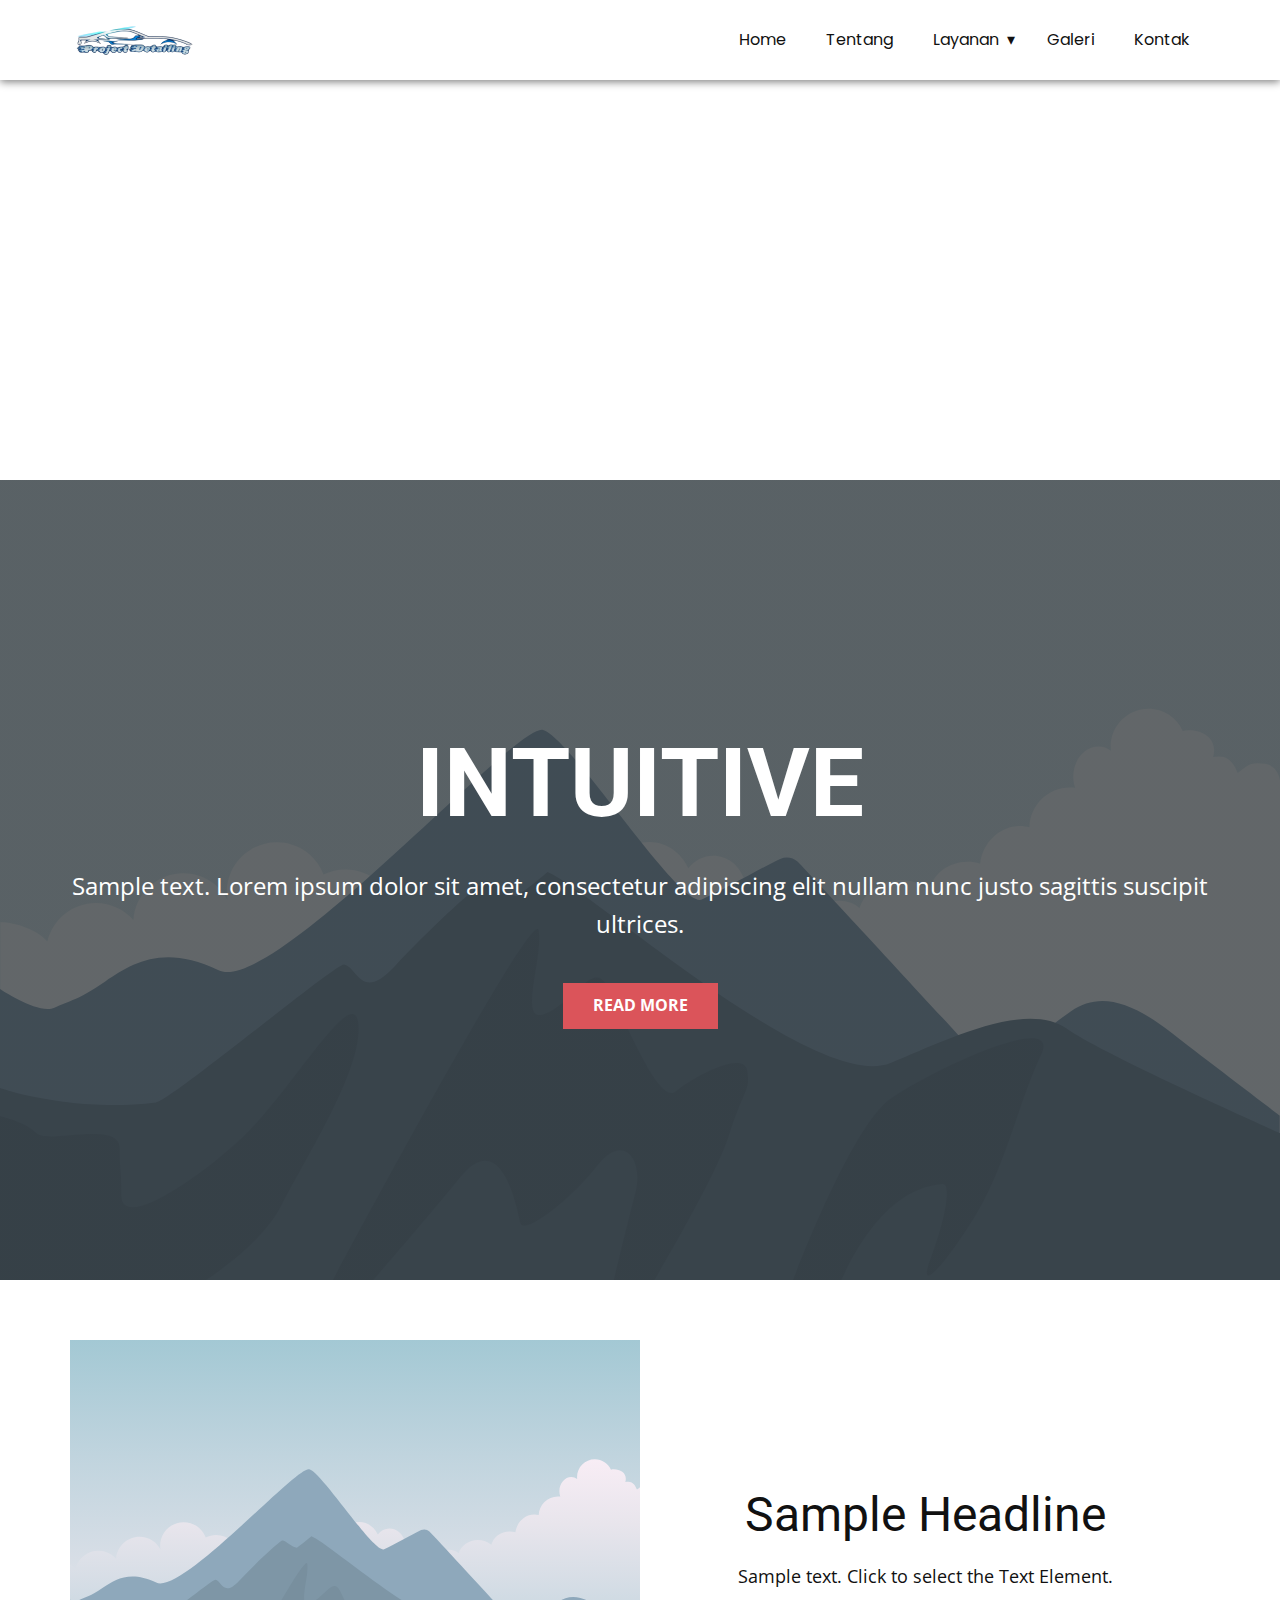
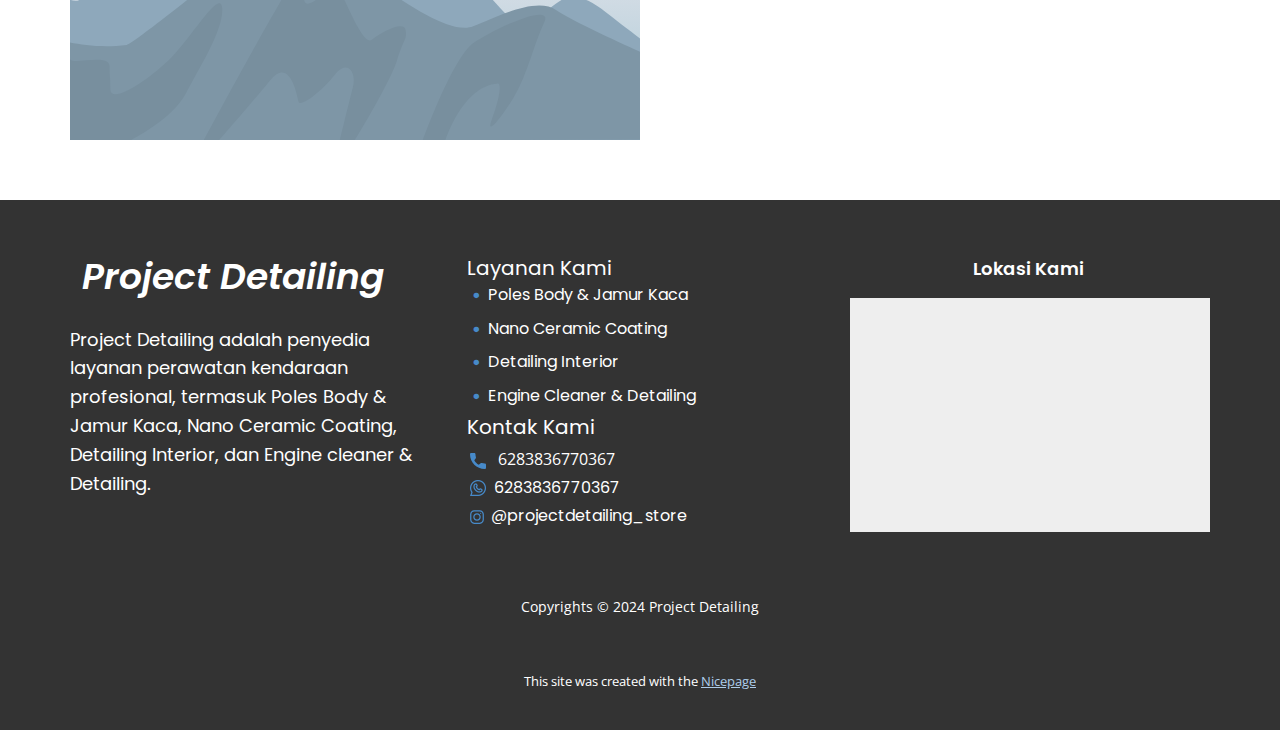
<file: Page-1.html>
<!DOCTYPE html>
<html style="font-size: 16px;" lang="en"><head>
    <meta name="viewport" content="width=device-width, initial-scale=1.0">
    <meta charset="utf-8">
    <meta name="keywords" content="INTUITIVE">
    <meta name="description" content="">
    <title>Page 1</title>
    <link rel="stylesheet" href="nicepage.css" media="screen">
<link rel="stylesheet" href="Page-1.css" media="screen">
    <script class="u-script" type="text/javascript" src="jquery.js" defer=""></script>
    <script class="u-script" type="text/javascript" src="nicepage.js" defer=""></script>
    <meta name="generator" content="Nicepage 6.21.3, nicepage.com">
    <link id="u-theme-google-font" rel="stylesheet" href="https://fonts.googleapis.com/css?family=Roboto:100,100i,300,300i,400,400i,500,500i,700,700i,900,900i|Open+Sans:300,300i,400,400i,500,500i,600,600i,700,700i,800,800i">
    <link id="u-page-google-font" rel="stylesheet" href="https://fonts.googleapis.com/css?family=Open+Sans:300,300i,400,400i,500,500i,600,600i,700,700i,800,800i|Poppins:100,100i,200,200i,300,300i,400,400i,500,500i,600,600i,700,700i,800,800i,900,900i">
    
    
    
    
    
    <script type="application/ld+json">{
		"@context": "http://schema.org",
		"@type": "Organization",
		"name": "",
		"logo": "images/logo-removebg-preview.png"
}</script>
    <meta name="theme-color" content="#478ac9">
    <meta property="og:title" content="Page 1">
    <meta property="og:type" content="website">
  <meta data-intl-tel-input-cdn-path="intlTelInput/"></head>
  <body data-path-to-root="./" data-include-products="false" class="u-body u-xl-mode" data-lang="en"><header class="u-box-shadow u-clearfix u-header u-header" id="sec-db8b"><div class="u-clearfix u-sheet u-sheet-1">
        <a href="#" class="u-align-left u-image u-logo u-image-1" data-image-width="500" data-image-height="500">
          <img src="images/logo-removebg-preview.png" class="u-logo-image u-logo-image-1">
        </a>
        <nav class="u-dropdown-icon u-menu u-menu-dropdown u-menu-open-right u-offcanvas u-offcanvas-shift u-menu-1" data-responsive-from="MD" data-submenu-level="on-click">
          <div class="menu-collapse u-custom-font" style="font-size: 1rem; letter-spacing: 0px; font-family: Poppins;">
            <a class="u-button-style u-custom-left-right-menu-spacing u-custom-padding-bottom u-custom-top-bottom-menu-spacing u-hamburger-link u-nav-link u-text-active-palette-1-base u-text-hover-palette-2-base" href="#">
              <svg class="u-svg-link" viewBox="0 0 24 24"><use xlink:href="#menu-hamburger"></use></svg>
              <svg class="u-svg-content" version="1.1" id="menu-hamburger" viewBox="0 0 16 16" x="0px" y="0px" xmlns:xlink="http://www.w3.org/1999/xlink" xmlns="http://www.w3.org/2000/svg"><g><rect y="1" width="16" height="2"></rect><rect y="7" width="16" height="2"></rect><rect y="13" width="16" height="2"></rect>
</g></svg>
            </a>
          </div>
          <div class="u-custom-menu u-nav-container">
            <ul class="u-custom-font u-nav u-unstyled u-nav-1"><li class="u-nav-item"><a class="u-button-style u-nav-link u-text-active-palette-1-base u-text-hover-palette-2-base" href="./#sec-f49f" style="padding: 10px 20px;">Home</a>
</li><li class="u-nav-item"><a class="u-button-style u-nav-link u-text-active-palette-1-base u-text-hover-palette-2-base" href="./#tentangkami" style="padding: 10px 20px;">Tentang</a>
</li><li class="u-nav-item"><a class="u-button-style u-nav-link u-text-active-palette-1-base u-text-hover-palette-2-base" href="./#sec-f9fe" style="padding: 10px 20px;">Layanan</a><div class="u-nav-popup"><ul class="u-custom-font u-h-spacing-20 u-nav u-unstyled u-v-spacing-12 u-nav-2"><li class="u-nav-item"><a class="u-button-style u-nav-link u-white" href="Gallery.html">Poles Body &amp; Jamur Kaca</a>
</li><li class="u-nav-item"><a class="u-button-style u-nav-link u-white" href="Gallery-Nano-Coating.html">Nano Ceramic Coating</a>
</li><li class="u-nav-item"><a class="u-button-style u-nav-link u-white" href="Gallery-Detailing-Interior.html">Detailing Interior</a>
</li><li class="u-nav-item"><a class="u-button-style u-nav-link u-white" href="Gallery-Engine-Cleaner.html">Engine Cleaner &amp; Detailing</a>
</li></ul>
</div>
</li><li class="u-nav-item"><a class="u-button-style u-nav-link u-text-active-palette-1-base u-text-hover-palette-2-base" href="Gallery.html#carousel_4efb" style="padding: 10px 20px;">Galeri</a>
</li><li class="u-nav-item"><a class="u-button-style u-nav-link u-text-active-palette-1-base u-text-hover-palette-2-base" href="./#sec-053e" style="padding: 10px 20px;">Kontak</a>
</li></ul>
          </div>
          <div class="u-custom-menu u-nav-container-collapse">
            <div class="u-container-style u-inner-container-layout u-opacity u-opacity-95 u-sidenav">
              <div class="u-inner-container-layout u-sidenav-overflow">
                <div class="u-menu-close"></div>
                <ul class="u-align-center u-custom-font u-nav u-popupmenu-items u-spacing-9 u-text-active-black u-text-hover-white u-unstyled u-nav-3"><li class="u-nav-item"><a class="u-button-style u-nav-link" href="./#sec-f49f">Home</a>
</li><li class="u-nav-item"><a class="u-button-style u-nav-link" href="./#tentangkami">Tentang</a>
</li><li class="u-nav-item"><a class="u-button-style u-nav-link" href="./#sec-f9fe">Layanan</a><div class="u-nav-popup"><ul class="u-custom-font u-h-spacing-20 u-nav u-unstyled u-v-spacing-12 u-nav-4"><li class="u-nav-item"><a class="u-button-style u-nav-link" href="Gallery.html">Poles Body &amp; Jamur Kaca</a>
</li><li class="u-nav-item"><a class="u-button-style u-nav-link" href="Gallery-Nano-Coating.html">Nano Ceramic Coating</a>
</li><li class="u-nav-item"><a class="u-button-style u-nav-link" href="Gallery-Detailing-Interior.html">Detailing Interior</a>
</li><li class="u-nav-item"><a class="u-button-style u-nav-link" href="Gallery-Engine-Cleaner.html">Engine Cleaner &amp; Detailing</a>
</li></ul>
</div>
</li><li class="u-nav-item"><a class="u-button-style u-nav-link" href="Gallery.html#carousel_4efb">Galeri</a>
</li><li class="u-nav-item"><a class="u-button-style u-nav-link" href="./#sec-053e">Kontak</a>
</li></ul>
              </div>
            </div>
            <div class="u-black u-menu-overlay u-opacity u-opacity-80"></div>
          </div>
          <style class="menu-style">@media (max-width: 819px) {
                    [data-responsive-from="MD"] .u-nav-container {
                        display: none;
                    }
                    [data-responsive-from="MD"] .menu-collapse {
                        display: block;
                    }
                }</style>
        </nav>
      </div></header>
    <section class="u-clearfix u-section-1" id="sec-0858">
      <div class="u-clearfix u-sheet u-sheet-1"></div>
    </section>
    <section class="u-align-center u-clearfix u-container-align-center u-image u-shading u-section-2" id="sec-2607">
      <div class="u-clearfix u-sheet u-valign-middle u-sheet-1">
        <h1 class="u-align-center u-text u-text-default u-title u-text-1">INTUITIVE</h1>
        <p class="u-align-center u-large-text u-text u-text-default u-text-variant u-text-2">Sample text. Lorem ipsum dolor sit amet, consectetur adipiscing elit nullam nunc justo sagittis suscipit ultrices.</p>
        <a href="#" class="u-align-center u-btn u-button-style u-palette-2-base u-btn-1">Read More</a>
      </div>
    </section>
    <section class="u-clearfix u-section-3" id="sec-80a8">
      <div class="u-clearfix u-sheet u-sheet-1">
        <div class="data-layout-selected u-clearfix u-expanded-width u-layout-wrap u-layout-wrap-1">
          <div class="u-layout">
            <div class="u-layout-row">
              <div class="u-container-style u-image u-layout-cell u-size-30 u-image-1" data-image-width="400" data-image-height="265">
                <div class="u-container-layout u-container-layout-1"></div>
              </div>
              <div class="u-container-align-center u-container-style u-layout-cell u-size-30 u-layout-cell-2">
                <div class="u-container-layout u-valign-middle u-container-layout-2">
                  <h2 class="u-align-center u-text u-text-default u-text-1">Sample Headline</h2>
                  <p class="u-align-center u-text u-text-default u-text-2">Sample text. Click to select the Text Element.</p>
                </div>
              </div>
            </div>
          </div>
        </div>
      </div>
    </section>
    
    
    
    <footer class="u-clearfix u-footer u-grey-80" id="sec-2ee5"><div class="u-clearfix u-sheet u-sheet-1">
        <div class="data-layout-selected u-clearfix u-expanded-width u-gutter-30 u-layout-wrap u-layout-wrap-1">
          <div class="u-gutter-0 u-layout">
            <div class="u-layout-row">
              <div class="u-align-left u-container-align-left u-container-style u-layout-cell u-left-cell u-size-20 u-layout-cell-1">
                <div class="u-container-layout u-container-layout-1">
                  <p class="u-custom-font u-text u-text-1">Project Detailing </p>
                  <p class="u-align-left u-custom-font u-text u-text-2"> Project Detailing adalah penyedia layanan perawatan kendaraan profesional, termasuk Poles Body &amp; Jamur Kaca, Nano Ceramic Coating, Detailing Interior, dan Engine cleaner &amp; Detailing.&nbsp;</p>
                </div>
              </div>
              <div class="u-align-left u-container-align-left u-container-style u-layout-cell u-size-20 u-layout-cell-2">
                <div class="u-container-layout u-container-layout-2"><!--position-->
                  <div data-position="" class="u-position u-position-1"><!--block-->
                    <div class="u-block">
                      <div class="u-block-container u-clearfix"></div>
                    </div><!--/block-->
                  </div><!--/position-->
                  <p class="u-align-left u-custom-font u-text u-text-3">Layanan Kami</p>
                  <ul class="u-align-left u-custom-font u-custom-list u-spacing-8 u-text u-text-4">
                    <li>
                      <div class="u-list-icon u-text-palette-1-base">
                        <div>●</div>
                      </div>Poles Body &amp; Jamur Kaca
                    </li>
                    <li>
                      <div class="u-list-icon u-text-palette-1-base">
                        <div>●</div>
                      </div>Nano Ceramic Coating<span style="font-size: 0.875rem;"></span>
                    </li>
                    <li>
                      <div class="u-list-icon u-text-palette-1-base">
                        <div>●</div>
                      </div>Detailing Interior
                    </li>
                    <li>
                      <div class="u-list-icon u-text-palette-1-base">
                        <div>●</div>
                      </div>Engine Cleaner &amp; Detailing
                    </li>
                  </ul>
                  <p class="u-align-left u-custom-font u-text u-text-5">Kontak Kami </p>
                  <a href="#" class="u-active-none u-btn u-btn-rectangle u-button-style u-hover-none u-none u-btn-1"><span class="u-icon u-text-palette-1-base"><svg class="u-svg-content" viewBox="0 0 405.333 405.333" x="0px" y="0px" style="width: 1em; height: 1em;"><path d="M373.333,266.88c-25.003,0-49.493-3.904-72.704-11.563c-11.328-3.904-24.192-0.896-31.637,6.699l-46.016,34.752    c-52.8-28.181-86.592-61.952-114.389-114.368l33.813-44.928c8.512-8.512,11.563-20.971,7.915-32.64    C142.592,81.472,138.667,56.96,138.667,32c0-17.643-14.357-32-32-32H32C14.357,0,0,14.357,0,32    c0,205.845,167.488,373.333,373.333,373.333c17.643,0,32-14.357,32-32V298.88C405.333,281.237,390.976,266.88,373.333,266.88z"></path></svg></span>&nbsp;​&nbsp; 6283836770367
                  </a>
                  <p class="u-custom-font u-text u-text-6"><span class="u-file-icon u-icon u-text-palette-1-base"><img src="images/3781677-c76b5ccf.png" alt=""></span>&nbsp;​ 6283836770367 
                  </p>
                  <p class="u-custom-font u-text u-text-7"><span class="u-icon u-text-palette-1-base u-icon-3"><svg class="u-svg-content" viewBox="0,0,256,256" style="width: 1em; height: 1em;"><g fill="currentColor" fill-rule="nonzero" stroke="none" stroke-width="1" stroke-linecap="butt" stroke-linejoin="miter" stroke-miterlimit="10" stroke-dasharray="" stroke-dashoffset="0" font-family="none" font-weight="none" font-size="none" text-anchor="none" style="mix-blend-mode: normal"><g transform="scale(8,8)"><path d="M11.46875,5c-3.55078,0 -6.46875,2.91406 -6.46875,6.46875v9.0625c0,3.55078 2.91406,6.46875 6.46875,6.46875h9.0625c3.55078,0 6.46875,-2.91406 6.46875,-6.46875v-9.0625c0,-3.55078 -2.91406,-6.46875 -6.46875,-6.46875zM11.46875,7h9.0625c2.47266,0 4.46875,1.99609 4.46875,4.46875v9.0625c0,2.47266 -1.99609,4.46875 -4.46875,4.46875h-9.0625c-2.47266,0 -4.46875,-1.99609 -4.46875,-4.46875v-9.0625c0,-2.47266 1.99609,-4.46875 4.46875,-4.46875zM21.90625,9.1875c-0.50391,0 -0.90625,0.40234 -0.90625,0.90625c0,0.50391 0.40234,0.90625 0.90625,0.90625c0.50391,0 0.90625,-0.40234 0.90625,-0.90625c0,-0.50391 -0.40234,-0.90625 -0.90625,-0.90625zM16,10c-3.30078,0 -6,2.69922 -6,6c0,3.30078 2.69922,6 6,6c3.30078,0 6,-2.69922 6,-6c0,-3.30078 -2.69922,-6 -6,-6zM16,12c2.22266,0 4,1.77734 4,4c0,2.22266 -1.77734,4 -4,4c-2.22266,0 -4,-1.77734 -4,-4c0,-2.22266 1.77734,-4 4,-4z"></path>
</g>
</g></svg></span>&nbsp;​​@projectdetailing_store 
                  </p>
                </div>
              </div>
              <div class="u-align-left u-container-align-left u-container-style u-layout-cell u-right-cell u-size-20 u-layout-cell-3">
                <div class="u-container-layout u-container-layout-3">
                  <p class="u-custom-font u-text u-text-8">Lokasi Kami</p>
                  <div class="u-expanded-width u-grey-light-2 u-map u-map-1">
                    <div class="embed-responsive">
                      <iframe class="embed-responsive-item" src="https://www.google.com/maps/embed?pb=!1m18!1m12!1m3!1d3960.2715864264005!2d107.64785917446022!3d-6.977248493023532!2m3!1f0!2f0!3f0!3m2!1i1024!2i768!4f13.1!3m3!1m2!1s0x2e68e9b942c7ffbf%3A0xac4c42410f74a8ef!2sProject%20detailing!5e0!3m2!1sid!2sid!4v1731313448118!5m2!1sid!2sid" data-map="[base64]"></iframe>
                    </div>
                  </div>
                </div>
              </div>
            </div>
          </div>
        </div>
        <p class="u-align-center u-small-text u-text u-text-variant u-text-9"> Copyrights © 2024 Project Detailing</p>
      </div></footer>
    <section class="u-backlink u-clearfix u-grey-80">
      <p class="u-text">
        <span>This site was created with the </span>
        <a class="u-link" href="https://nicepage.com/" target="_blank" rel="nofollow">
          <span>Nicepage</span>
        </a>
      </p>
    </section>
  
</body></html>
</file>
